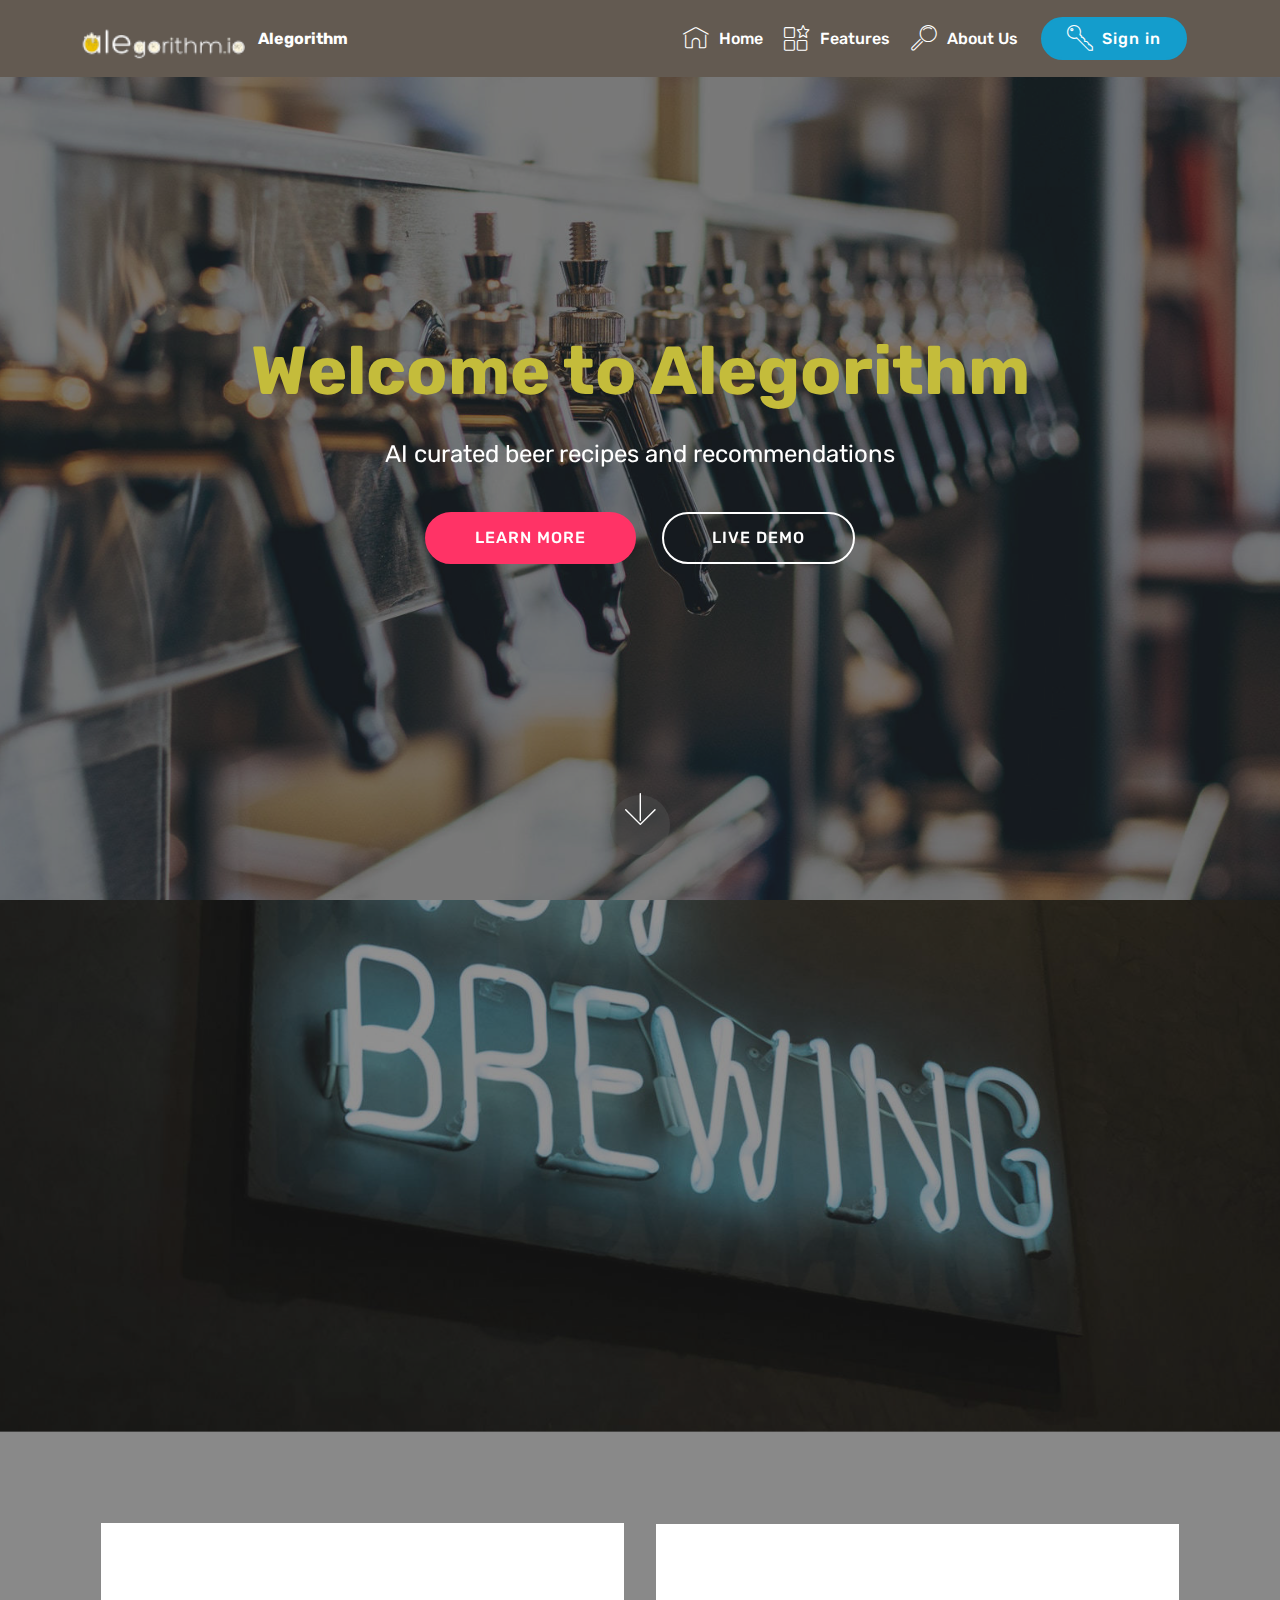
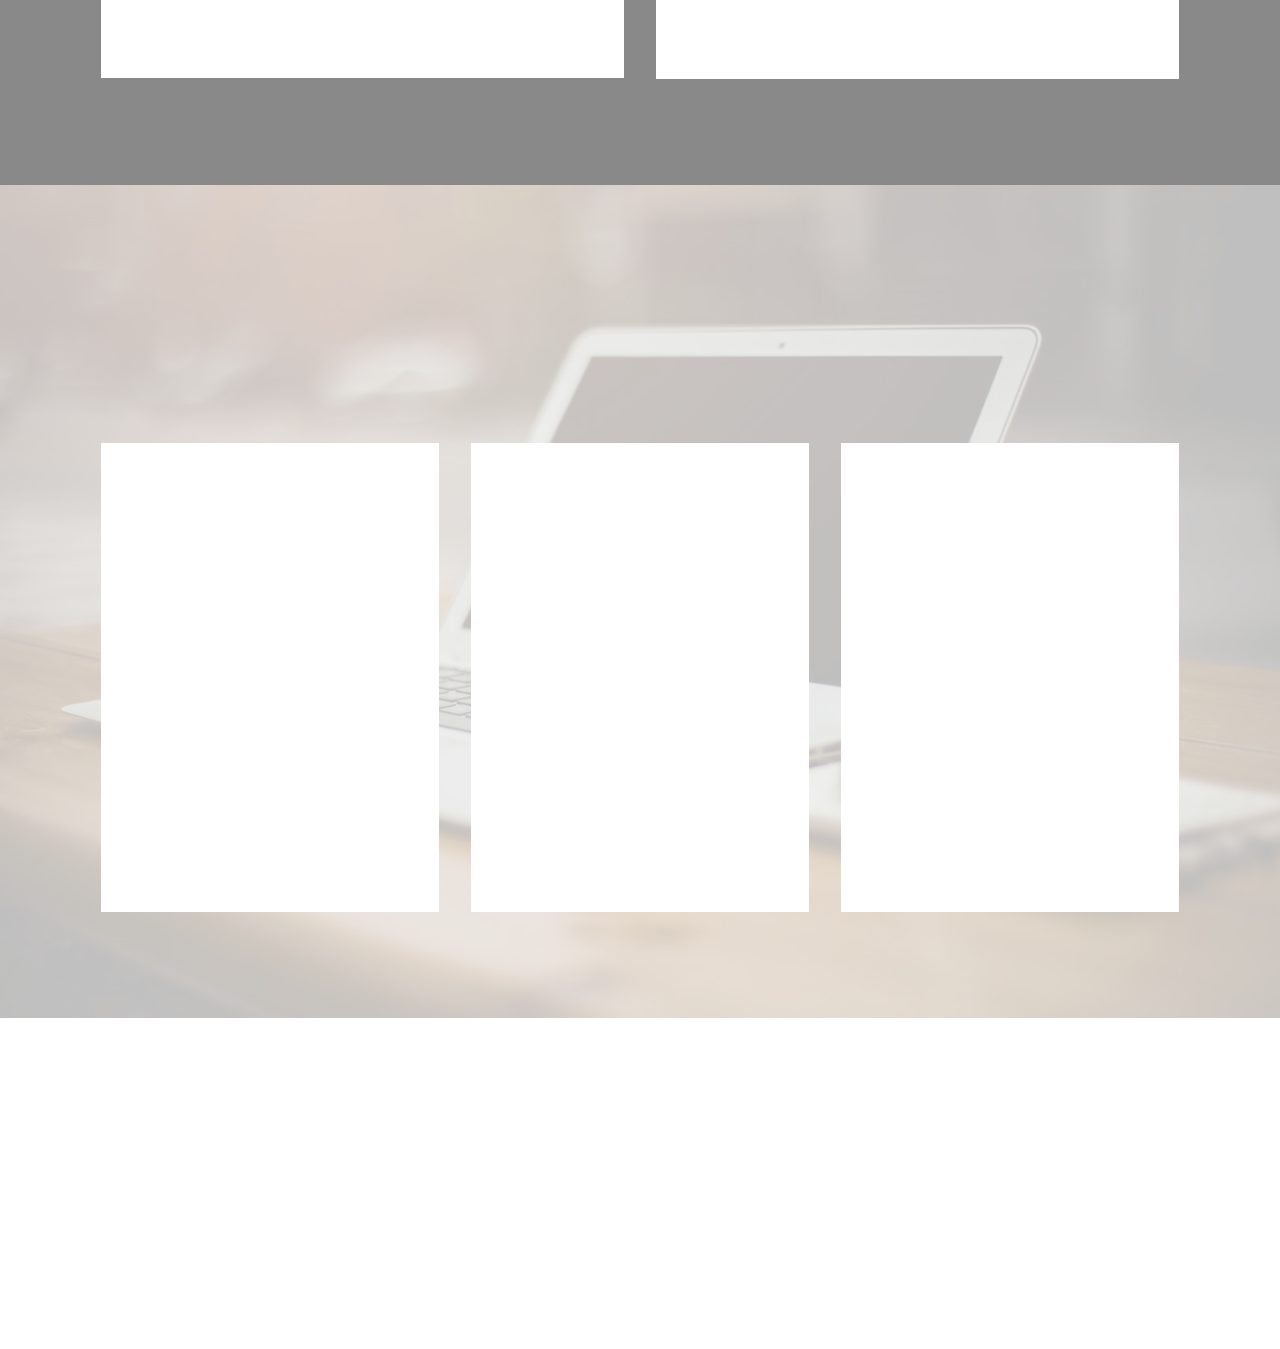
<file: index.html>
<!DOCTYPE html>
<html >
<head>
  <!-- Site made with Mobirise Website Builder v4.6.6, https://mobirise.com -->
  <meta charset="UTF-8">
  <meta http-equiv="X-UA-Compatible" content="IE=edge">
  <meta name="generator" content="Mobirise v4.6.6, mobirise.com">
  <meta name="viewport" content="width=device-width, initial-scale=1, minimum-scale=1">
  <link rel="shortcut icon" href="assets/images/alegorithm-w-336x123.png" type="image/x-icon">
  <meta name="description" content="">
  <title>Home</title>
  <link rel="stylesheet" href="assets/web/assets/mobirise-icons/mobirise-icons.css">
  <link rel="stylesheet" href="assets/tether/tether.min.css">
  <link rel="stylesheet" href="assets/bootstrap/css/bootstrap.min.css">
  <link rel="stylesheet" href="assets/bootstrap/css/bootstrap-grid.min.css">
  <link rel="stylesheet" href="assets/bootstrap/css/bootstrap-reboot.min.css">
  <link rel="stylesheet" href="assets/dropdown/css/style.css">
  <link rel="stylesheet" href="assets/socicon/css/styles.css">
  <link rel="stylesheet" href="assets/animatecss/animate.min.css">
  <link rel="stylesheet" href="assets/theme/css/style.css">
  <link rel="stylesheet" href="assets/mobirise/css/mbr-additional.css" type="text/css">
  
  
  
</head>
<body>
  <section class="menu cid-qLVRfLpyLq" once="menu" id="menu1-e">

    

    <nav class="navbar navbar-expand beta-menu navbar-dropdown align-items-center navbar-fixed-top navbar-toggleable-sm">
        <button class="navbar-toggler navbar-toggler-right" type="button" data-toggle="collapse" data-target="#navbarSupportedContent" aria-controls="navbarSupportedContent" aria-expanded="false" aria-label="Toggle navigation">
            <div class="hamburger">
                <span></span>
                <span></span>
                <span></span>
                <span></span>
            </div>
        </button>
        <div class="menu-logo">
            <div class="navbar-brand">
                <span class="navbar-logo">
                    <a href="#top">
                         <img src="assets/images/alegorithm-w-122x45.png" alt="Mobirise" title="" style="height: 3.8rem;">
                    </a>
                </span>
                <span class="navbar-caption-wrap"><a class="navbar-caption text-white display-4" href="#top">
                        Alegorithm</a></span>
            </div>
        </div>
        <div class="collapse navbar-collapse" id="navbarSupportedContent">
            <ul class="navbar-nav nav-dropdown" data-app-modern-menu="true"><li class="nav-item">
                    <a class="nav-link link text-white display-4" href="index.html#header2-f">
                        <span class="mbri-home mbr-iconfont mbr-iconfont-btn"></span>
                        Home</a>
                </li><li class="nav-item"><a class="nav-link link text-white display-4" href="index.html#features18-m"><span class="mbri-features mbr-iconfont mbr-iconfont-btn"></span>
                        
                        Features</a></li>
                <li class="nav-item">
                    <a class="nav-link link text-white display-4" href="index.html#testimonials1-t">
                        <span class="mbri-search mbr-iconfont mbr-iconfont-btn"></span>
                        About Us
                    </a>
                </li></ul>
            <div class="navbar-buttons mbr-section-btn"><a class="btn btn-sm btn-primary display-4" href="signin.html"><span class="mbri-key mbr-iconfont mbr-iconfont-btn"></span>
                    
                    Sign in</a></div>
        </div>
    </nav>
</section>

<section class="engine"><a href="https://mobirise.ws/o">mobile website builder</a></section><section class="menu cid-qLVVf6bMPX" once="menu" id="menu1-h">

    

    <nav class="navbar navbar-expand beta-menu navbar-dropdown align-items-center navbar-fixed-top navbar-toggleable-sm">
        <button class="navbar-toggler navbar-toggler-right" type="button" data-toggle="collapse" data-target="#navbarSupportedContent" aria-controls="navbarSupportedContent" aria-expanded="false" aria-label="Toggle navigation">
            <div class="hamburger">
                <span></span>
                <span></span>
                <span></span>
                <span></span>
            </div>
        </button>
        <div class="menu-logo">
            <div class="navbar-brand">
                <span class="navbar-logo">
                    <a href="#top">
                         <img src="assets/images/alegorithm-w-122x45.png" alt="Mobirise" title="" style="height: 3.8rem;">
                    </a>
                </span>
                <span class="navbar-caption-wrap"><a class="navbar-caption text-white display-4" href="#top">
                        Alegorithm</a></span>
            </div>
        </div>
        <div class="collapse navbar-collapse" id="navbarSupportedContent">
            <ul class="navbar-nav nav-dropdown" data-app-modern-menu="true"><li class="nav-item">
                    <a class="nav-link link text-white display-4" href="index.html#header2-f">
                        <span class="mbri-home mbr-iconfont mbr-iconfont-btn"></span>
                        Home</a>
                </li><li class="nav-item"><a class="nav-link link text-white display-4" href="index.html#features18-m"><span class="mbri-features mbr-iconfont mbr-iconfont-btn"></span>
                        
                        Features</a></li>
                <li class="nav-item">
                    <a class="nav-link link text-white display-4" href="index.html#testimonials1-t">
                        <span class="mbri-search mbr-iconfont mbr-iconfont-btn"></span>
                        About Us
                    </a>
                </li></ul>
            <div class="navbar-buttons mbr-section-btn"><a class="btn btn-sm btn-primary display-4" href="signin.html"><span class="mbri-key mbr-iconfont mbr-iconfont-btn"></span>
                    
                    Sign in</a></div>
        </div>
    </nav>
</section>

<section class="cid-qLVRfMgAFY mbr-fullscreen mbr-parallax-background" id="header2-f">

    

    <div class="mbr-overlay" style="opacity: 0.6; background-color: rgb(35, 35, 35);"></div>

    <div class="container align-center">
        <div class="row justify-content-md-center">
            <div class="mbr-white col-md-10">
                <h1 class="mbr-section-title mbr-bold pb-3 mbr-fonts-style display-1">
                    Welcome to Alegorithm</h1>
                
                <p class="mbr-text pb-3 mbr-fonts-style display-5">
                    AI curated beer recipes and recommendations</p>
                <div class="mbr-section-btn"><a class="btn btn-md btn-secondary display-4" href="index.html#features18-m">LEARN MORE</a>
                    <a class="btn btn-md btn-white-outline display-4" href="index.html#features18-m">LIVE DEMO</a></div>
            </div>
        </div>
    </div>
    <div class="mbr-arrow hidden-sm-down" aria-hidden="true">
        <a href="#next">
            <i class="mbri-down mbr-iconfont"></i>
        </a>
    </div>
</section>

<section class="features18 popup-btn-cards cid-qLVYMkohcL mbr-parallax-background" id="features18-m">

    

    <div class="mbr-overlay" style="opacity: 0.5; background-color: rgb(35, 35, 35);">
    </div>
    <div class="container">
        <h2 class="mbr-section-title pb-3 align-center mbr-fonts-style display-2">
            alegorithm provides two main systems</h2>
        <h3 class="mbr-section-subtitle display-5 align-center mbr-fonts-style mbr-light">
            In browser you will see buttons when hover on cards
        </h3>
        <div class="media-container-row pt-5 ">
            <div class="card p-3 col-12 col-md-6">
                <div class="card-wrapper ">
                    <div class="card-img">
                        <div class="mbr-overlay"></div>
                        <div class="mbr-section-btn text-center"><a href="index.html#header2-f" class="btn btn-primary display-4">Learn More</a></div>
                        <img src="assets/images/mbr-1-1046x697.jpg" alt="Mobirise" title="">
                    </div>
                    <div class="card-box">
                        <h4 class="card-title mbr-fonts-style display-7">
                            Product Recommender System</h4>
                        <p class="mbr-text mbr-fonts-style align-left display-7">
                            Removes purchasing uncertainty for the consumer<br><br></p>
                    </div>
                </div>
            </div>
            <div class="card p-3 col-12 col-md-6">
                <div class="card-wrapper">
                    <div class="card-img">
                        <div class="mbr-overlay"></div>
                        <div class="mbr-section-btn text-center"><a href="index.html#testimonials1-t" class="btn btn-primary display-4">Learn More</a></div>
                        <img src="assets/images/mbr-1046x699.jpg" alt="Mobirise" title="">
                    </div>
                    <div class="card-box">
                        <h4 class="card-title mbr-fonts-style display-7">
                            Recipe Generation System</h4>
                        <p class="mbr-text mbr-fonts-style display-7">
                           Will generate a full, detailed recipe based on requested beer characteristics</p>
                    </div>
                </div>
            </div>

            

            
        </div>
    </div>
</section>

<section class="testimonials1 cid-qLW1viuK9L" id="testimonials1-t">

    

    <div class="mbr-overlay" style="opacity: 0.8; background-color: rgb(239, 239, 239);">
    </div>
    <div class="container">
        <div class="media-container-row">
            <div class="title col-12 align-center">
                <h2 class="pb-3 mbr-fonts-style display-2">Alegorithm Team</h2>
                <h3 class="mbr-section-subtitle mbr-light pb-3 mbr-fonts-style display-5">
                    Alegorithm Team</h3>
            </div>
        </div>
    </div>

    <div class="container pt-3 mt-2">
        <div class="media-container-row">
            <div class="mbr-testimonial p-3 align-center col-12 col-md-6 col-lg-4">
                <div class="panel-item p-3">
                    <div class="card-block">
                        <div class="testimonial-photo">
                            <img src="assets/images/dylan-1-240x250.jpg" alt="" title="">
                        </div>
                        <p class="mbr-text mbr-fonts-style display-7">
                           Lorem ipsum dolor sit amet, consectetur adipisicing elit. Excepturi, aspernatur, voluptatibus, atque, tempore molestiae.
                        </p>
                    </div>
                    <div class="card-footer">
                        <div class="mbr-author-name mbr-bold mbr-fonts-style display-7">
                             Dylan Kenny</div>
                        <small class="mbr-author-desc mbr-italic mbr-light mbr-fonts-style display-7">
                               Developer
                        </small>
                    </div>
                </div>
            </div>

            <div class="mbr-testimonial p-3 align-center col-12 col-md-6 col-lg-4">
                <div class="panel-item p-3">
                    <div class="card-block">
                        <div class="testimonial-photo">
                            <img src="assets/images/matt-240x245.jpg" alt="" title="">
                        </div>
                        <p class="mbr-text mbr-fonts-style display-7">
                           Lorem ipsum dolor sit amet, consectetur adipisicing elit. Excepturi, aspernatur, voluptatibus, atque, tempore molestiae.
                        </p>
                    </div>
                    <div class="card-footer">
                        <div class="mbr-author-name mbr-bold mbr-fonts-style display-7">
                             Matthew Nelson</div>
                        <small class="mbr-author-desc mbr-italic mbr-light mbr-fonts-style display-7">
                               Developer
                        </small>
                    </div>
                </div>
            </div>

            <div class="mbr-testimonial p-3 align-center col-12 col-md-6 col-lg-4">
                <div class="panel-item p-3">
                    <div class="card-block">
                        <div class="testimonial-photo">
                            <img src="assets/images/mehdisaedi-4-240x320.jpg" alt="" title="">
                        </div>
                        <p class="mbr-text mbr-fonts-style display-7">
                           Lorem ipsum dolor sit amet, consectetur adipisicing elit. Excepturi, aspernatur, voluptatibus, atque, tempore molestiae.
                        </p>
                    </div>
                    <div class="card-footer">
                        <div class="mbr-author-name mbr-bold mbr-fonts-style display-7">
                             Mehdi Saedi</div>
                        <small class="mbr-author-desc mbr-italic mbr-light mbr-fonts-style display-7">
                               Developer
                        </small>
                    </div>
                </div>
            </div>

            

            

            
        </div>
    </div>   
</section>

<section class="cid-qLVRfMWLgk mbr-reveal" id="footer1-g">

    

    

    <div class="container">
        <div class="media-container-row content text-white">
            <div class="col-12 col-md-3">
                <div class="media-wrap">
                    <a href="#top">
                        <img src="assets/images/alegorithm-w-192x70.png" alt="Mobirise" title="">
                    </a>
                </div>
            </div>
            <div class="col-12 col-md-3 mbr-fonts-style display-7">
                <h5 class="pb-3">
                    Address
                </h5>
                <p class="mbr-text">
                    1234 Street Name
                    <br>City, AA 99999
                </p>
            </div>
            <div class="col-12 col-md-3 mbr-fonts-style display-7">
                <h5 class="pb-3">
                    Contacts
                </h5>
                <p class="mbr-text">
                    Email: support@alegorithm.io&nbsp;<br>Phone: +1 (0) 000 0000 001
                    <br>Fax: +1 (0) 000 0000 002
                </p>
            </div>
            <div class="col-12 col-md-3 mbr-fonts-style display-7">
                <h5 class="pb-3">
                    Links
                </h5>
                <p class="mbr-text"><a class="text-primary" href="#top">Link 1</a>&nbsp;<br><a class="text-primary" href="index.html#header2-f">Link 2</a>&nbsp;<br><a class="text-primary" href="index.html#features18-m">Link 3</a></p>
            </div>
        </div>
        <div class="footer-lower">
            <div class="media-container-row">
                <div class="col-sm-12">
                    <hr>
                </div>
            </div>
            <div class="media-container-row mbr-white">
                <div class="col-sm-6 copyright">
                    <p class="mbr-text mbr-fonts-style display-7">
                        © Copyright 2018 Alegorithm - All Rights Reserved
                    </p>
                </div>
                <div class="col-md-6">
                    <div class="social-list align-right">
                        <div class="soc-item">
                            <a href="https://twitter.com" target="_blank">
                                <span class="mbr-iconfont mbr-iconfont-social socicon-twitter socicon"></span>
                            </a>
                        </div>
                        <div class="soc-item">
                            <a href="https://www.facebook.com/" target="_blank">
                                <span class="mbr-iconfont mbr-iconfont-social socicon-facebook socicon"></span>
                            </a>
                        </div>
                        <div class="soc-item">
                            <a href="https://www.youtube.com/" target="_blank">
                                <span class="mbr-iconfont mbr-iconfont-social socicon-youtube socicon"></span>
                            </a>
                        </div>
                        <div class="soc-item">
                            <a href="https://instagram.com/" target="_blank">
                                <span class="mbr-iconfont mbr-iconfont-social socicon-instagram socicon"></span>
                            </a>
                        </div>
                        <div class="soc-item">
                            <a href="https://plus.google.com/" target="_blank">
                                <span class="mbr-iconfont mbr-iconfont-social socicon-googleplus socicon"></span>
                            </a>
                        </div>
                        <div class="soc-item">
                            <a href="https://www.behance.net/" target="_blank">
                                <span class="mbr-iconfont mbr-iconfont-social socicon-behance socicon"></span>
                            </a>
                        </div>
                    </div>
                </div>
            </div>
        </div>
    </div>
</section>


  <script src="assets/web/assets/jquery/jquery.min.js"></script>
  <script src="assets/popper/popper.min.js"></script>
  <script src="assets/tether/tether.min.js"></script>
  <script src="assets/bootstrap/js/bootstrap.min.js"></script>
  <script src="assets/smoothscroll/smooth-scroll.js"></script>
  <script src="assets/dropdown/js/script.min.js"></script>
  <script src="assets/viewportchecker/jquery.viewportchecker.js"></script>
  <script src="assets/parallax/jarallax.min.js"></script>
  <script src="assets/mbr-popup-btns/mbr-popup-btns.js"></script>
  <script src="assets/touchswipe/jquery.touch-swipe.min.js"></script>
  <script src="assets/theme/js/script.js"></script>
  
  
 <div id="scrollToTop" class="scrollToTop mbr-arrow-up"><a style="text-align: center;"><i></i></a></div>
    <input name="animation" type="hidden">
  </body>
</html>
</file>
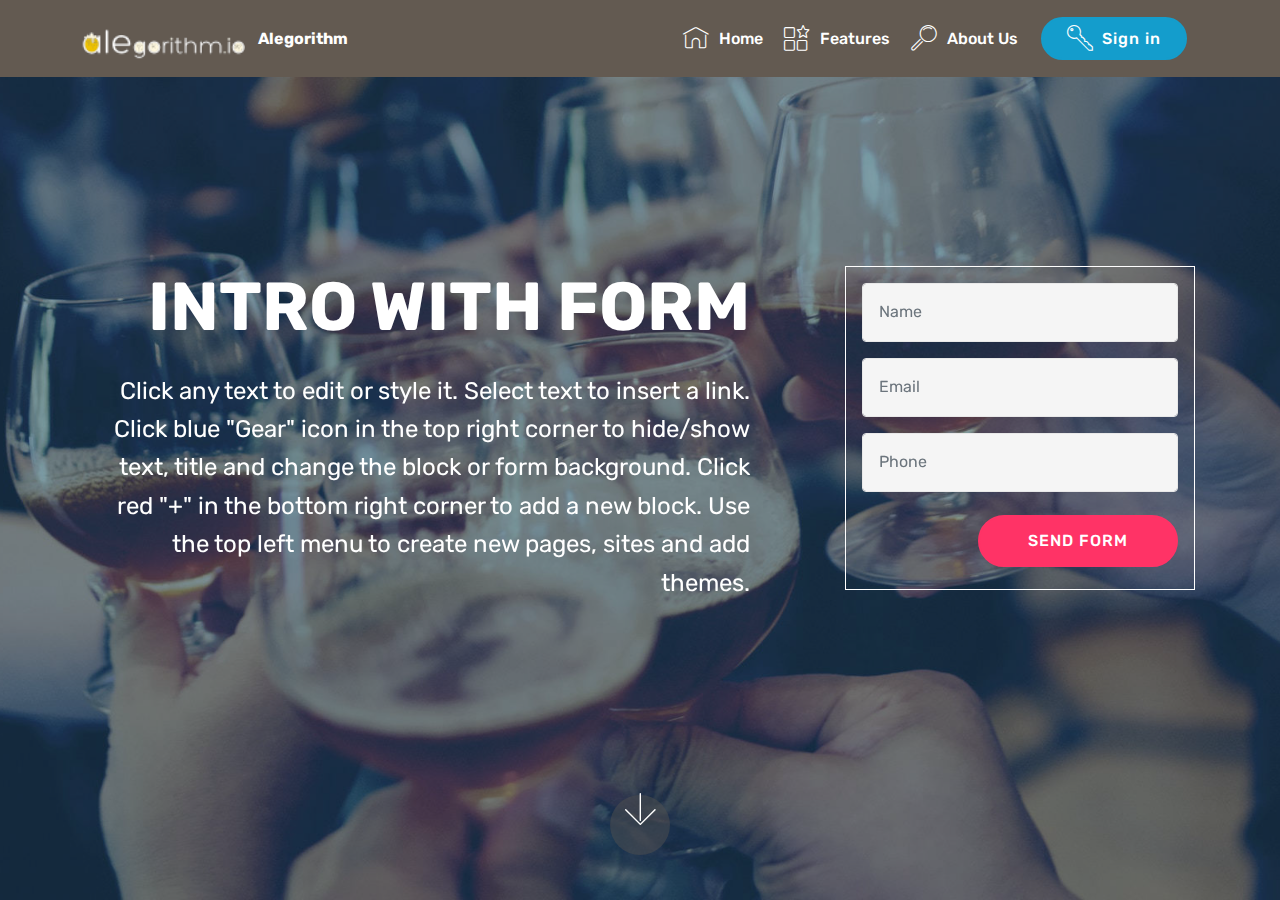
<file: page2.html>
<!DOCTYPE html>
<html >
<head>
  <!-- Site made with Mobirise Website Builder v4.6.6, https://mobirise.com -->
  <meta charset="UTF-8">
  <meta http-equiv="X-UA-Compatible" content="IE=edge">
  <meta name="generator" content="Mobirise v4.6.6, mobirise.com">
  <meta name="viewport" content="width=device-width, initial-scale=1, minimum-scale=1">
  <link rel="shortcut icon" href="assets/images/alegorithm-w-336x123.png" type="image/x-icon">
  <meta name="description" content="Web Site Builder Description">
  <title>Page 2</title>
  <link rel="stylesheet" href="assets/web/assets/mobirise-icons/mobirise-icons.css">
  <link rel="stylesheet" href="assets/tether/tether.min.css">
  <link rel="stylesheet" href="assets/bootstrap/css/bootstrap.min.css">
  <link rel="stylesheet" href="assets/bootstrap/css/bootstrap-grid.min.css">
  <link rel="stylesheet" href="assets/bootstrap/css/bootstrap-reboot.min.css">
  <link rel="stylesheet" href="assets/dropdown/css/style.css">
  <link rel="stylesheet" href="assets/animatecss/animate.min.css">
  <link rel="stylesheet" href="assets/theme/css/style.css">
  <link rel="stylesheet" href="assets/mobirise/css/mbr-additional.css" type="text/css">
  
  
  
</head>
<body>
  <section class="menu cid-qLVRfLpyLq" once="menu" id="menu1-x">

    

    <nav class="navbar navbar-expand beta-menu navbar-dropdown align-items-center navbar-fixed-top navbar-toggleable-sm">
        <button class="navbar-toggler navbar-toggler-right" type="button" data-toggle="collapse" data-target="#navbarSupportedContent" aria-controls="navbarSupportedContent" aria-expanded="false" aria-label="Toggle navigation">
            <div class="hamburger">
                <span></span>
                <span></span>
                <span></span>
                <span></span>
            </div>
        </button>
        <div class="menu-logo">
            <div class="navbar-brand">
                <span class="navbar-logo">
                    <a href="#top">
                         <img src="assets/images/alegorithm-w-122x45.png" alt="Mobirise" title="" style="height: 3.8rem;">
                    </a>
                </span>
                <span class="navbar-caption-wrap"><a class="navbar-caption text-white display-4" href="#top">
                        Alegorithm</a></span>
            </div>
        </div>
        <div class="collapse navbar-collapse" id="navbarSupportedContent">
            <ul class="navbar-nav nav-dropdown" data-app-modern-menu="true"><li class="nav-item">
                    <a class="nav-link link text-white display-4" href="index.html#header2-f">
                        <span class="mbri-home mbr-iconfont mbr-iconfont-btn"></span>
                        Home</a>
                </li><li class="nav-item"><a class="nav-link link text-white display-4" href="index.html#features18-m"><span class="mbri-features mbr-iconfont mbr-iconfont-btn"></span>
                        
                        Features</a></li>
                <li class="nav-item">
                    <a class="nav-link link text-white display-4" href="index.html#testimonials1-t">
                        <span class="mbri-search mbr-iconfont mbr-iconfont-btn"></span>
                        About Us
                    </a>
                </li></ul>
            <div class="navbar-buttons mbr-section-btn"><a class="btn btn-sm btn-primary display-4" href="signin.html"><span class="mbri-key mbr-iconfont mbr-iconfont-btn"></span>
                    
                    Sign in</a></div>
        </div>
    </nav>
</section>

<section class="engine"><a href="https://mobirise.ws/n">mobile website creator app</a></section><section class="menu cid-qLVVf6bMPX" once="menu" id="menu1-y">

    

    <nav class="navbar navbar-expand beta-menu navbar-dropdown align-items-center navbar-fixed-top navbar-toggleable-sm">
        <button class="navbar-toggler navbar-toggler-right" type="button" data-toggle="collapse" data-target="#navbarSupportedContent" aria-controls="navbarSupportedContent" aria-expanded="false" aria-label="Toggle navigation">
            <div class="hamburger">
                <span></span>
                <span></span>
                <span></span>
                <span></span>
            </div>
        </button>
        <div class="menu-logo">
            <div class="navbar-brand">
                <span class="navbar-logo">
                    <a href="#top">
                         <img src="assets/images/alegorithm-w-122x45.png" alt="Mobirise" title="" style="height: 3.8rem;">
                    </a>
                </span>
                <span class="navbar-caption-wrap"><a class="navbar-caption text-white display-4" href="#top">
                        Alegorithm</a></span>
            </div>
        </div>
        <div class="collapse navbar-collapse" id="navbarSupportedContent">
            <ul class="navbar-nav nav-dropdown" data-app-modern-menu="true"><li class="nav-item">
                    <a class="nav-link link text-white display-4" href="index.html#header2-f">
                        <span class="mbri-home mbr-iconfont mbr-iconfont-btn"></span>
                        Home</a>
                </li><li class="nav-item"><a class="nav-link link text-white display-4" href="index.html#features18-m"><span class="mbri-features mbr-iconfont mbr-iconfont-btn"></span>
                        
                        Features</a></li>
                <li class="nav-item">
                    <a class="nav-link link text-white display-4" href="index.html#testimonials1-t">
                        <span class="mbri-search mbr-iconfont mbr-iconfont-btn"></span>
                        About Us
                    </a>
                </li></ul>
            <div class="navbar-buttons mbr-section-btn"><a class="btn btn-sm btn-primary display-4" href="signin.html"><span class="mbri-key mbr-iconfont mbr-iconfont-btn"></span>
                    
                    Sign in</a></div>
        </div>
    </nav>
</section>

<section class="cid-qM1UtnAsxR mbr-fullscreen mbr-parallax-background" id="header15-z">

    

    <div class="mbr-overlay" style="opacity: 0.5; background-color: rgb(7, 59, 76);"></div>

    <div class="container align-right">
<div class="row">
    <div class="mbr-white col-lg-8 col-md-7 content-container">
        <h1 class="mbr-section-title mbr-bold pb-3 mbr-fonts-style display-1">
            INTRO WITH FORM
        </h1>
        <p class="mbr-text pb-3 mbr-fonts-style display-5">
            Click any text to edit or style it. Select text to insert a link. Click blue "Gear" icon in the top right corner to hide/show  text, title and change the block or form background. Click red "+" in the bottom right corner to add a new block. Use the top left menu to create new pages, sites and add themes.
        </p>
    </div>
    <div class="col-lg-4 col-md-5">
    <div class="form-container">
        <div class="media-container-column" data-form-type="formoid">
            <div data-form-alert="" hidden="" class="align-center">
                Thanks for filling out the form!
            </div>
            <form class="mbr-form" action="https://mobirise.com/" method="post" data-form-title="Mobirise Form"><input type="hidden" name="email" data-form-email="true" value="VWEXzhP/2huapEh5bOmlDNio4+eN1xtrjWZMh1DcQPfdRQyS476QCnzvhH7pukF14C7iXCbUQJ3DxbajpVOXmnAZ3LagGfKTNY1anOEygX8p/pBqAYvbFC+IKXN7PP73" data-form-field="Email">
                <div data-for="name">
                    <div class="form-group">
                        <input type="text" class="form-control px-3" name="name" data-form-field="Name" placeholder="Name" required="" id="name-header15-z">
                    </div>
                </div>
                <div data-for="email">
                    <div class="form-group">
                        <input type="email" class="form-control px-3" name="email" data-form-field="Email" placeholder="Email" required="" id="email-header15-z">
                    </div>
                </div>
                <div data-for="phone">
                    <div class="form-group">
                        <input type="tel" class="form-control px-3" name="phone" data-form-field="Phone" placeholder="Phone" id="phone-header15-z">
                    </div>
                </div>
                
                <span class="input-group-btn">
                    <button href="" type="submit" class="btn btn-secondary btn-form display-4">SEND FORM</button>
                </span>
            </form>
        </div>
    </div>
    </div>
</div>
    </div>
    <div class="mbr-arrow hidden-sm-down" aria-hidden="true">
        <a href="#next">
            <i class="mbri-down mbr-iconfont"></i>
        </a>
    </div>
</section>


  <script src="assets/web/assets/jquery/jquery.min.js"></script>
  <script src="assets/popper/popper.min.js"></script>
  <script src="assets/tether/tether.min.js"></script>
  <script src="assets/bootstrap/js/bootstrap.min.js"></script>
  <script src="assets/smoothscroll/smooth-scroll.js"></script>
  <script src="assets/dropdown/js/script.min.js"></script>
  <script src="assets/parallax/jarallax.min.js"></script>
  <script src="assets/viewportchecker/jquery.viewportchecker.js"></script>
  <script src="assets/touchswipe/jquery.touch-swipe.min.js"></script>
  <script src="assets/theme/js/script.js"></script>
  <script src="assets/formoid/formoid.min.js"></script>
  
  
 <div id="scrollToTop" class="scrollToTop mbr-arrow-up"><a style="text-align: center;"><i></i></a></div>
    <input name="animation" type="hidden">
  </body>
</html>
</file>
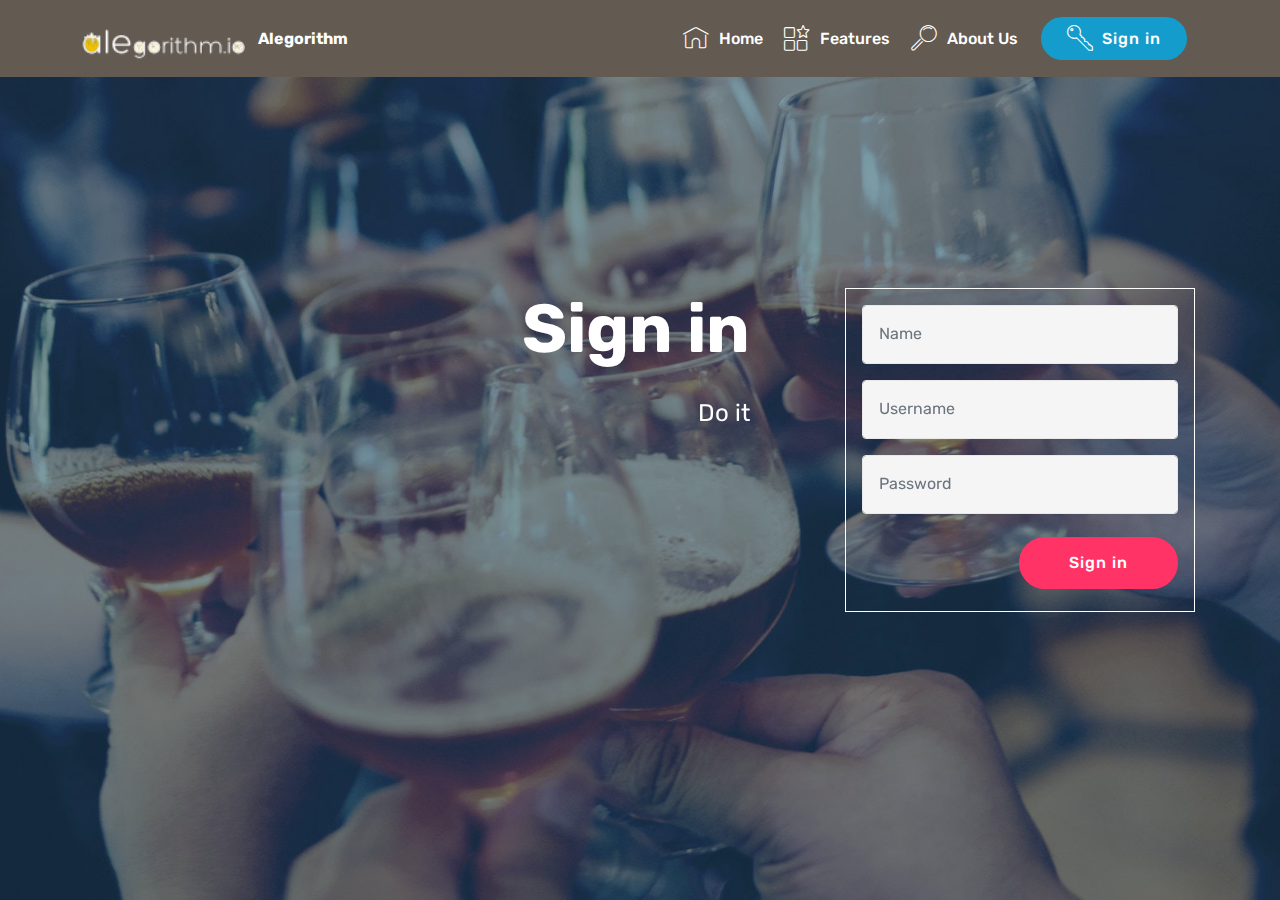
<file: signin.html>
<!DOCTYPE html>
<html >
<head>
  <!-- Site made with Mobirise Website Builder v4.6.6, https://mobirise.com -->
  <meta charset="UTF-8">
  <meta http-equiv="X-UA-Compatible" content="IE=edge">
  <meta name="generator" content="Mobirise v4.6.6, mobirise.com">
  <meta name="viewport" content="width=device-width, initial-scale=1, minimum-scale=1">
  <link rel="shortcut icon" href="assets/images/alegorithm-w-336x123.png" type="image/x-icon">
  <meta name="description" content="Web Site Builder Description">
  <title>Sign in page</title>
  <link rel="stylesheet" href="assets/web/assets/mobirise-icons/mobirise-icons.css">
  <link rel="stylesheet" href="assets/tether/tether.min.css">
  <link rel="stylesheet" href="assets/bootstrap/css/bootstrap.min.css">
  <link rel="stylesheet" href="assets/bootstrap/css/bootstrap-grid.min.css">
  <link rel="stylesheet" href="assets/bootstrap/css/bootstrap-reboot.min.css">
  <link rel="stylesheet" href="assets/dropdown/css/style.css">
  <link rel="stylesheet" href="assets/animatecss/animate.min.css">
  <link rel="stylesheet" href="assets/theme/css/style.css">
  <link rel="stylesheet" href="assets/mobirise/css/mbr-additional.css" type="text/css">
  
  
  
</head>
<body>
  <section class="menu cid-qLVRfLpyLq" once="menu" id="menu1-u">

    

    <nav class="navbar navbar-expand beta-menu navbar-dropdown align-items-center navbar-fixed-top navbar-toggleable-sm">
        <button class="navbar-toggler navbar-toggler-right" type="button" data-toggle="collapse" data-target="#navbarSupportedContent" aria-controls="navbarSupportedContent" aria-expanded="false" aria-label="Toggle navigation">
            <div class="hamburger">
                <span></span>
                <span></span>
                <span></span>
                <span></span>
            </div>
        </button>
        <div class="menu-logo">
            <div class="navbar-brand">
                <span class="navbar-logo">
                    <a href="index.html">
                         <img src="assets/images/alegorithm-w-122x45.png" alt="Mobirise" title="" style="height: 3.8rem;">
                    </a>
                </span>
                <span class="navbar-caption-wrap"><a class="navbar-caption text-white display-4" href="index.html">
                        Alegorithm</a></span>
            </div>
        </div>
        <div class="collapse navbar-collapse" id="navbarSupportedContent">
            <ul class="navbar-nav nav-dropdown" data-app-modern-menu="true"><li class="nav-item">
                    <a class="nav-link link text-white display-4" href="index.html#header2-f">
                        <span class="mbri-home mbr-iconfont mbr-iconfont-btn"></span>
                        Home</a>
                </li><li class="nav-item"><a class="nav-link link text-white display-4" href="index.html#features18-m"><span class="mbri-features mbr-iconfont mbr-iconfont-btn"></span>
                        
                        Features</a></li>
                <li class="nav-item">
                    <a class="nav-link link text-white display-4" href="index.html#testimonials1-t">
                        <span class="mbri-search mbr-iconfont mbr-iconfont-btn"></span>
                        About Us
                    </a>
                </li></ul>
            <div class="navbar-buttons mbr-section-btn"><a class="btn btn-sm btn-primary display-4" href="signin.html"><span class="mbri-key mbr-iconfont mbr-iconfont-btn"></span>
                    
                    Sign in</a></div>
        </div>
    </nav>
</section>

<section class="engine"><a href="https://mobirise.ws/n">mobile website creator app</a></section><section class="menu cid-qLVVf6bMPX" once="menu" id="menu1-v">

    

    <nav class="navbar navbar-expand beta-menu navbar-dropdown align-items-center navbar-fixed-top navbar-toggleable-sm">
        <button class="navbar-toggler navbar-toggler-right" type="button" data-toggle="collapse" data-target="#navbarSupportedContent" aria-controls="navbarSupportedContent" aria-expanded="false" aria-label="Toggle navigation">
            <div class="hamburger">
                <span></span>
                <span></span>
                <span></span>
                <span></span>
            </div>
        </button>
        <div class="menu-logo">
            <div class="navbar-brand">
                <span class="navbar-logo">
                    <a href="index.html">
                         <img src="assets/images/alegorithm-w-122x45.png" alt="Mobirise" title="" style="height: 3.8rem;">
                    </a>
                </span>
                <span class="navbar-caption-wrap"><a class="navbar-caption text-white display-4" href="index.html">
                        Alegorithm</a></span>
            </div>
        </div>
        <div class="collapse navbar-collapse" id="navbarSupportedContent">
            <ul class="navbar-nav nav-dropdown" data-app-modern-menu="true"><li class="nav-item">
                    <a class="nav-link link text-white display-4" href="index.html#header2-f">
                        <span class="mbri-home mbr-iconfont mbr-iconfont-btn"></span>
                        Home</a>
                </li><li class="nav-item"><a class="nav-link link text-white display-4" href="index.html#features18-m"><span class="mbri-features mbr-iconfont mbr-iconfont-btn"></span>
                        
                        Features</a></li>
                <li class="nav-item">
                    <a class="nav-link link text-white display-4" href="index.html#testimonials1-t">
                        <span class="mbri-search mbr-iconfont mbr-iconfont-btn"></span>
                        About Us
                    </a>
                </li></ul>
            <div class="navbar-buttons mbr-section-btn"><a class="btn btn-sm btn-primary display-4" href="signin.html"><span class="mbri-key mbr-iconfont mbr-iconfont-btn"></span>
                    
                    Sign in</a></div>
        </div>
    </nav>
</section>

<section class="cid-qM1LBtLeYo mbr-fullscreen mbr-parallax-background" id="header15-w">

    

    <div class="mbr-overlay" style="opacity: 0.5; background-color: rgb(7, 59, 76);"></div>

    <div class="container align-right">
<div class="row">
    <div class="mbr-white col-lg-8 col-md-7 content-container">
        <h1 class="mbr-section-title mbr-bold pb-3 mbr-fonts-style display-1">
            Sign in</h1>
        <p class="mbr-text pb-3 mbr-fonts-style display-5">
            Do it</p>
    </div>
    <div class="col-lg-4 col-md-5">
    <div class="form-container">
        <div class="media-container-column" data-form-type="formoid">
            <div data-form-alert="" hidden="" class="align-center">Thanks for filling out the form!</div>
            <form class="mbr-form" action="https://mobirise.com/" method="post" data-form-title="Mobirise Form"><input type="hidden" name="email" data-form-email="true" value="kvSs+TNeRVTYK1wlDLGtzd2bl2g5clURi8Wc09BVUAbqo5dzgtMsKv+t1v44e3sdy5vcA+dVwL6l+7aaxoVa+tJ209E4U737v7bloxkDuSjrq59xlLEMCoZIk7wpml/r" data-form-field="Email">
                <div data-for="name">
                    <div class="form-group">
                        <input type="text" class="form-control px-3" name="name" data-form-field="Name" placeholder="Name" required="" id="name-header15-w">
                    </div>
                </div>
                <div data-for="email">
                    <div class="form-group">
                        <input type="email" class="form-control px-3" name="email" data-form-field="Email" placeholder="Username" required="" id="email-header15-w">
                    </div>
                </div>
                <div data-for="phone">
                    <div class="form-group">
                        <input type="tel" class="form-control px-3" name="phone" data-form-field="Phone" placeholder="Password" id="phone-header15-w">
                    </div>
                </div>
                
                <span class="input-group-btn"><button href="" type="submit" class="btn btn-secondary btn-form display-4">Sign in</button></span>
            </form>
        </div>
    </div>
    </div>
</div>
    </div>
    
</section>


  <script src="assets/web/assets/jquery/jquery.min.js"></script>
  <script src="assets/popper/popper.min.js"></script>
  <script src="assets/tether/tether.min.js"></script>
  <script src="assets/bootstrap/js/bootstrap.min.js"></script>
  <script src="assets/smoothscroll/smooth-scroll.js"></script>
  <script src="assets/dropdown/js/script.min.js"></script>
  <script src="assets/parallax/jarallax.min.js"></script>
  <script src="assets/viewportchecker/jquery.viewportchecker.js"></script>
  <script src="assets/touchswipe/jquery.touch-swipe.min.js"></script>
  <script src="assets/theme/js/script.js"></script>
  <script src="assets/formoid/formoid.min.js"></script>
  
  
 <div id="scrollToTop" class="scrollToTop mbr-arrow-up"><a style="text-align: center;"><i></i></a></div>
    <input name="animation" type="hidden">
  </body>
</html>
</file>
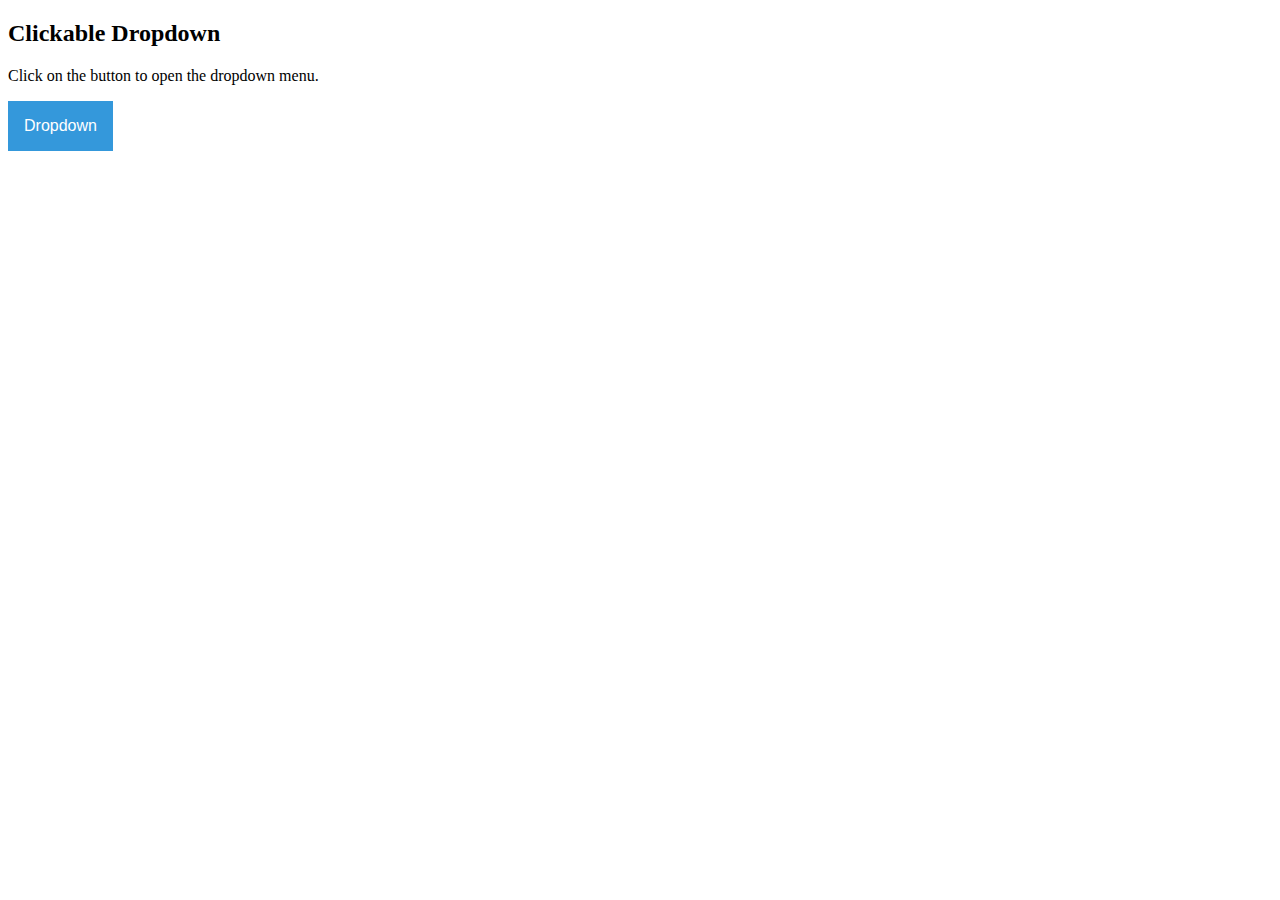
<file: templates/add_beers.html>
<!DOCTYPE html>
<html>
<head>
<meta name="viewport" content="width=device-width, initial-scale=1">
<style>
.dropbtn {
    background-color: #3498DB;
    color: white;
    padding: 16px;
    font-size: 16px;
    border: none;
    cursor: pointer;
}

.dropbtn:hover, .dropbtn:focus {
    background-color: #2980B9;
}

.dropdown {
    position: relative;
    display: inline-block;
}

.dropdown-content {
    display: none;
    position: absolute;
    background-color: #f1f1f1;
    min-width: 160px;
    overflow: auto;
    box-shadow: 0px 8px 16px 0px rgba(0,0,0,0.2);
    z-index: 1;
}

.dropdown-content a {
    color: black;
    padding: 12px 16px;
    text-decoration: none;
    display: block;
}

.dropdown a:hover {background-color: #ddd}

.show {display:block;}
</style>
</head>
<body>

<h2>Clickable Dropdown</h2>
<p>Click on the button to open the dropdown menu.</p>

<div class="dropdown">
<button onclick="myFunction()" class="dropbtn">Dropdown</button>
  <div id="myDropdown" class="dropdown-content">
    <a href="#home">Home</a>
    <a href="#about">About</a>
    <a href="#contact">Contact</a>
  </div>
</div>

<script>
/* When the user clicks on the button, 
toggle between hiding and showing the dropdown content */
function myFunction() {
    document.getElementById("myDropdown").classList.toggle("show");
}

// Close the dropdown if the user clicks outside of it
window.onclick = function(event) {
  if (!event.target.matches('.dropbtn')) {

    var dropdowns = document.getElementsByClassName("dropdown-content");
    var i;
    for (i = 0; i < dropdowns.length; i++) {
      var openDropdown = dropdowns[i];
      if (openDropdown.classList.contains('show')) {
        openDropdown.classList.remove('show');
      }
    }
  }
}
</script>

</body>
</html>
</file>
<file: assets/web/assets/mobirise-icons/mobirise-icons.css>
@font-face {
  font-family: 'MobiriseIcons';
  src:  url('mobirise-icons.eot?spat4u');
  src:  url('mobirise-icons.eot?spat4u#iefix') format('embedded-opentype'),
    url('mobirise-icons.ttf?spat4u') format('truetype'),
    url('mobirise-icons.woff?spat4u') format('woff'),
    url('mobirise-icons.svg?spat4u#MobiriseIcons') format('svg');
  font-weight: normal;
  font-style: normal;
}

[class^="mbri-"], [class*=" mbri-"] {
  /* use !important to prevent issues with browser extensions that change fonts */
  font-family: MobiriseIcons !important;
  speak: none;
  font-style: normal;
  font-weight: normal;
  font-variant: normal;
  text-transform: none;
  line-height: 1;

  /* Better Font Rendering =========== */
  -webkit-font-smoothing: antialiased;
  -moz-osx-font-smoothing: grayscale;
}

.mbri-add-submenu:before {
  content: "\e900";
}
.mbri-alert:before {
  content: "\e901";
}
.mbri-align-center:before {
  content: "\e902";
}
.mbri-align-justify:before {
  content: "\e903";
}
.mbri-align-left:before {
  content: "\e904";
}
.mbri-align-right:before {
  content: "\e905";
}
.mbri-android:before {
  content: "\e906";
}
.mbri-apple:before {
  content: "\e907";
}
.mbri-arrow-down:before {
  content: "\e908";
}
.mbri-arrow-next:before {
  content: "\e909";
}
.mbri-arrow-prev:before {
  content: "\e90a";
}
.mbri-arrow-up:before {
  content: "\e90b";
}
.mbri-bold:before {
  content: "\e90c";
}
.mbri-bookmark:before {
  content: "\e90d";
}
.mbri-bootstrap:before {
  content: "\e90e";
}
.mbri-briefcase:before {
  content: "\e90f";
}
.mbri-browse:before {
  content: "\e910";
}
.mbri-bulleted-list:before {
  content: "\e911";
}
.mbri-calendar:before {
  content: "\e912";
}
.mbri-camera:before {
  content: "\e913";
}
.mbri-cart-add:before {
  content: "\e914";
}
.mbri-cart-full:before {
  content: "\e915";
}
.mbri-cash:before {
  content: "\e916";
}
.mbri-change-style:before {
  content: "\e917";
}
.mbri-chat:before {
  content: "\e918";
}
.mbri-clock:before {
  content: "\e919";
}
.mbri-close:before {
  content: "\e91a";
}
.mbri-cloud:before {
  content: "\e91b";
}
.mbri-code:before {
  content: "\e91c";
}
.mbri-contact-form:before {
  content: "\e91d";
}
.mbri-credit-card:before {
  content: "\e91e";
}
.mbri-cursor-click:before {
  content: "\e91f";
}
.mbri-cust-feedback:before {
  content: "\e920";
}
.mbri-database:before {
  content: "\e921";
}
.mbri-delivery:before {
  content: "\e922";
}
.mbri-desktop:before {
  content: "\e923";
}
.mbri-devices:before {
  content: "\e924";
}
.mbri-down:before {
  content: "\e925";
}
.mbri-download:before {
  content: "\e989";
}
.mbri-drag-n-drop:before {
  content: "\e927";
}
.mbri-drag-n-drop2:before {
  content: "\e928";
}
.mbri-edit:before {
  content: "\e929";
}
.mbri-edit2:before {
  content: "\e92a";
}
.mbri-error:before {
  content: "\e92b";
}
.mbri-extension:before {
  content: "\e92c";
}
.mbri-features:before {
  content: "\e92d";
}
.mbri-file:before {
  content: "\e92e";
}
.mbri-flag:before {
  content: "\e92f";
}
.mbri-folder:before {
  content: "\e930";
}
.mbri-gift:before {
  content: "\e931";
}
.mbri-github:before {
  content: "\e932";
}
.mbri-globe:before {
  content: "\e933";
}
.mbri-globe-2:before {
  content: "\e934";
}
.mbri-growing-chart:before {
  content: "\e935";
}
.mbri-hearth:before {
  content: "\e936";
}
.mbri-help:before {
  content: "\e937";
}
.mbri-home:before {
  content: "\e938";
}
.mbri-hot-cup:before {
  content: "\e939";
}
.mbri-idea:before {
  content: "\e93a";
}
.mbri-image-gallery:before {
  content: "\e93b";
}
.mbri-image-slider:before {
  content: "\e93c";
}
.mbri-info:before {
  content: "\e93d";
}
.mbri-italic:before {
  content: "\e93e";
}
.mbri-key:before {
  content: "\e93f";
}
.mbri-laptop:before {
  content: "\e940";
}
.mbri-layers:before {
  content: "\e941";
}
.mbri-left-right:before {
  content: "\e942";
}
.mbri-left:before {
  content: "\e943";
}
.mbri-letter:before {
  content: "\e944";
}
.mbri-like:before {
  content: "\e945";
}
.mbri-link:before {
  content: "\e946";
}
.mbri-lock:before {
  content: "\e947";
}
.mbri-login:before {
  content: "\e948";
}
.mbri-logout:before {
  content: "\e949";
}
.mbri-magic-stick:before {
  content: "\e94a";
}
.mbri-map-pin:before {
  content: "\e94b";
}
.mbri-menu:before {
  content: "\e94c";
}
.mbri-mobile:before {
  content: "\e94d";
}
.mbri-mobile2:before {
  content: "\e94e";
}
.mbri-mobirise:before {
  content: "\e94f";
}
.mbri-more-horizontal:before {
  content: "\e950";
}
.mbri-more-vertical:before {
  content: "\e951";
}
.mbri-music:before {
  content: "\e952";
}
.mbri-new-file:before {
  content: "\e953";
}
.mbri-numbered-list:before {
  content: "\e954";
}
.mbri-opened-folder:before {
  content: "\e955";
}
.mbri-pages:before {
  content: "\e956";
}
.mbri-paper-plane:before {
  content: "\e957";
}
.mbri-paperclip:before {
  content: "\e958";
}
.mbri-photo:before {
  content: "\e959";
}
.mbri-photos:before {
  content: "\e95a";
}
.mbri-pin:before {
  content: "\e95b";
}
.mbri-play:before {
  content: "\e95c";
}
.mbri-plus:before {
  content: "\e95d";
}
.mbri-preview:before {
  content: "\e95e";
}
.mbri-print:before {
  content: "\e95f";
}
.mbri-protect:before {
  content: "\e960";
}
.mbri-question:before {
  content: "\e961";
}
.mbri-quote-left:before {
  content: "\e962";
}
.mbri-quote-right:before {
  content: "\e963";
}
.mbri-refresh:before {
  content: "\e964";
}
.mbri-responsive:before {
  content: "\e965";
}
.mbri-right:before {
  content: "\e966";
}
.mbri-rocket:before {
  content: "\e967";
}
.mbri-sad-face:before {
  content: "\e968";
}
.mbri-sale:before {
  content: "\e969";
}
.mbri-save:before {
  content: "\e96a";
}
.mbri-search:before {
  content: "\e96b";
}
.mbri-setting:before {
  content: "\e96c";
}
.mbri-setting2:before {
  content: "\e96d";
}
.mbri-setting3:before {
  content: "\e96e";
}
.mbri-share:before {
  content: "\e96f";
}
.mbri-shopping-bag:before {
  content: "\e970";
}
.mbri-shopping-basket:before {
  content: "\e971";
}
.mbri-shopping-cart:before {
  content: "\e972";
}
.mbri-sites:before {
  content: "\e973";
}
.mbri-smile-face:before {
  content: "\e974";
}
.mbri-speed:before {
  content: "\e975";
}
.mbri-star:before {
  content: "\e976";
}
.mbri-success:before {
  content: "\e977";
}
.mbri-sun:before {
  content: "\e978";
}
.mbri-sun2:before {
  content: "\e979";
}
.mbri-tablet:before {
  content: "\e97a";
}
.mbri-tablet-vertical:before {
  content: "\e97b";
}
.mbri-target:before {
  content: "\e97c";
}
.mbri-timer:before {
  content: "\e97d";
}
.mbri-to-ftp:before {
  content: "\e97e";
}
.mbri-to-local-drive:before {
  content: "\e97f";
}
.mbri-touch-swipe:before {
  content: "\e980";
}
.mbri-touch:before {
  content: "\e981";
}
.mbri-trash:before {
  content: "\e982";
}
.mbri-underline:before {
  content: "\e983";
}
.mbri-unlink:before {
  content: "\e984";
}
.mbri-unlock:before {
  content: "\e985";
}
.mbri-up-down:before {
  content: "\e986";
}
.mbri-up:before {
  content: "\e987";
}
.mbri-update:before {
  content: "\e988";
}
.mbri-upload:before {
 content: "\e926"; 
}
.mbri-user:before {
  content: "\e98a";
}
.mbri-user2:before {
  content: "\e98b";
}
.mbri-users:before {
  content: "\e98c";
}
.mbri-video:before {
  content: "\e98d";
}
.mbri-video-play:before {
  content: "\e98e";
}
.mbri-watch:before {
  content: "\e98f";
}
.mbri-website-theme:before {
  content: "\e990";
}
.mbri-wifi:before {
  content: "\e991";
}
.mbri-windows:before {
  content: "\e992";
}
.mbri-zoom-out:before {
  content: "\e993";
}
.mbri-redo:before {
  content: "\e994";
}
.mbri-undo:before {
  content: "\e995";
}
</file>
<file: assets/dropdown/css/style.css>
.navbar-dropdown {
  left: 0;
  padding: 0;
  position: absolute;
  right: 0;
  top: 0;
  transition: all 0.45s ease;
  z-index: 1030;
  background: #282828; }
  .navbar-dropdown .navbar-logo {
    margin-right: 0.8rem;
    transition: margin 0.3s ease-in-out;
    vertical-align: middle; }
    .navbar-dropdown .navbar-logo img {
      height: 3.125rem;
      transition: all 0.3s ease-in-out; }
    .navbar-dropdown .navbar-logo.mbr-iconfont {
      font-size: 3.125rem;
      line-height: 3.125rem; }
  .navbar-dropdown .navbar-caption {
    font-weight: 700;
    white-space: normal;
    vertical-align: -4px;
    line-height: 3.125rem !important; }
    .navbar-dropdown .navbar-caption, .navbar-dropdown .navbar-caption:hover {
      color: inherit;
      text-decoration: none; }
  .navbar-dropdown .mbr-iconfont + .navbar-caption {
    vertical-align: -1px; }
  .navbar-dropdown.navbar-fixed-top {
    position: fixed; }
  .navbar-dropdown .navbar-brand span {
    vertical-align: -4px; }
  .navbar-dropdown.bg-color.transparent {
    background: none; }
  .navbar-dropdown.navbar-short .navbar-brand {
    padding: 0.625rem 0; }
    .navbar-dropdown.navbar-short .navbar-brand span {
      vertical-align: -1px; }
  .navbar-dropdown.navbar-short .navbar-caption {
    line-height: 2.375rem !important;
    vertical-align: -2px; }
  .navbar-dropdown.navbar-short .navbar-logo {
    margin-right: 0.5rem; }
    .navbar-dropdown.navbar-short .navbar-logo img {
      height: 2.375rem; }
    .navbar-dropdown.navbar-short .navbar-logo.mbr-iconfont {
      font-size: 2.375rem;
      line-height: 2.375rem; }
  .navbar-dropdown.navbar-short .mbr-table-cell {
    height: 3.625rem; }
  .navbar-dropdown .navbar-close {
    left: 0.6875rem;
    position: fixed;
    top: 0.75rem;
    z-index: 1000; }
  .navbar-dropdown .hamburger-icon {
    content: "";
    display: inline-block;
    vertical-align: middle;
    width: 16px;
    -webkit-box-shadow: 0 -6px 0 1px #282828,0 0 0 1px #282828,0 6px 0 1px #282828;
    -moz-box-shadow: 0 -6px 0 1px #282828,0 0 0 1px #282828,0 6px 0 1px #282828;
    box-shadow: 0 -6px 0 1px #282828,0 0 0 1px #282828,0 6px 0 1px #282828; }

.dropdown-menu .dropdown-toggle[data-toggle="dropdown-submenu"]::after {
  border-bottom: 0.35em solid transparent;
  border-left: 0.35em solid;
  border-right: 0;
  border-top: 0.35em solid transparent;
  margin-left: 0.3rem; }

.dropdown-menu .dropdown-item:focus {
  outline: 0; }

.nav-dropdown {
  font-size: 0.75rem;
  font-weight: 500;
  height: auto !important; }
  .nav-dropdown .nav-btn {
    padding-left: 1rem; }
  .nav-dropdown .link {
    margin: .667em 1.667em;
    font-weight: 500;
    padding: 0;
    transition: color .2s ease-in-out; }
    .nav-dropdown .link.dropdown-toggle {
      margin-right: 2.583em; }
      .nav-dropdown .link.dropdown-toggle::after {
        margin-left: .25rem;
        border-top: 0.35em solid;
        border-right: 0.35em solid transparent;
        border-left: 0.35em solid transparent;
        border-bottom: 0; }
      .nav-dropdown .link.dropdown-toggle[aria-expanded="true"] {
        margin: 0;
        padding: 0.667em 3.263em  0.667em 1.667em; }
  .nav-dropdown .link::after,
  .nav-dropdown .dropdown-item::after {
    color: inherit; }
  .nav-dropdown .btn {
    font-size: 0.75rem;
    font-weight: 700;
    letter-spacing: 0;
    margin-bottom: 0;
    padding-left: 1.25rem;
    padding-right: 1.25rem; }
  .nav-dropdown .dropdown-menu {
    border-radius: 0;
    border: 0;
    left: 0;
    margin: 0;
    padding-bottom: 1.25rem;
    padding-top: 1.25rem;
    position: relative; }
  .nav-dropdown .dropdown-submenu {
    margin-left: 0.125rem;
    top: 0; }
  .nav-dropdown .dropdown-item {
    font-weight: 500;
    line-height: 2;
    padding: 0.3846em 4.615em 0.3846em 1.5385em;
    position: relative;
    transition: color .2s ease-in-out, background-color .2s ease-in-out; }
    .nav-dropdown .dropdown-item::after {
      margin-top: -0.3077em;
      position: absolute;
      right: 1.1538em;
      top: 50%; }
    .nav-dropdown .dropdown-item:focus, .nav-dropdown .dropdown-item:hover {
      background: none; }

@media (max-width: 767px) {
  .nav-dropdown.navbar-toggleable-sm {
    bottom: 0;
    display: none;
    left: 0;
    overflow-x: hidden;
    position: fixed;
    top: 0;
    transform: translateX(-100%);
    -ms-transform: translateX(-100%);
    -webkit-transform: translateX(-100%);
    width: 18.75rem;
    z-index: 999; } }
.nav-dropdown.navbar-toggleable-xl {
  bottom: 0;
  display: none;
  left: 0;
  overflow-x: hidden;
  position: fixed;
  top: 0;
  transform: translateX(-100%);
  -ms-transform: translateX(-100%);
  -webkit-transform: translateX(-100%);
  width: 18.75rem;
  z-index: 999; }

.nav-dropdown-sm {
  display: block !important;
  overflow-x: hidden;
  overflow: auto;
  padding-top: 3.875rem; }
  .nav-dropdown-sm::after {
    content: "";
    display: block;
    height: 3rem;
    width: 100%; }
  .nav-dropdown-sm.collapse.in ~ .navbar-close {
    display: block !important; }
  .nav-dropdown-sm.collapsing, .nav-dropdown-sm.collapse.in {
    transform: translateX(0);
    -ms-transform: translateX(0);
    -webkit-transform: translateX(0);
    transition: all 0.25s ease-out;
    -webkit-transition: all 0.25s ease-out;
    background: #282828; }
  .nav-dropdown-sm.collapsing[aria-expanded="false"] {
    transform: translateX(-100%);
    -ms-transform: translateX(-100%);
    -webkit-transform: translateX(-100%); }
  .nav-dropdown-sm .nav-item {
    display: block;
    margin-left: 0 !important;
    padding-left: 0; }
  .nav-dropdown-sm .link,
  .nav-dropdown-sm .dropdown-item {
    border-top: 1px dotted rgba(255, 255, 255, 0.1);
    font-size: 0.8125rem;
    line-height: 1.6;
    margin: 0 !important;
    padding: 0.875rem 2.4rem 0.875rem 1.5625rem !important;
    position: relative;
    white-space: normal; }
    .nav-dropdown-sm .link:focus, .nav-dropdown-sm .link:hover,
    .nav-dropdown-sm .dropdown-item:focus,
    .nav-dropdown-sm .dropdown-item:hover {
      background: rgba(0, 0, 0, 0.2) !important;
      color: #c0a375; }
  .nav-dropdown-sm .nav-btn {
    position: relative;
    padding: 1.5625rem 1.5625rem 0 1.5625rem; }
    .nav-dropdown-sm .nav-btn::before {
      border-top: 1px dotted rgba(255, 255, 255, 0.1);
      content: "";
      left: 0;
      position: absolute;
      top: 0;
      width: 100%; }
    .nav-dropdown-sm .nav-btn + .nav-btn {
      padding-top: 0.625rem; }
      .nav-dropdown-sm .nav-btn + .nav-btn::before {
        display: none; }
  .nav-dropdown-sm .btn {
    padding: 0.625rem 0; }
  .nav-dropdown-sm .dropdown-toggle[data-toggle="dropdown-submenu"]::after {
    margin-left: .25rem;
    border-top: 0.35em solid;
    border-right: 0.35em solid transparent;
    border-left: 0.35em solid transparent;
    border-bottom: 0; }
  .nav-dropdown-sm .dropdown-toggle[data-toggle="dropdown-submenu"][aria-expanded="true"]::after {
    border-top: 0;
    border-right: 0.35em solid transparent;
    border-left: 0.35em solid transparent;
    border-bottom: 0.35em solid; }
  .nav-dropdown-sm .dropdown-menu {
    margin: 0;
    padding: 0;
    position: relative;
    top: 0;
    left: 0;
    width: 100%;
    border: 0;
    float: none;
    border-radius: 0;
    background: none; }
  .nav-dropdown-sm .dropdown-submenu {
    left: 100%;
    margin-left: 0.125rem;
    margin-top: -1.25rem;
    top: 0; }

.navbar-toggleable-sm .nav-dropdown .dropdown-menu {
  position: absolute; }

.navbar-toggleable-sm .nav-dropdown .dropdown-submenu {
  left: 100%;
  margin-left: 0.125rem;
  margin-top: -1.25rem;
  top: 0; }

.navbar-toggleable-sm.opened .nav-dropdown .dropdown-menu {
  position: relative; }

.navbar-toggleable-sm.opened .nav-dropdown .dropdown-submenu {
  left: 0;
  margin-left: 00rem;
  margin-top: 0rem;
  top: 0; }

.is-builder .nav-dropdown.collapsing {
  transition: none !important; }

/*# sourceMappingURL=style.css.map */
</file>
<file: assets/socicon/css/styles.css>
@charset "UTF-8";

@font-face {
  font-family: "socicon";
  src:url("../fonts/socicon.eot");
  src:url("../fonts/socicon.eot?#iefix") format("embedded-opentype"),
    url("../fonts/socicon.woff") format("woff"),
    url("../fonts/socicon.ttf") format("truetype"),
    url("../fonts/socicon.svg#socicon") format("svg");
  font-weight: normal;
  font-style: normal;

}

[data-icon]:before {
  font-family: "socicon" !important;
  content: attr(data-icon);
  font-style: normal !important;
  font-weight: normal !important;
  font-variant: normal !important;
  text-transform: none !important;
  speak: none;
  line-height: 1;
  -webkit-font-smoothing: antialiased;
  -moz-osx-font-smoothing: grayscale;
}

[class^="socicon-"]:before,
[class*=" socicon-"]:before {
  font-family: "socicon" !important;
  font-style: normal !important;
  font-weight: normal !important;
  font-variant: normal !important;
  text-transform: none !important;
  speak: none;
  line-height: 1;
  -webkit-font-smoothing: antialiased;
  -moz-osx-font-smoothing: grayscale;
}

.socicon-modelmayhem:before {
  content: "\e000";
}
.socicon-mixcloud:before {
  content: "\e001";
}
.socicon-drupal:before {
  content: "\e002";
}
.socicon-swarm:before {
  content: "\e003";
}
.socicon-istock:before {
  content: "\e004";
}
.socicon-yammer:before {
  content: "\e005";
}
.socicon-ello:before {
  content: "\e006";
}
.socicon-stackoverflow:before {
  content: "\e007";
}
.socicon-persona:before {
  content: "\e008";
}
.socicon-triplej:before {
  content: "\e009";
}
.socicon-houzz:before {
  content: "\e00a";
}
.socicon-rss:before {
  content: "\e00b";
}
.socicon-paypal:before {
  content: "\e00c";
}
.socicon-odnoklassniki:before {
  content: "\e00d";
}
.socicon-airbnb:before {
  content: "\e00e";
}
.socicon-periscope:before {
  content: "\e00f";
}
.socicon-outlook:before {
  content: "\e010";
}
.socicon-coderwall:before {
  content: "\e011";
}
.socicon-tripadvisor:before {
  content: "\e012";
}
.socicon-appnet:before {
  content: "\e013";
}
.socicon-goodreads:before {
  content: "\e014";
}
.socicon-tripit:before {
  content: "\e015";
}
.socicon-lanyrd:before {
  content: "\e016";
}
.socicon-slideshare:before {
  content: "\e017";
}
.socicon-buffer:before {
  content: "\e018";
}
.socicon-disqus:before {
  content: "\e019";
}
.socicon-vkontakte:before {
  content: "\e01a";
}
.socicon-whatsapp:before {
  content: "\e01b";
}
.socicon-patreon:before {
  content: "\e01c";
}
.socicon-storehouse:before {
  content: "\e01d";
}
.socicon-pocket:before {
  content: "\e01e";
}
.socicon-mail:before {
  content: "\e01f";
}
.socicon-blogger:before {
  content: "\e020";
}
.socicon-technorati:before {
  content: "\e021";
}
.socicon-reddit:before {
  content: "\e022";
}
.socicon-dribbble:before {
  content: "\e023";
}
.socicon-stumbleupon:before {
  content: "\e024";
}
.socicon-digg:before {
  content: "\e025";
}
.socicon-envato:before {
  content: "\e026";
}
.socicon-behance:before {
  content: "\e027";
}
.socicon-delicious:before {
  content: "\e028";
}
.socicon-deviantart:before {
  content: "\e029";
}
.socicon-forrst:before {
  content: "\e02a";
}
.socicon-play:before {
  content: "\e02b";
}
.socicon-zerply:before {
  content: "\e02c";
}
.socicon-wikipedia:before {
  content: "\e02d";
}
.socicon-apple:before {
  content: "\e02e";
}
.socicon-flattr:before {
  content: "\e02f";
}
.socicon-github:before {
  content: "\e030";
}
.socicon-renren:before {
  content: "\e031";
}
.socicon-friendfeed:before {
  content: "\e032";
}
.socicon-newsvine:before {
  content: "\e033";
}
.socicon-identica:before {
  content: "\e034";
}
.socicon-bebo:before {
  content: "\e035";
}
.socicon-zynga:before {
  content: "\e036";
}
.socicon-steam:before {
  content: "\e037";
}
.socicon-xbox:before {
  content: "\e038";
}
.socicon-windows:before {
  content: "\e039";
}
.socicon-qq:before {
  content: "\e03a";
}
.socicon-douban:before {
  content: "\e03b";
}
.socicon-meetup:before {
  content: "\e03c";
}
.socicon-playstation:before {
  content: "\e03d";
}
.socicon-android:before {
  content: "\e03e";
}
.socicon-snapchat:before {
  content: "\e03f";
}
.socicon-twitter:before {
  content: "\e040";
}
.socicon-facebook:before {
  content: "\e041";
}
.socicon-googleplus:before {
  content: "\e042";
}
.socicon-pinterest:before {
  content: "\e043";
}
.socicon-foursquare:before {
  content: "\e044";
}
.socicon-yahoo:before {
  content: "\e045";
}
.socicon-skype:before {
  content: "\e046";
}
.socicon-yelp:before {
  content: "\e047";
}
.socicon-feedburner:before {
  content: "\e048";
}
.socicon-linkedin:before {
  content: "\e049";
}
.socicon-viadeo:before {
  content: "\e04a";
}
.socicon-xing:before {
  content: "\e04b";
}
.socicon-myspace:before {
  content: "\e04c";
}
.socicon-soundcloud:before {
  content: "\e04d";
}
.socicon-spotify:before {
  content: "\e04e";
}
.socicon-grooveshark:before {
  content: "\e04f";
}
.socicon-lastfm:before {
  content: "\e050";
}
.socicon-youtube:before {
  content: "\e051";
}
.socicon-vimeo:before {
  content: "\e052";
}
.socicon-dailymotion:before {
  content: "\e053";
}
.socicon-vine:before {
  content: "\e054";
}
.socicon-flickr:before {
  content: "\e055";
}
.socicon-500px:before {
  content: "\e056";
}
.socicon-wordpress:before {
  content: "\e058";
}
.socicon-tumblr:before {
  content: "\e059";
}
.socicon-twitch:before {
  content: "\e05a";
}
.socicon-8tracks:before {
  content: "\e05b";
}
.socicon-amazon:before {
  content: "\e05c";
}
.socicon-icq:before {
  content: "\e05d";
}
.socicon-smugmug:before {
  content: "\e05e";
}
.socicon-ravelry:before {
  content: "\e05f";
}
.socicon-weibo:before {
  content: "\e060";
}
.socicon-baidu:before {
  content: "\e061";
}
.socicon-angellist:before {
  content: "\e062";
}
.socicon-ebay:before {
  content: "\e063";
}
.socicon-imdb:before {
  content: "\e064";
}
.socicon-stayfriends:before {
  content: "\e065";
}
.socicon-residentadvisor:before {
  content: "\e066";
}
.socicon-google:before {
  content: "\e067";
}
.socicon-yandex:before {
  content: "\e068";
}
.socicon-sharethis:before {
  content: "\e069";
}
.socicon-bandcamp:before {
  content: "\e06a";
}
.socicon-itunes:before {
  content: "\e06b";
}
.socicon-deezer:before {
  content: "\e06c";
}
.socicon-telegram:before {
  content: "\e06e";
}
.socicon-openid:before {
  content: "\e06f";
}
.socicon-amplement:before {
  content: "\e070";
}
.socicon-viber:before {
  content: "\e071";
}
.socicon-zomato:before {
  content: "\e072";
}
.socicon-draugiem:before {
  content: "\e074";
}
.socicon-endomodo:before {
  content: "\e075";
}
.socicon-filmweb:before {
  content: "\e076";
}
.socicon-stackexchange:before {
  content: "\e077";
}
.socicon-wykop:before {
  content: "\e078";
}
.socicon-teamspeak:before {
  content: "\e079";
}
.socicon-teamviewer:before {
  content: "\e07a";
}
.socicon-ventrilo:before {
  content: "\e07b";
}
.socicon-younow:before {
  content: "\e07c";
}
.socicon-raidcall:before {
  content: "\e07d";
}
.socicon-mumble:before {
  content: "\e07e";
}
.socicon-medium:before {
  content: "\e06d";
}
.socicon-bebee:before {
  content: "\e07f";
}
.socicon-hitbox:before {
  content: "\e080";
}
.socicon-reverbnation:before {
  content: "\e081";
}
.socicon-formulr:before {
  content: "\e082";
}
.socicon-instagram:before {
  content: "\e057";
}
.socicon-battlenet:before {
  content: "\e083";
}
.socicon-chrome:before {
  content: "\e084";
}
.socicon-discord:before {
  content: "\e086";
}
.socicon-issuu:before {
  content: "\e087";
}
.socicon-macos:before {
  content: "\e088";
}
.socicon-firefox:before {
  content: "\e089";
}
.socicon-opera:before {
  content: "\e08d";
}
.socicon-keybase:before {
  content: "\e090";
}
.socicon-alliance:before {
  content: "\e091";
}
.socicon-livejournal:before {
  content: "\e092";
}
.socicon-googlephotos:before {
  content: "\e093";
}
.socicon-horde:before {
  content: "\e094";
}
.socicon-etsy:before {
  content: "\e095";
}
.socicon-zapier:before {
  content: "\e096";
}
.socicon-google-scholar:before {
  content: "\e097";
}
.socicon-researchgate:before {
  content: "\e098";
}
.socicon-wechat:before {
  content: "\e099";
}
.socicon-strava:before {
  content: "\e09a";
}
.socicon-line:before {
  content: "\e09b";
}
.socicon-lyft:before {
  content: "\e09c";
}
.socicon-uber:before {
  content: "\e09d";
}
.socicon-songkick:before {
  content: "\e09e";
}
.socicon-viewbug:before {
  content: "\e09f";
}
.socicon-googlegroups:before {
  content: "\e0a0";
}
.socicon-quora:before {
  content: "\e073";
}
.socicon-diablo:before {
  content: "\e085";
}
.socicon-blizzard:before {
  content: "\e0a1";
}
.socicon-hearthstone:before {
  content: "\e08b";
}
.socicon-heroes:before {
  content: "\e08a";
}
.socicon-overwatch:before {
  content: "\e08c";
}
.socicon-warcraft:before {
  content: "\e08e";
}
.socicon-starcraft:before {
  content: "\e08f";
}
.socicon-beam:before {
  content: "\e0a2";
}
.socicon-curse:before {
  content: "\e0a3";
}
.socicon-player:before {
  content: "\e0a4";
}
.socicon-streamjar:before {
  content: "\e0a5";
}
.socicon-nintendo:before {
  content: "\e0a6";
}
.socicon-hellocoton:before {
  content: "\e0a7";
}
</file>
<file: assets/theme/css/style.css>
/*!
 * Mobirise v4 theme (https://mobirise.com/)
 * Copyright 2017 Mobirise
 */
section {
  background-color: #eeeeee; }

section,
.container,
.container-fluid {
  position: relative;
  word-wrap: break-word; }

a.mbr-iconfont:hover {
  text-decoration: none; }

.article .lead p, .article .lead ul, .article .lead ol, .article .lead pre, .article .lead blockquote {
  margin-bottom: 0; }

a {
  font-style: normal;
  font-weight: 400;
  cursor: pointer; }
  a, a:hover {
    text-decoration: none; }

figure {
  margin-bottom: 0; }

body {
  color: #232323; }

h1, h2, h3, h4, h5, h6,
.h1, .h2, .h3, .h4, .h5, .h6,
.display-1, .display-2, .display-3, .display-4 {
  line-height: 1;
  word-break: break-word;
  word-wrap: break-word; }

b, strong {
  font-weight: bold; }

blockquote {
  padding: 10px 0 10px 20px;
  position: relative;
  border-left: 2px solid;
  border-color: #ff3366; }

input:-webkit-autofill, input:-webkit-autofill:hover, input:-webkit-autofill:focus, input:-webkit-autofill:active {
  transition-delay: 9999s;
  transition-property: background-color, color; }

textarea[type="hidden"] {
  display: none; }

body {
  position: relative; }

section {
  background-position: 50% 50%;
  background-repeat: no-repeat;
  background-size: cover; }
  section .mbr-background-video,
  section .mbr-background-video-preview {
    position: absolute;
    bottom: 0;
    left: 0;
    right: 0;
    top: 0; }

.hidden {
  visibility: hidden; }

.mbr-z-index20 {
  z-index: 20; }

/*! Base colors */
.mbr-white {
  color: #ffffff; }

.mbr-black {
  color: #000000; }

.mbr-bg-white {
  background-color: #ffffff; }

.mbr-bg-black {
  background-color: #000000; }

/*! Text-aligns */
.align-left {
  text-align: left; }

.align-center {
  text-align: center; }

.align-right {
  text-align: right; }

@media (max-width: 767px) {
  .align-left, .align-center, .align-right, .mbr-section-btn, .mbr-section-title {
    text-align: center; } }
/*! Font-weight  */
.mbr-light {
  font-weight: 300; }

.mbr-regular {
  font-weight: 400; }

.mbr-semibold {
  font-weight: 500; }

.mbr-bold {
  font-weight: 700; }

/*! Media  */
.media-size-item {
  -webkit-flex: 1 1 auto;
  -moz-flex: 1 1 auto;
  -ms-flex: 1 1 auto;
  -o-flex: 1 1 auto;
  flex: 1 1 auto; }

.media-content {
  -webkit-flex-basis: 100%;
  flex-basis: 100%; }

.media-container-row {
  display: -ms-flexbox;
  display: -webkit-flex;
  display: flex;
  -webkit-flex-direction: row;
  -ms-flex-direction: row;
  flex-direction: row;
  -webkit-flex-wrap: wrap;
  -ms-flex-wrap: wrap;
  flex-wrap: wrap;
  -webkit-justify-content: center;
  -ms-flex-pack: center;
  justify-content: center;
  -webkit-align-content: center;
  -ms-flex-line-pack: center;
  align-content: center;
  -webkit-align-items: start;
  -ms-flex-align: start;
  align-items: start; }
  .media-container-row .media-size-item {
    width: 400px; }

.media-container-column {
  display: -ms-flexbox;
  display: -webkit-flex;
  display: flex;
  -webkit-flex-direction: column;
  -ms-flex-direction: column;
  flex-direction: column;
  -webkit-flex-wrap: wrap;
  -ms-flex-wrap: wrap;
  flex-wrap: wrap;
  -webkit-justify-content: center;
  -ms-flex-pack: center;
  justify-content: center;
  -webkit-align-content: center;
  -ms-flex-line-pack: center;
  align-content: center;
  -webkit-align-items: stretch;
  -ms-flex-align: stretch;
  align-items: stretch; }
  .media-container-column > * {
    width: 100%; }

@media (min-width: 992px) {
  .media-container-row {
    -webkit-flex-wrap: nowrap;
    -ms-flex-wrap: nowrap;
    flex-wrap: nowrap; } }
figure {
  overflow: hidden; }

figure[mbr-media-size] {
  transition: width 0.1s; }

.mbr-figure img, .mbr-figure iframe {
  display: block;
  width: 100%; }

.card {
  background-color: transparent;
  border: none; }

.card-img {
  text-align: center;
  flex-shrink: 0; }

.media {
  max-width: 100%;
  margin: 0 auto; }

.mbr-figure {
  -ms-flex-item-align: center;
  -ms-grid-row-align: center;
  -webkit-align-self: center;
  align-self: center; }

.media-container > div {
  max-width: 100%; }

.mbr-figure img, .card-img img {
  width: 100%; }

@media (max-width: 991px) {
  .media-size-item {
    width: auto !important; }

  .media {
    width: auto; }

  .mbr-figure {
    width: 100% !important; } }
/*! Buttons */
.mbr-section-btn {
  margin-left: -.25rem;
  margin-right: -.25rem;
  font-size: 0; }

nav .mbr-section-btn {
  margin-left: 0rem;
  margin-right: 0rem; }

/*! Btn icon margin */
.btn .mbr-iconfont, .btn.btn-sm .mbr-iconfont {
  cursor: pointer;
  margin-right: 0.5rem; }

.btn.btn-md .mbr-iconfont, .btn.btn-md .mbr-iconfont {
  margin-right: 0.8rem; }

.mbr-regular {
  font-weight: 400; }

.mbr-semibold {
  font-weight: 500; }

.mbr-bold {
  font-weight: 700; }

[type="submit"] {
  -webkit-appearance: none; }

/*! Full-screen */
.mbr-fullscreen .mbr-overlay {
  min-height: 100vh; }

.mbr-fullscreen {
  display: flex;
  display: -webkit-flex;
  display: -moz-flex;
  display: -ms-flex;
  display: -o-flex;
  align-items: center;
  -webkit-align-items: center;
  min-height: 100vh;
  padding-top: 3rem;
  padding-bottom: 3rem; }

/*! Map */
.map {
  height: 25rem;
  position: relative; }
  .map iframe {
    width: 100%;
    height: 100%; }

/* Form */
.form-asterisk {
  font-family: initial;
  position: absolute;
  top: -2px;
  font-weight: normal; }

/*! Scroll to top arrow */
.mbr-arrow-up {
  bottom: 25px;
  right: 90px;
  position: fixed;
  text-align: right;
  z-index: 5000;
  color: #ffffff;
  font-size: 32px;
  transform: rotate(180deg);
  -webkit-transform: rotate(180deg); }

.mbr-arrow-up a {
  background: rgba(0, 0, 0, 0.2);
  border-radius: 3px;
  color: #fff;
  display: inline-block;
  height: 60px;
  width: 60px;
  outline-style: none !important;
  position: relative;
  text-decoration: none;
  transition: all .3s ease-in-out;
  cursor: pointer;
  text-align: center; }
  .mbr-arrow-up a:hover {
    background-color: rgba(0, 0, 0, 0.4); }
  .mbr-arrow-up a i {
    line-height: 60px; }

.mbr-arrow-up-icon {
  display: block;
  color: #fff; }

.mbr-arrow-up-icon::before {
  content: "\203a";
  display: inline-block;
  font-family: serif;
  font-size: 32px;
  line-height: 1;
  font-style: normal;
  position: relative;
  top: 6px;
  left: -4px;
  -webkit-transform: rotate(-90deg);
  transform: rotate(-90deg); }

/*! Arrow Down */
.mbr-arrow {
  position: absolute;
  bottom: 45px;
  left: 50%;
  width: 60px;
  height: 60px;
  cursor: pointer;
  background-color: rgba(80, 80, 80, 0.5);
  border-radius: 50%;
  -webkit-transform: translateX(-50%);
  transform: translateX(-50%); }
  .mbr-arrow > a {
    display: inline-block;
    text-decoration: none;
    outline-style: none;
    -webkit-animation: arrowdown 1.7s ease-in-out infinite;
    animation: arrowdown 1.7s ease-in-out infinite; }
    .mbr-arrow > a > i {
      position: absolute;
      top: -2px;
      left: 15px;
      font-size: 2rem; }

@keyframes arrowdown {
  0% {
    transform: translateY(0px);
    -webkit-transform: translateY(0px); }
  50% {
    transform: translateY(-5px);
    -webkit-transform: translateY(-5px); }
  100% {
    transform: translateY(0px);
    -webkit-transform: translateY(0px); } }
@-webkit-keyframes arrowdown {
  0% {
    transform: translateY(0px);
    -webkit-transform: translateY(0px); }
  50% {
    transform: translateY(-5px);
    -webkit-transform: translateY(-5px); }
  100% {
    transform: translateY(0px);
    -webkit-transform: translateY(0px); } }
@media (max-width: 500px) {
  .mbr-arrow-up {
    left: 50%;
    right: auto;
    transform: translateX(-50%) rotate(180deg);
    -webkit-transform: translateX(-50%) rotate(180deg); } }
/*Gradients animation*/
@keyframes gradient-animation {
  from {
    background-position: 0% 100%;
    animation-timing-function: ease-in-out; }
  to {
    background-position: 100% 0%;
    animation-timing-function: ease-in-out; } }
@-webkit-keyframes gradient-animation {
  from {
    background-position: 0% 100%;
    animation-timing-function: ease-in-out; }
  to {
    background-position: 100% 0%;
    animation-timing-function: ease-in-out; } }
.bg-gradient {
  background-size: 200% 200%;
  animation: gradient-animation 5s infinite alternate;
  -webkit-animation: gradient-animation 5s infinite alternate; }

.menu .navbar-brand {
  display: -webkit-flex; }
  .menu .navbar-brand span {
    display: flex;
    display: -webkit-flex; }
  .menu .navbar-brand .navbar-caption-wrap {
    display: -webkit-flex; }
  .menu .navbar-brand .navbar-logo img {
    display: -webkit-flex; }
@media (min-width: 768px) and (max-width: 991px) {
  .menu .navbar-toggleable-sm .navbar-nav {
    display: -webkit-box;
    display: -webkit-flex;
    display: -ms-flexbox; } }
@media (min-width: 992px) {
  .menu .navbar-nav.nav-dropdown {
    display: -webkit-flex; }
  .menu .navbar-toggleable-sm .navbar-collapse {
    display: -webkit-flex !important; } }

/*# sourceMappingURL=style.css.map */
.engine {
	position: absolute;
	text-indent: -2400px;
	text-align: center;
	padding: 0;
	top: 0;
	left: -2400px;
}
</file>
<file: assets/mobirise/css/mbr-additional.css>
@import url(https://fonts.googleapis.com/css?family=Rubik:300,300i,400,400i,500,500i,700,700i,900,900i);





body {
  font-style: normal;
  line-height: 1.5;
}
.mbr-section-title {
  font-style: normal;
  line-height: 1.2;
}
.mbr-section-subtitle {
  line-height: 1.3;
}
.mbr-text {
  font-style: normal;
  line-height: 1.6;
}
.display-1 {
  font-family: 'Rubik', sans-serif;
  font-size: 4.25rem;
}
.display-1 > .mbr-iconfont {
  font-size: 6.8rem;
}
.display-2 {
  font-family: 'Rubik', sans-serif;
  font-size: 3rem;
}
.display-2 > .mbr-iconfont {
  font-size: 4.8rem;
}
.display-4 {
  font-family: 'Rubik', sans-serif;
  font-size: 1rem;
}
.display-4 > .mbr-iconfont {
  font-size: 1.6rem;
}
.display-5 {
  font-family: 'Rubik', sans-serif;
  font-size: 1.5rem;
}
.display-5 > .mbr-iconfont {
  font-size: 2.4rem;
}
.display-7 {
  font-family: 'Rubik', sans-serif;
  font-size: 1rem;
}
.display-7 > .mbr-iconfont {
  font-size: 1.6rem;
}
/* ---- Fluid typography for mobile devices ---- */
/* 1.4 - font scale ratio ( bootstrap == 1.42857 ) */
/* 100vw - current viewport width */
/* (48 - 20)  48 == 48rem == 768px, 20 == 20rem == 320px(minimal supported viewport) */
/* 0.65 - min scale variable, may vary */
@media (max-width: 768px) {
  .display-1 {
    font-size: 3.4rem;
    font-size: calc( 2.1374999999999997rem + (4.25 - 2.1374999999999997) * ((100vw - 20rem) / (48 - 20)));
    line-height: calc( 1.4 * (2.1374999999999997rem + (4.25 - 2.1374999999999997) * ((100vw - 20rem) / (48 - 20))));
  }
  .display-2 {
    font-size: 2.4rem;
    font-size: calc( 1.7rem + (3 - 1.7) * ((100vw - 20rem) / (48 - 20)));
    line-height: calc( 1.4 * (1.7rem + (3 - 1.7) * ((100vw - 20rem) / (48 - 20))));
  }
  .display-4 {
    font-size: 0.8rem;
    font-size: calc( 1rem + (1 - 1) * ((100vw - 20rem) / (48 - 20)));
    line-height: calc( 1.4 * (1rem + (1 - 1) * ((100vw - 20rem) / (48 - 20))));
  }
  .display-5 {
    font-size: 1.2rem;
    font-size: calc( 1.175rem + (1.5 - 1.175) * ((100vw - 20rem) / (48 - 20)));
    line-height: calc( 1.4 * (1.175rem + (1.5 - 1.175) * ((100vw - 20rem) / (48 - 20))));
  }
}
/* Buttons */
.btn {
  font-weight: 500;
  border-width: 2px;
  font-style: normal;
  letter-spacing: 1px;
  margin: .4rem .8rem;
  white-space: normal;
  -webkit-transition: all 0.3s ease-in-out;
  -moz-transition: all 0.3s ease-in-out;
  transition: all 0.3s ease-in-out;
  padding: 1rem 3rem;
  border-radius: 3px;
  display: inline-flex;
  align-items: center;
  justify-content: center;
  word-break: break-word;
}
.btn-sm {
  font-weight: 500;
  letter-spacing: 1px;
  -webkit-transition: all 0.3s ease-in-out;
  -moz-transition: all 0.3s ease-in-out;
  transition: all 0.3s ease-in-out;
  padding: 0.6rem 1.5rem;
  border-radius: 3px;
}
.btn-md {
  font-weight: 500;
  letter-spacing: 1px;
  margin: .4rem .8rem !important;
  -webkit-transition: all 0.3s ease-in-out;
  -moz-transition: all 0.3s ease-in-out;
  transition: all 0.3s ease-in-out;
  padding: 1rem 3rem;
  border-radius: 3px;
}
.btn-lg {
  font-weight: 500;
  letter-spacing: 1px;
  margin: .4rem .8rem !important;
  -webkit-transition: all 0.3s ease-in-out;
  -moz-transition: all 0.3s ease-in-out;
  transition: all 0.3s ease-in-out;
  padding: 1.2rem 3.2rem;
  border-radius: 3px;
}
.bg-primary {
  background-color: #149dcc !important;
}
.bg-success {
  background-color: #f7ed4a !important;
}
.bg-info {
  background-color: #82786e !important;
}
.bg-warning {
  background-color: #879a9f !important;
}
.bg-danger {
  background-color: #b1a374 !important;
}
.btn-primary,
.btn-primary:active {
  background-color: #149dcc !important;
  border-color: #149dcc !important;
  color: #ffffff !important;
}
.btn-primary:hover,
.btn-primary:focus,
.btn-primary.focus,
.btn-primary.active {
  color: #ffffff !important;
  background-color: #0d6786 !important;
  border-color: #0d6786 !important;
}
.btn-primary.disabled,
.btn-primary:disabled {
  color: #ffffff !important;
  background-color: #0d6786 !important;
  border-color: #0d6786 !important;
}
.btn-secondary,
.btn-secondary:active {
  background-color: #ff3366 !important;
  border-color: #ff3366 !important;
  color: #ffffff !important;
}
.btn-secondary:hover,
.btn-secondary:focus,
.btn-secondary.focus,
.btn-secondary.active {
  color: #ffffff !important;
  background-color: #e50039 !important;
  border-color: #e50039 !important;
}
.btn-secondary.disabled,
.btn-secondary:disabled {
  color: #ffffff !important;
  background-color: #e50039 !important;
  border-color: #e50039 !important;
}
.btn-info,
.btn-info:active {
  background-color: #82786e !important;
  border-color: #82786e !important;
  color: #ffffff !important;
}
.btn-info:hover,
.btn-info:focus,
.btn-info.focus,
.btn-info.active {
  color: #ffffff !important;
  background-color: #59524b !important;
  border-color: #59524b !important;
}
.btn-info.disabled,
.btn-info:disabled {
  color: #ffffff !important;
  background-color: #59524b !important;
  border-color: #59524b !important;
}
.btn-success,
.btn-success:active {
  background-color: #f7ed4a !important;
  border-color: #f7ed4a !important;
  color: #3f3c03 !important;
}
.btn-success:hover,
.btn-success:focus,
.btn-success.focus,
.btn-success.active {
  color: #3f3c03 !important;
  background-color: #eadd0a !important;
  border-color: #eadd0a !important;
}
.btn-success.disabled,
.btn-success:disabled {
  color: #3f3c03 !important;
  background-color: #eadd0a !important;
  border-color: #eadd0a !important;
}
.btn-warning,
.btn-warning:active {
  background-color: #879a9f !important;
  border-color: #879a9f !important;
  color: #ffffff !important;
}
.btn-warning:hover,
.btn-warning:focus,
.btn-warning.focus,
.btn-warning.active {
  color: #ffffff !important;
  background-color: #617479 !important;
  border-color: #617479 !important;
}
.btn-warning.disabled,
.btn-warning:disabled {
  color: #ffffff !important;
  background-color: #617479 !important;
  border-color: #617479 !important;
}
.btn-danger,
.btn-danger:active {
  background-color: #b1a374 !important;
  border-color: #b1a374 !important;
  color: #ffffff !important;
}
.btn-danger:hover,
.btn-danger:focus,
.btn-danger.focus,
.btn-danger.active {
  color: #ffffff !important;
  background-color: #8b7d4e !important;
  border-color: #8b7d4e !important;
}
.btn-danger.disabled,
.btn-danger:disabled {
  color: #ffffff !important;
  background-color: #8b7d4e !important;
  border-color: #8b7d4e !important;
}
.btn-white {
  color: #333333 !important;
}
.btn-white,
.btn-white:active {
  background-color: #ffffff !important;
  border-color: #ffffff !important;
  color: #808080 !important;
}
.btn-white:hover,
.btn-white:focus,
.btn-white.focus,
.btn-white.active {
  color: #808080 !important;
  background-color: #d9d9d9 !important;
  border-color: #d9d9d9 !important;
}
.btn-white.disabled,
.btn-white:disabled {
  color: #808080 !important;
  background-color: #d9d9d9 !important;
  border-color: #d9d9d9 !important;
}
.btn-black,
.btn-black:active {
  background-color: #333333 !important;
  border-color: #333333 !important;
  color: #ffffff !important;
}
.btn-black:hover,
.btn-black:focus,
.btn-black.focus,
.btn-black.active {
  color: #ffffff !important;
  background-color: #0d0d0d !important;
  border-color: #0d0d0d !important;
}
.btn-black.disabled,
.btn-black:disabled {
  color: #ffffff !important;
  background-color: #0d0d0d !important;
  border-color: #0d0d0d !important;
}
.btn-primary-outline,
.btn-primary-outline:active {
  background: none;
  border-color: #0b566f;
  color: #0b566f;
}
.btn-primary-outline:hover,
.btn-primary-outline:focus,
.btn-primary-outline.focus,
.btn-primary-outline.active {
  color: #ffffff;
  background-color: #149dcc;
  border-color: #149dcc;
}
.btn-primary-outline.disabled,
.btn-primary-outline:disabled {
  color: #ffffff !important;
  background-color: #149dcc !important;
  border-color: #149dcc !important;
}
.btn-secondary-outline,
.btn-secondary-outline:active {
  background: none;
  border-color: #cc0033;
  color: #cc0033;
}
.btn-secondary-outline:hover,
.btn-secondary-outline:focus,
.btn-secondary-outline.focus,
.btn-secondary-outline.active {
  color: #ffffff;
  background-color: #ff3366;
  border-color: #ff3366;
}
.btn-secondary-outline.disabled,
.btn-secondary-outline:disabled {
  color: #ffffff !important;
  background-color: #ff3366 !important;
  border-color: #ff3366 !important;
}
.btn-info-outline,
.btn-info-outline:active {
  background: none;
  border-color: #4b453f;
  color: #4b453f;
}
.btn-info-outline:hover,
.btn-info-outline:focus,
.btn-info-outline.focus,
.btn-info-outline.active {
  color: #ffffff;
  background-color: #82786e;
  border-color: #82786e;
}
.btn-info-outline.disabled,
.btn-info-outline:disabled {
  color: #ffffff !important;
  background-color: #82786e !important;
  border-color: #82786e !important;
}
.btn-success-outline,
.btn-success-outline:active {
  background: none;
  border-color: #d2c609;
  color: #d2c609;
}
.btn-success-outline:hover,
.btn-success-outline:focus,
.btn-success-outline.focus,
.btn-success-outline.active {
  color: #3f3c03;
  background-color: #f7ed4a;
  border-color: #f7ed4a;
}
.btn-success-outline.disabled,
.btn-success-outline:disabled {
  color: #3f3c03 !important;
  background-color: #f7ed4a !important;
  border-color: #f7ed4a !important;
}
.btn-warning-outline,
.btn-warning-outline:active {
  background: none;
  border-color: #55666b;
  color: #55666b;
}
.btn-warning-outline:hover,
.btn-warning-outline:focus,
.btn-warning-outline.focus,
.btn-warning-outline.active {
  color: #ffffff;
  background-color: #879a9f;
  border-color: #879a9f;
}
.btn-warning-outline.disabled,
.btn-warning-outline:disabled {
  color: #ffffff !important;
  background-color: #879a9f !important;
  border-color: #879a9f !important;
}
.btn-danger-outline,
.btn-danger-outline:active {
  background: none;
  border-color: #7a6e45;
  color: #7a6e45;
}
.btn-danger-outline:hover,
.btn-danger-outline:focus,
.btn-danger-outline.focus,
.btn-danger-outline.active {
  color: #ffffff;
  background-color: #b1a374;
  border-color: #b1a374;
}
.btn-danger-outline.disabled,
.btn-danger-outline:disabled {
  color: #ffffff !important;
  background-color: #b1a374 !important;
  border-color: #b1a374 !important;
}
.btn-black-outline,
.btn-black-outline:active {
  background: none;
  border-color: #000000;
  color: #000000;
}
.btn-black-outline:hover,
.btn-black-outline:focus,
.btn-black-outline.focus,
.btn-black-outline.active {
  color: #ffffff;
  background-color: #333333;
  border-color: #333333;
}
.btn-black-outline.disabled,
.btn-black-outline:disabled {
  color: #ffffff !important;
  background-color: #333333 !important;
  border-color: #333333 !important;
}
.btn-white-outline,
.btn-white-outline:active,
.btn-white-outline.active {
  background: none;
  border-color: #ffffff;
  color: #ffffff;
}
.btn-white-outline:hover,
.btn-white-outline:focus,
.btn-white-outline.focus {
  color: #333333;
  background-color: #ffffff;
  border-color: #ffffff;
}
.text-primary {
  color: #149dcc !important;
}
.text-secondary {
  color: #ff3366 !important;
}
.text-success {
  color: #f7ed4a !important;
}
.text-info {
  color: #82786e !important;
}
.text-warning {
  color: #879a9f !important;
}
.text-danger {
  color: #b1a374 !important;
}
.text-white {
  color: #ffffff !important;
}
.text-black {
  color: #000000 !important;
}
a.text-primary:hover,
a.text-primary:focus {
  color: #0b566f !important;
}
a.text-secondary:hover,
a.text-secondary:focus {
  color: #cc0033 !important;
}
a.text-success:hover,
a.text-success:focus {
  color: #d2c609 !important;
}
a.text-info:hover,
a.text-info:focus {
  color: #4b453f !important;
}
a.text-warning:hover,
a.text-warning:focus {
  color: #55666b !important;
}
a.text-danger:hover,
a.text-danger:focus {
  color: #7a6e45 !important;
}
a.text-white:hover,
a.text-white:focus {
  color: #b3b3b3 !important;
}
a.text-black:hover,
a.text-black:focus {
  color: #4d4d4d !important;
}
.alert-success {
  background-color: #70c770;
}
.alert-info {
  background-color: #82786e;
}
.alert-warning {
  background-color: #879a9f;
}
.alert-danger {
  background-color: #b1a374;
}
.mbr-section-btn a.btn:not(.btn-form) {
  border-radius: 100px;
}
.mbr-section-btn a.btn:not(.btn-form):hover,
.mbr-section-btn a.btn:not(.btn-form):focus {
  box-shadow: none !important;
}
.mbr-section-btn a.btn:not(.btn-form):hover,
.mbr-section-btn a.btn:not(.btn-form):focus {
  box-shadow: 0 10px 40px 0 rgba(0, 0, 0, 0.2) !important;
  -webkit-box-shadow: 0 10px 40px 0 rgba(0, 0, 0, 0.2) !important;
}
.mbr-gallery-filter li a {
  border-radius: 100px !important;
}
.mbr-gallery-filter li.active .btn {
  background-color: #149dcc;
  border-color: #149dcc;
  color: #ffffff;
}
.mbr-gallery-filter li.active .btn:focus {
  box-shadow: none;
}
.nav-tabs .nav-link {
  border-radius: 100px !important;
}
.btn-form {
  border-radius: 0;
}
.btn-form:hover {
  cursor: pointer;
}
a,
a:hover {
  color: #149dcc;
}
.mbr-plan-header.bg-primary .mbr-plan-subtitle,
.mbr-plan-header.bg-primary .mbr-plan-price-desc {
  color: #b4e6f8;
}
.mbr-plan-header.bg-success .mbr-plan-subtitle,
.mbr-plan-header.bg-success .mbr-plan-price-desc {
  color: #ffffff;
}
.mbr-plan-header.bg-info .mbr-plan-subtitle,
.mbr-plan-header.bg-info .mbr-plan-price-desc {
  color: #beb8b2;
}
.mbr-plan-header.bg-warning .mbr-plan-subtitle,
.mbr-plan-header.bg-warning .mbr-plan-price-desc {
  color: #ced6d8;
}
.mbr-plan-header.bg-danger .mbr-plan-subtitle,
.mbr-plan-header.bg-danger .mbr-plan-price-desc {
  color: #dfd9c6;
}
/* Scroll to top button*/
#scrollToTop a {
  border-radius: 100px;
}
#scrollToTop a i:before {
  content: '';
  position: absolute;
  height: 40%;
  top: 25%;
  background: #fff;
  width: 2px;
  left: calc(50% - 1px);
}
#scrollToTop a i:after {
  content: '';
  position: absolute;
  display: block;
  border-top: 2px solid #fff;
  border-right: 2px solid #fff;
  width: 40%;
  height: 40%;
  left: 30%;
  bottom: 30%;
  transform: rotate(135deg);
}
/* Others*/
.note-check a[data-value=Rubik] {
  font-style: normal;
}
.mbr-arrow a {
  color: #ffffff;
}
@media (max-width: 767px) {
  .mbr-arrow {
    display: none;
  }
}
.form-control-label {
  position: relative;
  cursor: pointer;
  margin-bottom: .357em;
  padding: 0;
}
.alert {
  color: #ffffff;
  border-radius: 0;
  border: 0;
  font-size: .875rem;
  line-height: 1.5;
  margin-bottom: 1.875rem;
  padding: 1.25rem;
  position: relative;
}
.alert.alert-form::after {
  background-color: inherit;
  bottom: -7px;
  content: "";
  display: block;
  height: 14px;
  left: 50%;
  margin-left: -7px;
  position: absolute;
  transform: rotate(45deg);
  width: 14px;
}
.form-control {
  background-color: #f5f5f5;
  box-shadow: none;
  color: #565656;
  font-family: 'Rubik', sans-serif;
  font-size: 1rem;
  line-height: 1.43;
  min-height: 3.5em;
  padding: 1.07em .5em;
}
.form-control > .mbr-iconfont {
  font-size: 1.6rem;
}
.form-control,
.form-control:focus {
  border: 1px solid #e8e8e8;
}
.form-active .form-control:invalid {
  border-color: red;
}
.mbr-overlay {
  background-color: #000;
  bottom: 0;
  left: 0;
  opacity: .5;
  position: absolute;
  right: 0;
  top: 0;
  z-index: 0;
}
blockquote {
  font-style: italic;
  padding: 10px 0 10px 20px;
  font-size: 1.09rem;
  position: relative;
  border-color: #149dcc;
  border-width: 3px;
}
ul,
ol,
pre,
blockquote {
  margin-bottom: 2.3125rem;
}
pre {
  background: #f4f4f4;
  padding: 10px 24px;
  white-space: pre-wrap;
}
.inactive {
  -webkit-user-select: none;
  -moz-user-select: none;
  -ms-user-select: none;
  user-select: none;
  pointer-events: none;
  -webkit-user-drag: none;
  user-drag: none;
}
.mbr-section__comments .row {
  justify-content: center;
}
/* Forms */
.mbr-form .btn {
  margin: .4rem 0;
}
.mbr-form .input-group-btn a.btn {
  border-radius: 100px !important;
}
.mbr-form .input-group-btn a.btn:hover {
  box-shadow: 0 10px 40px 0 rgba(0, 0, 0, 0.2);
}
.mbr-form .input-group-btn button[type="submit"] {
  border-radius: 100px !important;
  padding: 1rem 3rem;
}
.mbr-form .input-group-btn button[type="submit"]:hover {
  box-shadow: 0 10px 40px 0 rgba(0, 0, 0, 0.2);
}
.form2 .form-control {
  border-top-left-radius: 100px;
  border-bottom-left-radius: 100px;
}
.form2 .input-group-btn a.btn {
  border-top-left-radius: 0 !important;
  border-bottom-left-radius: 0 !important;
}
.form2 .input-group-btn button[type="submit"] {
  border-top-left-radius: 0 !important;
  border-bottom-left-radius: 0 !important;
}
.form3 input[type="email"] {
  border-radius: 100px !important;
}
@media (max-width: 349px) {
  .form2 input[type="email"] {
    border-radius: 100px !important;
  }
  .form2 .input-group-btn a.btn {
    border-radius: 100px !important;
  }
  .form2 .input-group-btn button[type="submit"] {
    border-radius: 100px !important;
  }
}
@media (max-width: 767px) {
  .btn {
    font-size: .75rem !important;
  }
  .btn .mbr-iconfont {
    font-size: 1rem !important;
  }
}
/* Social block */
.btn-social {
  font-size: 20px;
  border-radius: 50%;
  padding: 0;
  width: 44px;
  height: 44px;
  line-height: 44px;
  text-align: center;
  position: relative;
  border: 2px solid #c0a375;
  border-color: #149dcc;
  color: #232323;
  cursor: pointer;
}
.btn-social i {
  top: 0;
  line-height: 44px;
  width: 44px;
}
.btn-social:hover {
  color: #fff;
  background: #149dcc;
}
.btn-social + .btn {
  margin-left: .1rem;
}
/* Footer */
.mbr-footer-content li::before,
.mbr-footer .mbr-contacts li::before {
  background: #149dcc;
}
.mbr-footer-content li a:hover,
.mbr-footer .mbr-contacts li a:hover {
  color: #149dcc;
}
.footer3 input[type="email"],
.footer4 input[type="email"] {
  border-radius: 100px !important;
}
.footer3 .input-group-btn a.btn,
.footer4 .input-group-btn a.btn {
  border-radius: 100px !important;
}
.footer3 .input-group-btn button[type="submit"],
.footer4 .input-group-btn button[type="submit"] {
  border-radius: 100px !important;
}
/* Headers*/
.header13 .form-inline input[type="email"],
.header14 .form-inline input[type="email"] {
  border-radius: 100px;
}
.header13 .form-inline input[type="text"],
.header14 .form-inline input[type="text"] {
  border-radius: 100px;
}
.header13 .form-inline input[type="tel"],
.header14 .form-inline input[type="tel"] {
  border-radius: 100px;
}
.header13 .form-inline a.btn,
.header14 .form-inline a.btn {
  border-radius: 100px;
}
.header13 .form-inline button,
.header14 .form-inline button {
  border-radius: 100px !important;
}
.offset-1 {
  margin-left: 8.33333%;
}
.offset-2 {
  margin-left: 16.66667%;
}
.offset-3 {
  margin-left: 25%;
}
.offset-4 {
  margin-left: 33.33333%;
}
.offset-5 {
  margin-left: 41.66667%;
}
.offset-6 {
  margin-left: 50%;
}
.offset-7 {
  margin-left: 58.33333%;
}
.offset-8 {
  margin-left: 66.66667%;
}
.offset-9 {
  margin-left: 75%;
}
.offset-10 {
  margin-left: 83.33333%;
}
.offset-11 {
  margin-left: 91.66667%;
}
@media (min-width: 576px) {
  .offset-sm-0 {
    margin-left: 0%;
  }
  .offset-sm-1 {
    margin-left: 8.33333%;
  }
  .offset-sm-2 {
    margin-left: 16.66667%;
  }
  .offset-sm-3 {
    margin-left: 25%;
  }
  .offset-sm-4 {
    margin-left: 33.33333%;
  }
  .offset-sm-5 {
    margin-left: 41.66667%;
  }
  .offset-sm-6 {
    margin-left: 50%;
  }
  .offset-sm-7 {
    margin-left: 58.33333%;
  }
  .offset-sm-8 {
    margin-left: 66.66667%;
  }
  .offset-sm-9 {
    margin-left: 75%;
  }
  .offset-sm-10 {
    margin-left: 83.33333%;
  }
  .offset-sm-11 {
    margin-left: 91.66667%;
  }
}
@media (min-width: 768px) {
  .offset-md-0 {
    margin-left: 0%;
  }
  .offset-md-1 {
    margin-left: 8.33333%;
  }
  .offset-md-2 {
    margin-left: 16.66667%;
  }
  .offset-md-3 {
    margin-left: 25%;
  }
  .offset-md-4 {
    margin-left: 33.33333%;
  }
  .offset-md-5 {
    margin-left: 41.66667%;
  }
  .offset-md-6 {
    margin-left: 50%;
  }
  .offset-md-7 {
    margin-left: 58.33333%;
  }
  .offset-md-8 {
    margin-left: 66.66667%;
  }
  .offset-md-9 {
    margin-left: 75%;
  }
  .offset-md-10 {
    margin-left: 83.33333%;
  }
  .offset-md-11 {
    margin-left: 91.66667%;
  }
}
@media (min-width: 992px) {
  .offset-lg-0 {
    margin-left: 0%;
  }
  .offset-lg-1 {
    margin-left: 8.33333%;
  }
  .offset-lg-2 {
    margin-left: 16.66667%;
  }
  .offset-lg-3 {
    margin-left: 25%;
  }
  .offset-lg-4 {
    margin-left: 33.33333%;
  }
  .offset-lg-5 {
    margin-left: 41.66667%;
  }
  .offset-lg-6 {
    margin-left: 50%;
  }
  .offset-lg-7 {
    margin-left: 58.33333%;
  }
  .offset-lg-8 {
    margin-left: 66.66667%;
  }
  .offset-lg-9 {
    margin-left: 75%;
  }
  .offset-lg-10 {
    margin-left: 83.33333%;
  }
  .offset-lg-11 {
    margin-left: 91.66667%;
  }
}
@media (min-width: 1200px) {
  .offset-xl-0 {
    margin-left: 0%;
  }
  .offset-xl-1 {
    margin-left: 8.33333%;
  }
  .offset-xl-2 {
    margin-left: 16.66667%;
  }
  .offset-xl-3 {
    margin-left: 25%;
  }
  .offset-xl-4 {
    margin-left: 33.33333%;
  }
  .offset-xl-5 {
    margin-left: 41.66667%;
  }
  .offset-xl-6 {
    margin-left: 50%;
  }
  .offset-xl-7 {
    margin-left: 58.33333%;
  }
  .offset-xl-8 {
    margin-left: 66.66667%;
  }
  .offset-xl-9 {
    margin-left: 75%;
  }
  .offset-xl-10 {
    margin-left: 83.33333%;
  }
  .offset-xl-11 {
    margin-left: 91.66667%;
  }
}
.navbar-toggler {
  -webkit-align-self: flex-start;
  -ms-flex-item-align: start;
  align-self: flex-start;
  padding: 0.25rem 0.75rem;
  font-size: 1.25rem;
  line-height: 1;
  background: transparent;
  border: 1px solid transparent;
  -webkit-border-radius: 0.25rem;
  border-radius: 0.25rem;
}
.navbar-toggler:focus,
.navbar-toggler:hover {
  text-decoration: none;
}
.navbar-toggler-icon {
  display: inline-block;
  width: 1.5em;
  height: 1.5em;
  vertical-align: middle;
  content: "";
  background: no-repeat center center;
  -webkit-background-size: 100% 100%;
  -o-background-size: 100% 100%;
  background-size: 100% 100%;
}
.navbar-toggler-left {
  position: absolute;
  left: 1rem;
}
.navbar-toggler-right {
  position: absolute;
  right: 1rem;
}
@media (max-width: 575px) {
  .navbar-toggleable .navbar-nav .dropdown-menu {
    position: static;
    float: none;
  }
  .navbar-toggleable > .container {
    padding-right: 0;
    padding-left: 0;
  }
}
@media (min-width: 576px) {
  .navbar-toggleable {
    -webkit-box-orient: horizontal;
    -webkit-box-direction: normal;
    -webkit-flex-direction: row;
    -ms-flex-direction: row;
    flex-direction: row;
    -webkit-flex-wrap: nowrap;
    -ms-flex-wrap: nowrap;
    flex-wrap: nowrap;
    -webkit-box-align: center;
    -webkit-align-items: center;
    -ms-flex-align: center;
    align-items: center;
  }
  .navbar-toggleable .navbar-nav {
    -webkit-box-orient: horizontal;
    -webkit-box-direction: normal;
    -webkit-flex-direction: row;
    -ms-flex-direction: row;
    flex-direction: row;
  }
  .navbar-toggleable .navbar-nav .nav-link {
    padding-right: .5rem;
    padding-left: .5rem;
  }
  .navbar-toggleable > .container {
    display: -webkit-box;
    display: -webkit-flex;
    display: -ms-flexbox;
    display: flex;
    -webkit-flex-wrap: nowrap;
    -ms-flex-wrap: nowrap;
    flex-wrap: nowrap;
    -webkit-box-align: center;
    -webkit-align-items: center;
    -ms-flex-align: center;
    align-items: center;
  }
  .navbar-toggleable .navbar-collapse {
    display: -webkit-box !important;
    display: -webkit-flex !important;
    display: -ms-flexbox !important;
    display: flex !important;
    width: 100%;
  }
  .navbar-toggleable .navbar-toggler {
    display: none;
  }
}
@media (max-width: 767px) {
  .navbar-toggleable-sm .navbar-nav .dropdown-menu {
    position: static;
    float: none;
  }
  .navbar-toggleable-sm > .container {
    padding-right: 0;
    padding-left: 0;
  }
}
@media (min-width: 768px) {
  .navbar-toggleable-sm {
    -webkit-box-orient: horizontal;
    -webkit-box-direction: normal;
    -webkit-flex-direction: row;
    -ms-flex-direction: row;
    flex-direction: row;
    -webkit-flex-wrap: nowrap;
    -ms-flex-wrap: nowrap;
    flex-wrap: nowrap;
    -webkit-box-align: center;
    -webkit-align-items: center;
    -ms-flex-align: center;
    align-items: center;
  }
  .navbar-toggleable-sm .navbar-nav {
    -webkit-box-orient: horizontal;
    -webkit-box-direction: normal;
    -webkit-flex-direction: row;
    -ms-flex-direction: row;
    flex-direction: row;
  }
  .navbar-toggleable-sm .navbar-nav .nav-link {
    padding-right: .5rem;
    padding-left: .5rem;
  }
  .navbar-toggleable-sm > .container {
    display: -webkit-box;
    display: -webkit-flex;
    display: -ms-flexbox;
    display: flex;
    -webkit-flex-wrap: nowrap;
    -ms-flex-wrap: nowrap;
    flex-wrap: nowrap;
    -webkit-box-align: center;
    -webkit-align-items: center;
    -ms-flex-align: center;
    align-items: center;
  }
  .navbar-toggleable-sm .navbar-collapse {
    display: -webkit-box !important;
    display: -webkit-flex !important;
    display: -ms-flexbox !important;
    display: flex !important;
    width: 100%;
  }
  .navbar-toggleable-sm .navbar-toggler {
    display: none;
  }
}
@media (max-width: 991px) {
  .navbar-toggleable-md .navbar-nav .dropdown-menu {
    position: static;
    float: none;
  }
  .navbar-toggleable-md > .container {
    padding-right: 0;
    padding-left: 0;
  }
}
@media (min-width: 992px) {
  .navbar-toggleable-md {
    -webkit-box-orient: horizontal;
    -webkit-box-direction: normal;
    -webkit-flex-direction: row;
    -ms-flex-direction: row;
    flex-direction: row;
    -webkit-flex-wrap: nowrap;
    -ms-flex-wrap: nowrap;
    flex-wrap: nowrap;
    -webkit-box-align: center;
    -webkit-align-items: center;
    -ms-flex-align: center;
    align-items: center;
  }
  .navbar-toggleable-md .navbar-nav {
    -webkit-box-orient: horizontal;
    -webkit-box-direction: normal;
    -webkit-flex-direction: row;
    -ms-flex-direction: row;
    flex-direction: row;
  }
  .navbar-toggleable-md .navbar-nav .nav-link {
    padding-right: .5rem;
    padding-left: .5rem;
  }
  .navbar-toggleable-md > .container {
    display: -webkit-box;
    display: -webkit-flex;
    display: -ms-flexbox;
    display: flex;
    -webkit-flex-wrap: nowrap;
    -ms-flex-wrap: nowrap;
    flex-wrap: nowrap;
    -webkit-box-align: center;
    -webkit-align-items: center;
    -ms-flex-align: center;
    align-items: center;
  }
  .navbar-toggleable-md .navbar-collapse {
    display: -webkit-box !important;
    display: -webkit-flex !important;
    display: -ms-flexbox !important;
    display: flex !important;
    width: 100%;
  }
  .navbar-toggleable-md .navbar-toggler {
    display: none;
  }
}
@media (max-width: 1199px) {
  .navbar-toggleable-lg .navbar-nav .dropdown-menu {
    position: static;
    float: none;
  }
  .navbar-toggleable-lg > .container {
    padding-right: 0;
    padding-left: 0;
  }
}
@media (min-width: 1200px) {
  .navbar-toggleable-lg {
    -webkit-box-orient: horizontal;
    -webkit-box-direction: normal;
    -webkit-flex-direction: row;
    -ms-flex-direction: row;
    flex-direction: row;
    -webkit-flex-wrap: nowrap;
    -ms-flex-wrap: nowrap;
    flex-wrap: nowrap;
    -webkit-box-align: center;
    -webkit-align-items: center;
    -ms-flex-align: center;
    align-items: center;
  }
  .navbar-toggleable-lg .navbar-nav {
    -webkit-box-orient: horizontal;
    -webkit-box-direction: normal;
    -webkit-flex-direction: row;
    -ms-flex-direction: row;
    flex-direction: row;
  }
  .navbar-toggleable-lg .navbar-nav .nav-link {
    padding-right: .5rem;
    padding-left: .5rem;
  }
  .navbar-toggleable-lg > .container {
    display: -webkit-box;
    display: -webkit-flex;
    display: -ms-flexbox;
    display: flex;
    -webkit-flex-wrap: nowrap;
    -ms-flex-wrap: nowrap;
    flex-wrap: nowrap;
    -webkit-box-align: center;
    -webkit-align-items: center;
    -ms-flex-align: center;
    align-items: center;
  }
  .navbar-toggleable-lg .navbar-collapse {
    display: -webkit-box !important;
    display: -webkit-flex !important;
    display: -ms-flexbox !important;
    display: flex !important;
    width: 100%;
  }
  .navbar-toggleable-lg .navbar-toggler {
    display: none;
  }
}
.navbar-toggleable-xl {
  -webkit-box-orient: horizontal;
  -webkit-box-direction: normal;
  -webkit-flex-direction: row;
  -ms-flex-direction: row;
  flex-direction: row;
  -webkit-flex-wrap: nowrap;
  -ms-flex-wrap: nowrap;
  flex-wrap: nowrap;
  -webkit-box-align: center;
  -webkit-align-items: center;
  -ms-flex-align: center;
  align-items: center;
}
.navbar-toggleable-xl .navbar-nav .dropdown-menu {
  position: static;
  float: none;
}
.navbar-toggleable-xl > .container {
  padding-right: 0;
  padding-left: 0;
}
.navbar-toggleable-xl .navbar-nav {
  -webkit-box-orient: horizontal;
  -webkit-box-direction: normal;
  -webkit-flex-direction: row;
  -ms-flex-direction: row;
  flex-direction: row;
}
.navbar-toggleable-xl .navbar-nav .nav-link {
  padding-right: .5rem;
  padding-left: .5rem;
}
.navbar-toggleable-xl > .container {
  display: -webkit-box;
  display: -webkit-flex;
  display: -ms-flexbox;
  display: flex;
  -webkit-flex-wrap: nowrap;
  -ms-flex-wrap: nowrap;
  flex-wrap: nowrap;
  -webkit-box-align: center;
  -webkit-align-items: center;
  -ms-flex-align: center;
  align-items: center;
}
.navbar-toggleable-xl .navbar-collapse {
  display: -webkit-box !important;
  display: -webkit-flex !important;
  display: -ms-flexbox !important;
  display: flex !important;
  width: 100%;
}
.navbar-toggleable-xl .navbar-toggler {
  display: none;
}
.card-img {
  width: auto;
}
.menu .navbar.collapsed:not(.beta-menu) {
  flex-direction: column;
}
.carousel-item.active,
.carousel-item-next,
.carousel-item-prev {
  display: -webkit-box;
  display: -webkit-flex;
  display: -ms-flexbox;
  display: flex;
}
.note-air-layout .dropup .dropdown-menu,
.note-air-layout .navbar-fixed-bottom .dropdown .dropdown-menu {
  bottom: initial !important;
}
html,
body {
  height: auto;
  min-height: 100vh;
}
.dropup .dropdown-toggle::after {
  display: none;
}
.cid-qLVRfLpyLq .navbar {
  padding: .5rem 0;
  background: #333333;
  transition: none;
  min-height: 77px;
}
.cid-qLVRfLpyLq .navbar-dropdown.bg-color.transparent.opened {
  background: #333333;
}
.cid-qLVRfLpyLq a {
  font-style: normal;
}
.cid-qLVRfLpyLq .nav-item span {
  padding-right: 0.4em;
  line-height: 0.5em;
  vertical-align: text-bottom;
  position: relative;
  text-decoration: none;
}
.cid-qLVRfLpyLq .nav-item a {
  display: flex;
  align-items: center;
  justify-content: center;
  padding: 0.7rem 0 !important;
  margin: 0rem .65rem !important;
}
.cid-qLVRfLpyLq .nav-item:focus,
.cid-qLVRfLpyLq .nav-link:focus {
  outline: none;
}
.cid-qLVRfLpyLq .btn {
  padding: 0.4rem 1.5rem;
  display: inline-flex;
  align-items: center;
}
.cid-qLVRfLpyLq .btn .mbr-iconfont {
  font-size: 1.6rem;
}
.cid-qLVRfLpyLq .menu-logo {
  margin-right: auto;
}
.cid-qLVRfLpyLq .menu-logo .navbar-brand {
  display: flex;
  margin-left: 5rem;
  padding: 0;
  transition: padding .2s;
  min-height: 3.8rem;
  align-items: center;
}
.cid-qLVRfLpyLq .menu-logo .navbar-brand .navbar-caption-wrap {
  display: -webkit-flex;
  -webkit-align-items: center;
  align-items: center;
  word-break: break-word;
  min-width: 7rem;
  margin: .3rem 0;
}
.cid-qLVRfLpyLq .menu-logo .navbar-brand .navbar-caption-wrap .navbar-caption {
  line-height: 1.2rem !important;
  padding-right: 2rem;
}
.cid-qLVRfLpyLq .menu-logo .navbar-brand .navbar-logo {
  font-size: 4rem;
  transition: font-size 0.25s;
}
.cid-qLVRfLpyLq .menu-logo .navbar-brand .navbar-logo img {
  display: flex;
}
.cid-qLVRfLpyLq .menu-logo .navbar-brand .navbar-logo .mbr-iconfont {
  transition: font-size 0.25s;
}
.cid-qLVRfLpyLq .navbar-toggleable-sm .navbar-collapse {
  justify-content: flex-end;
  -webkit-justify-content: flex-end;
  padding-right: 5rem;
  width: auto;
}
.cid-qLVRfLpyLq .navbar-toggleable-sm .navbar-collapse .navbar-nav {
  flex-wrap: wrap;
  -webkit-flex-wrap: wrap;
  padding-left: 0;
}
.cid-qLVRfLpyLq .navbar-toggleable-sm .navbar-collapse .navbar-nav .nav-item {
  -webkit-align-self: center;
  align-self: center;
}
.cid-qLVRfLpyLq .navbar-toggleable-sm .navbar-collapse .navbar-buttons {
  padding-left: 0;
  padding-bottom: 0;
}
.cid-qLVRfLpyLq .dropdown .dropdown-menu {
  background: #333333;
  display: none;
  position: absolute;
  min-width: 5rem;
  padding-top: 1.4rem;
  padding-bottom: 1.4rem;
  text-align: left;
}
.cid-qLVRfLpyLq .dropdown .dropdown-menu .dropdown-item {
  width: auto;
  padding: 0.235em 1.5385em 0.235em 1.5385em !important;
}
.cid-qLVRfLpyLq .dropdown .dropdown-menu .dropdown-item::after {
  right: 0.5rem;
}
.cid-qLVRfLpyLq .dropdown .dropdown-menu .dropdown-submenu {
  margin: 0;
}
.cid-qLVRfLpyLq .dropdown.open > .dropdown-menu {
  display: block;
}
.cid-qLVRfLpyLq .navbar-toggleable-sm.opened:after {
  position: absolute;
  width: 100vw;
  height: 100vh;
  content: '';
  background-color: rgba(0, 0, 0, 0.1);
  left: 0;
  bottom: 0;
  transform: translateY(100%);
  -webkit-transform: translateY(100%);
  z-index: 1000;
}
.cid-qLVRfLpyLq .navbar.navbar-short {
  min-height: 60px;
  transition: all .2s;
}
.cid-qLVRfLpyLq .navbar.navbar-short .navbar-toggler-right {
  top: 20px;
}
.cid-qLVRfLpyLq .navbar.navbar-short .navbar-logo a {
  font-size: 2.5rem !important;
  line-height: 2.5rem;
  transition: font-size 0.25s;
}
.cid-qLVRfLpyLq .navbar.navbar-short .navbar-logo a .mbr-iconfont {
  font-size: 2.5rem !important;
}
.cid-qLVRfLpyLq .navbar.navbar-short .navbar-logo a img {
  height: 3rem !important;
}
.cid-qLVRfLpyLq .navbar.navbar-short .navbar-brand {
  min-height: 3rem;
}
.cid-qLVRfLpyLq button.navbar-toggler {
  width: 31px;
  height: 18px;
  cursor: pointer;
  transition: all .2s;
  top: 1.5rem;
  right: 1rem;
}
.cid-qLVRfLpyLq button.navbar-toggler:focus {
  outline: none;
}
.cid-qLVRfLpyLq button.navbar-toggler .hamburger span {
  position: absolute;
  right: 0;
  width: 30px;
  height: 2px;
  border-right: 5px;
  background-color: #ffffff;
}
.cid-qLVRfLpyLq button.navbar-toggler .hamburger span:nth-child(1) {
  top: 0;
  transition: all .2s;
}
.cid-qLVRfLpyLq button.navbar-toggler .hamburger span:nth-child(2) {
  top: 8px;
  transition: all .15s;
}
.cid-qLVRfLpyLq button.navbar-toggler .hamburger span:nth-child(3) {
  top: 8px;
  transition: all .15s;
}
.cid-qLVRfLpyLq button.navbar-toggler .hamburger span:nth-child(4) {
  top: 16px;
  transition: all .2s;
}
.cid-qLVRfLpyLq nav.opened .hamburger span:nth-child(1) {
  top: 8px;
  width: 0;
  opacity: 0;
  right: 50%;
  transition: all .2s;
}
.cid-qLVRfLpyLq nav.opened .hamburger span:nth-child(2) {
  -webkit-transform: rotate(45deg);
  transform: rotate(45deg);
  transition: all .25s;
}
.cid-qLVRfLpyLq nav.opened .hamburger span:nth-child(3) {
  -webkit-transform: rotate(-45deg);
  transform: rotate(-45deg);
  transition: all .25s;
}
.cid-qLVRfLpyLq nav.opened .hamburger span:nth-child(4) {
  top: 8px;
  width: 0;
  opacity: 0;
  right: 50%;
  transition: all .2s;
}
.cid-qLVRfLpyLq .collapsed.navbar-expand {
  flex-direction: column;
}
.cid-qLVRfLpyLq .collapsed .btn {
  display: flex;
}
.cid-qLVRfLpyLq .collapsed .navbar-collapse {
  display: none !important;
  padding-right: 0 !important;
}
.cid-qLVRfLpyLq .collapsed .navbar-collapse.collapsing,
.cid-qLVRfLpyLq .collapsed .navbar-collapse.show {
  display: block !important;
}
.cid-qLVRfLpyLq .collapsed .navbar-collapse.collapsing .navbar-nav,
.cid-qLVRfLpyLq .collapsed .navbar-collapse.show .navbar-nav {
  display: block;
  text-align: center;
}
.cid-qLVRfLpyLq .collapsed .navbar-collapse.collapsing .navbar-nav .nav-item,
.cid-qLVRfLpyLq .collapsed .navbar-collapse.show .navbar-nav .nav-item {
  clear: both;
}
.cid-qLVRfLpyLq .collapsed .navbar-collapse.collapsing .navbar-buttons,
.cid-qLVRfLpyLq .collapsed .navbar-collapse.show .navbar-buttons {
  text-align: center;
}
.cid-qLVRfLpyLq .collapsed .navbar-collapse.collapsing .navbar-buttons:last-child,
.cid-qLVRfLpyLq .collapsed .navbar-collapse.show .navbar-buttons:last-child {
  margin-bottom: 1rem;
}
.cid-qLVRfLpyLq .collapsed button.navbar-toggler {
  display: block;
}
.cid-qLVRfLpyLq .collapsed .navbar-brand {
  margin-left: 1rem !important;
}
.cid-qLVRfLpyLq .collapsed .navbar-toggleable-sm {
  flex-direction: column;
  -webkit-flex-direction: column;
}
.cid-qLVRfLpyLq .collapsed .dropdown .dropdown-menu {
  width: 100%;
  text-align: center;
  position: relative;
  opacity: 0;
  display: block;
  height: 0;
  visibility: hidden;
  padding: 0;
  transition-duration: .5s;
  transition-property: opacity,padding,height;
}
.cid-qLVRfLpyLq .collapsed .dropdown.open > .dropdown-menu {
  position: relative;
  opacity: 1;
  height: auto;
  padding: 1.4rem 0;
  visibility: visible;
}
.cid-qLVRfLpyLq .collapsed .dropdown .dropdown-submenu {
  left: 0;
  text-align: center;
  width: 100%;
}
.cid-qLVRfLpyLq .collapsed .dropdown .dropdown-toggle[data-toggle="dropdown-submenu"]::after {
  margin-top: 0;
  position: inherit;
  right: 0;
  top: 50%;
  display: inline-block;
  width: 0;
  height: 0;
  margin-left: .3em;
  vertical-align: middle;
  content: "";
  border-top: .30em solid;
  border-right: .30em solid transparent;
  border-left: .30em solid transparent;
}
@media (max-width: 991px) {
  .cid-qLVRfLpyLq .navbar-expand {
    flex-direction: column;
  }
  .cid-qLVRfLpyLq img {
    height: 3.8rem !important;
  }
  .cid-qLVRfLpyLq .btn {
    display: flex;
  }
  .cid-qLVRfLpyLq button.navbar-toggler {
    display: block;
  }
  .cid-qLVRfLpyLq .navbar-brand {
    margin-left: 1rem !important;
  }
  .cid-qLVRfLpyLq .navbar-toggleable-sm {
    flex-direction: column;
    -webkit-flex-direction: column;
  }
  .cid-qLVRfLpyLq .navbar-collapse {
    display: none !important;
    padding-right: 0 !important;
  }
  .cid-qLVRfLpyLq .navbar-collapse.collapsing,
  .cid-qLVRfLpyLq .navbar-collapse.show {
    display: block !important;
  }
  .cid-qLVRfLpyLq .navbar-collapse.collapsing .navbar-nav,
  .cid-qLVRfLpyLq .navbar-collapse.show .navbar-nav {
    display: block;
    text-align: center;
  }
  .cid-qLVRfLpyLq .navbar-collapse.collapsing .navbar-nav .nav-item,
  .cid-qLVRfLpyLq .navbar-collapse.show .navbar-nav .nav-item {
    clear: both;
  }
  .cid-qLVRfLpyLq .navbar-collapse.collapsing .navbar-buttons,
  .cid-qLVRfLpyLq .navbar-collapse.show .navbar-buttons {
    text-align: center;
  }
  .cid-qLVRfLpyLq .navbar-collapse.collapsing .navbar-buttons:last-child,
  .cid-qLVRfLpyLq .navbar-collapse.show .navbar-buttons:last-child {
    margin-bottom: 1rem;
  }
  .cid-qLVRfLpyLq .dropdown .dropdown-menu {
    width: 100%;
    text-align: center;
    position: relative;
    opacity: 0;
    display: block;
    height: 0;
    visibility: hidden;
    padding: 0;
    transition-duration: .5s;
    transition-property: opacity,padding,height;
  }
  .cid-qLVRfLpyLq .dropdown.open > .dropdown-menu {
    position: relative;
    opacity: 1;
    height: auto;
    padding: 1.4rem 0;
    visibility: visible;
  }
  .cid-qLVRfLpyLq .dropdown .dropdown-submenu {
    left: 0;
    text-align: center;
    width: 100%;
  }
  .cid-qLVRfLpyLq .dropdown .dropdown-toggle[data-toggle="dropdown-submenu"]::after {
    margin-top: 0;
    position: inherit;
    right: 0;
    top: 50%;
    display: inline-block;
    width: 0;
    height: 0;
    margin-left: .3em;
    vertical-align: middle;
    content: "";
    border-top: .30em solid;
    border-right: .30em solid transparent;
    border-left: .30em solid transparent;
  }
}
@media (min-width: 767px) {
  .cid-qLVRfLpyLq .menu-logo {
    flex-shrink: 0;
  }
}
.cid-qLVRfLpyLq .navbar-collapse {
  flex-basis: auto;
}
.cid-qLVRfLpyLq .nav-link:hover,
.cid-qLVRfLpyLq .dropdown-item:hover {
  color: #c1c1c1 !important;
}
.cid-qLVRfMgAFY {
  background-image: url("../../../assets/images/mbr-1620x1080.jpg");
}
.cid-qLVRfMgAFY H1 {
  color: #c4bc3b;
}
.cid-qLVYMkohcL {
  padding-top: 90px;
  padding-bottom: 90px;
  background-image: url("../../../assets/images/mbr-3-1620x1080.jpg");
}
.cid-qLVYMkohcL .mbr-section-subtitle {
  color: #efefef;
}
.cid-qLVYMkohcL .mbr-text {
  color: #767676;
}
.cid-qLVYMkohcL .card {
  display: flex;
  position: relative;
  justify-content: center;
}
.cid-qLVYMkohcL .card-wrapper {
  height: 100%;
  box-shadow: 0px 0px 0px 0px rgba(0, 0, 0, 0);
  transition: box-shadow 0.3s;
}
.cid-qLVYMkohcL .card-wrapper .card-img {
  display: flex;
  flex-direction: column;
  align-items: center;
  justify-content: center;
  position: relative;
  overflow: hidden;
  border-bottom-right-radius: 0;
  border-bottom-left-radius: 0;
}
.cid-qLVYMkohcL .card-wrapper .card-img .mbr-overlay {
  background-color: #efefef;
  display: none;
  transition: opacity .3s;
}
.cid-qLVYMkohcL .card-wrapper .card-img .mbr-section-btn {
  display: flex;
  position: absolute;
  transition: opacity .3s;
  width: 100%;
  margin: auto;
  left: 0;
  justify-content: center;
  align-items: center;
}
.cid-qLVYMkohcL .card-wrapper .card-img img {
  width: 100%;
  height: 100%;
}
.cid-qLVYMkohcL .card-wrapper .card-box {
  background-color: #ffffff;
  padding: 0 2rem 2rem 2rem;
  border-bottom-left-radius: 0;
  border-bottom-right-radius: 0;
}
.cid-qLVYMkohcL .card-wrapper .card-box h4 {
  font-weight: 500;
  margin-bottom: 0;
  padding-top: 2rem;
}
.cid-qLVYMkohcL .card-wrapper .card-box p {
  margin-bottom: 0;
  padding-top: 1.5rem;
}
.cid-qLVYMkohcL .card-wrapper:hover {
  box-shadow: 0px 0px 30px 0px rgba(0, 0, 0, 0.05);
  transition: box-shadow 0.3s;
}
.cid-qLVYMkohcL .popup-btn .mbr-overlay {
  display: block !important;
  opacity: 0;
}
.cid-qLVYMkohcL .popup-btn .mbr-section-btn {
  height: 100%;
  display: flex !important;
  opacity: 0;
}
.cid-qLVYMkohcL .popup-btn:hover .mbr-overlay {
  opacity: .5;
}
.cid-qLVYMkohcL .popup-btn:hover .mbr-section-btn {
  opacity: 1;
}
.cid-qLVYMkohcL .mbr-section-title {
  color: #ffffff;
}
.cid-qLW1viuK9L {
  padding-top: 90px;
  padding-bottom: 90px;
  background-image: url("../../../assets/images/mbr-2-1620x1080.jpg");
}
.cid-qLW1viuK9L .mbr-section-subtitle {
  color: #767676;
}
.cid-qLW1viuK9L .media-container-row {
  -webkit-flex-wrap: wrap;
  -ms-flex-wrap: wrap;
  flex-wrap: wrap;
}
.cid-qLW1viuK9L .mbr-text {
  color: #767676;
}
.cid-qLW1viuK9L .mbr-author-desc {
  display: block;
  color: #767676;
}
.cid-qLW1viuK9L .mbr-author-name {
  color: #767676;
}
.cid-qLW1viuK9L .mbr-testimonial .panel-item {
  background-color: #ffffff;
}
.cid-qLW1viuK9L .mbr-testimonial .card-block {
  -webkit-flex-grow: 0;
  flex-grow: 0;
  padding: 2.4rem 2.4rem 0 2.4rem;
}
.cid-qLW1viuK9L .mbr-testimonial .card-block .testimonial-photo {
  display: inline-block;
  width: 120px;
  height: 120px;
  margin-bottom: 1.6rem;
  overflow: hidden;
  border-radius: 50%;
}
.cid-qLW1viuK9L .mbr-testimonial .card-block .testimonial-photo img {
  width: 100%;
  min-width: 100%;
  min-height: 100%;
}
.cid-qLW1viuK9L .mbr-testimonial .card-footer {
  padding-bottom: 2.4rem;
  border-top: 0;
  padding-top: 1rem;
  word-wrap: break-word;
  word-break: break-word;
  background: none;
}
@media (max-width: 300px) {
  .cid-qLW1viuK9L .testimonial-photo {
    width: 100% !important;
    height: auto !important;
  }
}
.cid-qLVVf6bMPX .navbar {
  padding: .5rem 0;
  background: #333333;
  transition: none;
  min-height: 77px;
}
.cid-qLVVf6bMPX .navbar-dropdown.bg-color.transparent.opened {
  background: #333333;
}
.cid-qLVVf6bMPX a {
  font-style: normal;
}
.cid-qLVVf6bMPX .nav-item span {
  padding-right: 0.4em;
  line-height: 0.5em;
  vertical-align: text-bottom;
  position: relative;
  text-decoration: none;
}
.cid-qLVVf6bMPX .nav-item a {
  display: flex;
  align-items: center;
  justify-content: center;
  padding: 0.7rem 0 !important;
  margin: 0rem .65rem !important;
}
.cid-qLVVf6bMPX .nav-item:focus,
.cid-qLVVf6bMPX .nav-link:focus {
  outline: none;
}
.cid-qLVVf6bMPX .btn {
  padding: 0.4rem 1.5rem;
  display: inline-flex;
  align-items: center;
}
.cid-qLVVf6bMPX .btn .mbr-iconfont {
  font-size: 1.6rem;
}
.cid-qLVVf6bMPX .menu-logo {
  margin-right: auto;
}
.cid-qLVVf6bMPX .menu-logo .navbar-brand {
  display: flex;
  margin-left: 5rem;
  padding: 0;
  transition: padding .2s;
  min-height: 3.8rem;
  align-items: center;
}
.cid-qLVVf6bMPX .menu-logo .navbar-brand .navbar-caption-wrap {
  display: -webkit-flex;
  -webkit-align-items: center;
  align-items: center;
  word-break: break-word;
  min-width: 7rem;
  margin: .3rem 0;
}
.cid-qLVVf6bMPX .menu-logo .navbar-brand .navbar-caption-wrap .navbar-caption {
  line-height: 1.2rem !important;
  padding-right: 2rem;
}
.cid-qLVVf6bMPX .menu-logo .navbar-brand .navbar-logo {
  font-size: 4rem;
  transition: font-size 0.25s;
}
.cid-qLVVf6bMPX .menu-logo .navbar-brand .navbar-logo img {
  display: flex;
}
.cid-qLVVf6bMPX .menu-logo .navbar-brand .navbar-logo .mbr-iconfont {
  transition: font-size 0.25s;
}
.cid-qLVVf6bMPX .navbar-toggleable-sm .navbar-collapse {
  justify-content: flex-end;
  -webkit-justify-content: flex-end;
  padding-right: 5rem;
  width: auto;
}
.cid-qLVVf6bMPX .navbar-toggleable-sm .navbar-collapse .navbar-nav {
  flex-wrap: wrap;
  -webkit-flex-wrap: wrap;
  padding-left: 0;
}
.cid-qLVVf6bMPX .navbar-toggleable-sm .navbar-collapse .navbar-nav .nav-item {
  -webkit-align-self: center;
  align-self: center;
}
.cid-qLVVf6bMPX .navbar-toggleable-sm .navbar-collapse .navbar-buttons {
  padding-left: 0;
  padding-bottom: 0;
}
.cid-qLVVf6bMPX .dropdown .dropdown-menu {
  background: #333333;
  display: none;
  position: absolute;
  min-width: 5rem;
  padding-top: 1.4rem;
  padding-bottom: 1.4rem;
  text-align: left;
}
.cid-qLVVf6bMPX .dropdown .dropdown-menu .dropdown-item {
  width: auto;
  padding: 0.235em 1.5385em 0.235em 1.5385em !important;
}
.cid-qLVVf6bMPX .dropdown .dropdown-menu .dropdown-item::after {
  right: 0.5rem;
}
.cid-qLVVf6bMPX .dropdown .dropdown-menu .dropdown-submenu {
  margin: 0;
}
.cid-qLVVf6bMPX .dropdown.open > .dropdown-menu {
  display: block;
}
.cid-qLVVf6bMPX .navbar-toggleable-sm.opened:after {
  position: absolute;
  width: 100vw;
  height: 100vh;
  content: '';
  background-color: rgba(0, 0, 0, 0.1);
  left: 0;
  bottom: 0;
  transform: translateY(100%);
  -webkit-transform: translateY(100%);
  z-index: 1000;
}
.cid-qLVVf6bMPX .navbar.navbar-short {
  min-height: 60px;
  transition: all .2s;
}
.cid-qLVVf6bMPX .navbar.navbar-short .navbar-toggler-right {
  top: 20px;
}
.cid-qLVVf6bMPX .navbar.navbar-short .navbar-logo a {
  font-size: 2.5rem !important;
  line-height: 2.5rem;
  transition: font-size 0.25s;
}
.cid-qLVVf6bMPX .navbar.navbar-short .navbar-logo a .mbr-iconfont {
  font-size: 2.5rem !important;
}
.cid-qLVVf6bMPX .navbar.navbar-short .navbar-logo a img {
  height: 3rem !important;
}
.cid-qLVVf6bMPX .navbar.navbar-short .navbar-brand {
  min-height: 3rem;
}
.cid-qLVVf6bMPX button.navbar-toggler {
  width: 31px;
  height: 18px;
  cursor: pointer;
  transition: all .2s;
  top: 1.5rem;
  right: 1rem;
}
.cid-qLVVf6bMPX button.navbar-toggler:focus {
  outline: none;
}
.cid-qLVVf6bMPX button.navbar-toggler .hamburger span {
  position: absolute;
  right: 0;
  width: 30px;
  height: 2px;
  border-right: 5px;
  background-color: #ffffff;
}
.cid-qLVVf6bMPX button.navbar-toggler .hamburger span:nth-child(1) {
  top: 0;
  transition: all .2s;
}
.cid-qLVVf6bMPX button.navbar-toggler .hamburger span:nth-child(2) {
  top: 8px;
  transition: all .15s;
}
.cid-qLVVf6bMPX button.navbar-toggler .hamburger span:nth-child(3) {
  top: 8px;
  transition: all .15s;
}
.cid-qLVVf6bMPX button.navbar-toggler .hamburger span:nth-child(4) {
  top: 16px;
  transition: all .2s;
}
.cid-qLVVf6bMPX nav.opened .hamburger span:nth-child(1) {
  top: 8px;
  width: 0;
  opacity: 0;
  right: 50%;
  transition: all .2s;
}
.cid-qLVVf6bMPX nav.opened .hamburger span:nth-child(2) {
  -webkit-transform: rotate(45deg);
  transform: rotate(45deg);
  transition: all .25s;
}
.cid-qLVVf6bMPX nav.opened .hamburger span:nth-child(3) {
  -webkit-transform: rotate(-45deg);
  transform: rotate(-45deg);
  transition: all .25s;
}
.cid-qLVVf6bMPX nav.opened .hamburger span:nth-child(4) {
  top: 8px;
  width: 0;
  opacity: 0;
  right: 50%;
  transition: all .2s;
}
.cid-qLVVf6bMPX .collapsed.navbar-expand {
  flex-direction: column;
}
.cid-qLVVf6bMPX .collapsed .btn {
  display: flex;
}
.cid-qLVVf6bMPX .collapsed .navbar-collapse {
  display: none !important;
  padding-right: 0 !important;
}
.cid-qLVVf6bMPX .collapsed .navbar-collapse.collapsing,
.cid-qLVVf6bMPX .collapsed .navbar-collapse.show {
  display: block !important;
}
.cid-qLVVf6bMPX .collapsed .navbar-collapse.collapsing .navbar-nav,
.cid-qLVVf6bMPX .collapsed .navbar-collapse.show .navbar-nav {
  display: block;
  text-align: center;
}
.cid-qLVVf6bMPX .collapsed .navbar-collapse.collapsing .navbar-nav .nav-item,
.cid-qLVVf6bMPX .collapsed .navbar-collapse.show .navbar-nav .nav-item {
  clear: both;
}
.cid-qLVVf6bMPX .collapsed .navbar-collapse.collapsing .navbar-buttons,
.cid-qLVVf6bMPX .collapsed .navbar-collapse.show .navbar-buttons {
  text-align: center;
}
.cid-qLVVf6bMPX .collapsed .navbar-collapse.collapsing .navbar-buttons:last-child,
.cid-qLVVf6bMPX .collapsed .navbar-collapse.show .navbar-buttons:last-child {
  margin-bottom: 1rem;
}
.cid-qLVVf6bMPX .collapsed button.navbar-toggler {
  display: block;
}
.cid-qLVVf6bMPX .collapsed .navbar-brand {
  margin-left: 1rem !important;
}
.cid-qLVVf6bMPX .collapsed .navbar-toggleable-sm {
  flex-direction: column;
  -webkit-flex-direction: column;
}
.cid-qLVVf6bMPX .collapsed .dropdown .dropdown-menu {
  width: 100%;
  text-align: center;
  position: relative;
  opacity: 0;
  display: block;
  height: 0;
  visibility: hidden;
  padding: 0;
  transition-duration: .5s;
  transition-property: opacity,padding,height;
}
.cid-qLVVf6bMPX .collapsed .dropdown.open > .dropdown-menu {
  position: relative;
  opacity: 1;
  height: auto;
  padding: 1.4rem 0;
  visibility: visible;
}
.cid-qLVVf6bMPX .collapsed .dropdown .dropdown-submenu {
  left: 0;
  text-align: center;
  width: 100%;
}
.cid-qLVVf6bMPX .collapsed .dropdown .dropdown-toggle[data-toggle="dropdown-submenu"]::after {
  margin-top: 0;
  position: inherit;
  right: 0;
  top: 50%;
  display: inline-block;
  width: 0;
  height: 0;
  margin-left: .3em;
  vertical-align: middle;
  content: "";
  border-top: .30em solid;
  border-right: .30em solid transparent;
  border-left: .30em solid transparent;
}
@media (max-width: 991px) {
  .cid-qLVVf6bMPX .navbar-expand {
    flex-direction: column;
  }
  .cid-qLVVf6bMPX img {
    height: 3.8rem !important;
  }
  .cid-qLVVf6bMPX .btn {
    display: flex;
  }
  .cid-qLVVf6bMPX button.navbar-toggler {
    display: block;
  }
  .cid-qLVVf6bMPX .navbar-brand {
    margin-left: 1rem !important;
  }
  .cid-qLVVf6bMPX .navbar-toggleable-sm {
    flex-direction: column;
    -webkit-flex-direction: column;
  }
  .cid-qLVVf6bMPX .navbar-collapse {
    display: none !important;
    padding-right: 0 !important;
  }
  .cid-qLVVf6bMPX .navbar-collapse.collapsing,
  .cid-qLVVf6bMPX .navbar-collapse.show {
    display: block !important;
  }
  .cid-qLVVf6bMPX .navbar-collapse.collapsing .navbar-nav,
  .cid-qLVVf6bMPX .navbar-collapse.show .navbar-nav {
    display: block;
    text-align: center;
  }
  .cid-qLVVf6bMPX .navbar-collapse.collapsing .navbar-nav .nav-item,
  .cid-qLVVf6bMPX .navbar-collapse.show .navbar-nav .nav-item {
    clear: both;
  }
  .cid-qLVVf6bMPX .navbar-collapse.collapsing .navbar-buttons,
  .cid-qLVVf6bMPX .navbar-collapse.show .navbar-buttons {
    text-align: center;
  }
  .cid-qLVVf6bMPX .navbar-collapse.collapsing .navbar-buttons:last-child,
  .cid-qLVVf6bMPX .navbar-collapse.show .navbar-buttons:last-child {
    margin-bottom: 1rem;
  }
  .cid-qLVVf6bMPX .dropdown .dropdown-menu {
    width: 100%;
    text-align: center;
    position: relative;
    opacity: 0;
    display: block;
    height: 0;
    visibility: hidden;
    padding: 0;
    transition-duration: .5s;
    transition-property: opacity,padding,height;
  }
  .cid-qLVVf6bMPX .dropdown.open > .dropdown-menu {
    position: relative;
    opacity: 1;
    height: auto;
    padding: 1.4rem 0;
    visibility: visible;
  }
  .cid-qLVVf6bMPX .dropdown .dropdown-submenu {
    left: 0;
    text-align: center;
    width: 100%;
  }
  .cid-qLVVf6bMPX .dropdown .dropdown-toggle[data-toggle="dropdown-submenu"]::after {
    margin-top: 0;
    position: inherit;
    right: 0;
    top: 50%;
    display: inline-block;
    width: 0;
    height: 0;
    margin-left: .3em;
    vertical-align: middle;
    content: "";
    border-top: .30em solid;
    border-right: .30em solid transparent;
    border-left: .30em solid transparent;
  }
}
@media (min-width: 767px) {
  .cid-qLVVf6bMPX .menu-logo {
    flex-shrink: 0;
  }
}
.cid-qLVVf6bMPX .navbar-collapse {
  flex-basis: auto;
}
.cid-qLVVf6bMPX .nav-link:hover,
.cid-qLVVf6bMPX .dropdown-item:hover {
  color: #c1c1c1 !important;
}
.cid-qLVRfMWLgk {
  padding-top: 60px;
  padding-bottom: 60px;
  background-color: #2e2e2e;
}
@media (max-width: 767px) {
  .cid-qLVRfMWLgk .content {
    text-align: center;
  }
  .cid-qLVRfMWLgk .content > div:not(:last-child) {
    margin-bottom: 2rem;
  }
}
@media (max-width: 767px) {
  .cid-qLVRfMWLgk .media-wrap {
    margin-bottom: 1rem;
  }
}
.cid-qLVRfMWLgk .media-wrap .mbr-iconfont-logo {
  font-size: 7.5rem;
  color: #f36;
}
.cid-qLVRfMWLgk .media-wrap img {
  height: 6rem;
}
@media (max-width: 767px) {
  .cid-qLVRfMWLgk .footer-lower .copyright {
    margin-bottom: 1rem;
    text-align: center;
  }
}
.cid-qLVRfMWLgk .footer-lower hr {
  margin: 1rem 0;
  border-color: #fff;
  opacity: .05;
}
.cid-qLVRfMWLgk .footer-lower .social-list {
  padding-left: 0;
  margin-bottom: 0;
  list-style: none;
  display: flex;
  flex-wrap: wrap;
  justify-content: flex-end;
  -webkit-justify-content: flex-end;
}
.cid-qLVRfMWLgk .footer-lower .social-list .mbr-iconfont-social {
  font-size: 1.3rem;
  color: #fff;
}
.cid-qLVRfMWLgk .footer-lower .social-list .soc-item {
  margin: 0 .5rem;
}
.cid-qLVRfMWLgk .footer-lower .social-list a {
  margin: 0;
  opacity: .5;
  -webkit-transition: .2s linear;
  transition: .2s linear;
}
.cid-qLVRfMWLgk .footer-lower .social-list a:hover {
  opacity: 1;
}
@media (max-width: 767px) {
  .cid-qLVRfMWLgk .footer-lower .social-list {
    justify-content: center;
    -webkit-justify-content: center;
  }
}
.cid-qLVRfLpyLq .navbar {
  padding: .5rem 0;
  background: #635a51;
  transition: none;
  min-height: 77px;
}
.cid-qLVRfLpyLq .navbar-dropdown.bg-color.transparent.opened {
  background: #635a51;
}
.cid-qLVRfLpyLq a {
  font-style: normal;
}
.cid-qLVRfLpyLq .nav-item span {
  padding-right: 0.4em;
  line-height: 0.5em;
  vertical-align: text-bottom;
  position: relative;
  text-decoration: none;
}
.cid-qLVRfLpyLq .nav-item a {
  display: flex;
  align-items: center;
  justify-content: center;
  padding: 0.7rem 0 !important;
  margin: 0rem .65rem !important;
}
.cid-qLVRfLpyLq .nav-item:focus,
.cid-qLVRfLpyLq .nav-link:focus {
  outline: none;
}
.cid-qLVRfLpyLq .btn {
  padding: 0.4rem 1.5rem;
  display: inline-flex;
  align-items: center;
}
.cid-qLVRfLpyLq .btn .mbr-iconfont {
  font-size: 1.6rem;
}
.cid-qLVRfLpyLq .menu-logo {
  margin-right: auto;
}
.cid-qLVRfLpyLq .menu-logo .navbar-brand {
  display: flex;
  margin-left: 5rem;
  padding: 0;
  transition: padding .2s;
  min-height: 3.8rem;
  align-items: center;
}
.cid-qLVRfLpyLq .menu-logo .navbar-brand .navbar-caption-wrap {
  display: -webkit-flex;
  -webkit-align-items: center;
  align-items: center;
  word-break: break-word;
  min-width: 7rem;
  margin: .3rem 0;
}
.cid-qLVRfLpyLq .menu-logo .navbar-brand .navbar-caption-wrap .navbar-caption {
  line-height: 1.2rem !important;
  padding-right: 2rem;
}
.cid-qLVRfLpyLq .menu-logo .navbar-brand .navbar-logo {
  font-size: 4rem;
  transition: font-size 0.25s;
}
.cid-qLVRfLpyLq .menu-logo .navbar-brand .navbar-logo img {
  display: flex;
}
.cid-qLVRfLpyLq .menu-logo .navbar-brand .navbar-logo .mbr-iconfont {
  transition: font-size 0.25s;
}
.cid-qLVRfLpyLq .navbar-toggleable-sm .navbar-collapse {
  justify-content: flex-end;
  -webkit-justify-content: flex-end;
  padding-right: 5rem;
  width: auto;
}
.cid-qLVRfLpyLq .navbar-toggleable-sm .navbar-collapse .navbar-nav {
  flex-wrap: wrap;
  -webkit-flex-wrap: wrap;
  padding-left: 0;
}
.cid-qLVRfLpyLq .navbar-toggleable-sm .navbar-collapse .navbar-nav .nav-item {
  -webkit-align-self: center;
  align-self: center;
}
.cid-qLVRfLpyLq .navbar-toggleable-sm .navbar-collapse .navbar-buttons {
  padding-left: 0;
  padding-bottom: 0;
}
.cid-qLVRfLpyLq .dropdown .dropdown-menu {
  background: #635a51;
  display: none;
  position: absolute;
  min-width: 5rem;
  padding-top: 1.4rem;
  padding-bottom: 1.4rem;
  text-align: left;
}
.cid-qLVRfLpyLq .dropdown .dropdown-menu .dropdown-item {
  width: auto;
  padding: 0.235em 1.5385em 0.235em 1.5385em !important;
}
.cid-qLVRfLpyLq .dropdown .dropdown-menu .dropdown-item::after {
  right: 0.5rem;
}
.cid-qLVRfLpyLq .dropdown .dropdown-menu .dropdown-submenu {
  margin: 0;
}
.cid-qLVRfLpyLq .dropdown.open > .dropdown-menu {
  display: block;
}
.cid-qLVRfLpyLq .navbar-toggleable-sm.opened:after {
  position: absolute;
  width: 100vw;
  height: 100vh;
  content: '';
  background-color: rgba(0, 0, 0, 0.1);
  left: 0;
  bottom: 0;
  transform: translateY(100%);
  -webkit-transform: translateY(100%);
  z-index: 1000;
}
.cid-qLVRfLpyLq .navbar.navbar-short {
  min-height: 60px;
  transition: all .2s;
}
.cid-qLVRfLpyLq .navbar.navbar-short .navbar-toggler-right {
  top: 20px;
}
.cid-qLVRfLpyLq .navbar.navbar-short .navbar-logo a {
  font-size: 2.5rem !important;
  line-height: 2.5rem;
  transition: font-size 0.25s;
}
.cid-qLVRfLpyLq .navbar.navbar-short .navbar-logo a .mbr-iconfont {
  font-size: 2.5rem !important;
}
.cid-qLVRfLpyLq .navbar.navbar-short .navbar-logo a img {
  height: 3rem !important;
}
.cid-qLVRfLpyLq .navbar.navbar-short .navbar-brand {
  min-height: 3rem;
}
.cid-qLVRfLpyLq button.navbar-toggler {
  width: 31px;
  height: 18px;
  cursor: pointer;
  transition: all .2s;
  top: 1.5rem;
  right: 1rem;
}
.cid-qLVRfLpyLq button.navbar-toggler:focus {
  outline: none;
}
.cid-qLVRfLpyLq button.navbar-toggler .hamburger span {
  position: absolute;
  right: 0;
  width: 30px;
  height: 2px;
  border-right: 5px;
  background-color: #ffffff;
}
.cid-qLVRfLpyLq button.navbar-toggler .hamburger span:nth-child(1) {
  top: 0;
  transition: all .2s;
}
.cid-qLVRfLpyLq button.navbar-toggler .hamburger span:nth-child(2) {
  top: 8px;
  transition: all .15s;
}
.cid-qLVRfLpyLq button.navbar-toggler .hamburger span:nth-child(3) {
  top: 8px;
  transition: all .15s;
}
.cid-qLVRfLpyLq button.navbar-toggler .hamburger span:nth-child(4) {
  top: 16px;
  transition: all .2s;
}
.cid-qLVRfLpyLq nav.opened .hamburger span:nth-child(1) {
  top: 8px;
  width: 0;
  opacity: 0;
  right: 50%;
  transition: all .2s;
}
.cid-qLVRfLpyLq nav.opened .hamburger span:nth-child(2) {
  -webkit-transform: rotate(45deg);
  transform: rotate(45deg);
  transition: all .25s;
}
.cid-qLVRfLpyLq nav.opened .hamburger span:nth-child(3) {
  -webkit-transform: rotate(-45deg);
  transform: rotate(-45deg);
  transition: all .25s;
}
.cid-qLVRfLpyLq nav.opened .hamburger span:nth-child(4) {
  top: 8px;
  width: 0;
  opacity: 0;
  right: 50%;
  transition: all .2s;
}
.cid-qLVRfLpyLq .collapsed.navbar-expand {
  flex-direction: column;
}
.cid-qLVRfLpyLq .collapsed .btn {
  display: flex;
}
.cid-qLVRfLpyLq .collapsed .navbar-collapse {
  display: none !important;
  padding-right: 0 !important;
}
.cid-qLVRfLpyLq .collapsed .navbar-collapse.collapsing,
.cid-qLVRfLpyLq .collapsed .navbar-collapse.show {
  display: block !important;
}
.cid-qLVRfLpyLq .collapsed .navbar-collapse.collapsing .navbar-nav,
.cid-qLVRfLpyLq .collapsed .navbar-collapse.show .navbar-nav {
  display: block;
  text-align: center;
}
.cid-qLVRfLpyLq .collapsed .navbar-collapse.collapsing .navbar-nav .nav-item,
.cid-qLVRfLpyLq .collapsed .navbar-collapse.show .navbar-nav .nav-item {
  clear: both;
}
.cid-qLVRfLpyLq .collapsed .navbar-collapse.collapsing .navbar-buttons,
.cid-qLVRfLpyLq .collapsed .navbar-collapse.show .navbar-buttons {
  text-align: center;
}
.cid-qLVRfLpyLq .collapsed .navbar-collapse.collapsing .navbar-buttons:last-child,
.cid-qLVRfLpyLq .collapsed .navbar-collapse.show .navbar-buttons:last-child {
  margin-bottom: 1rem;
}
.cid-qLVRfLpyLq .collapsed button.navbar-toggler {
  display: block;
}
.cid-qLVRfLpyLq .collapsed .navbar-brand {
  margin-left: 1rem !important;
}
.cid-qLVRfLpyLq .collapsed .navbar-toggleable-sm {
  flex-direction: column;
  -webkit-flex-direction: column;
}
.cid-qLVRfLpyLq .collapsed .dropdown .dropdown-menu {
  width: 100%;
  text-align: center;
  position: relative;
  opacity: 0;
  display: block;
  height: 0;
  visibility: hidden;
  padding: 0;
  transition-duration: .5s;
  transition-property: opacity,padding,height;
}
.cid-qLVRfLpyLq .collapsed .dropdown.open > .dropdown-menu {
  position: relative;
  opacity: 1;
  height: auto;
  padding: 1.4rem 0;
  visibility: visible;
}
.cid-qLVRfLpyLq .collapsed .dropdown .dropdown-submenu {
  left: 0;
  text-align: center;
  width: 100%;
}
.cid-qLVRfLpyLq .collapsed .dropdown .dropdown-toggle[data-toggle="dropdown-submenu"]::after {
  margin-top: 0;
  position: inherit;
  right: 0;
  top: 50%;
  display: inline-block;
  width: 0;
  height: 0;
  margin-left: .3em;
  vertical-align: middle;
  content: "";
  border-top: .30em solid;
  border-right: .30em solid transparent;
  border-left: .30em solid transparent;
}
@media (max-width: 991px) {
  .cid-qLVRfLpyLq .navbar-expand {
    flex-direction: column;
  }
  .cid-qLVRfLpyLq img {
    height: 3.8rem !important;
  }
  .cid-qLVRfLpyLq .btn {
    display: flex;
  }
  .cid-qLVRfLpyLq button.navbar-toggler {
    display: block;
  }
  .cid-qLVRfLpyLq .navbar-brand {
    margin-left: 1rem !important;
  }
  .cid-qLVRfLpyLq .navbar-toggleable-sm {
    flex-direction: column;
    -webkit-flex-direction: column;
  }
  .cid-qLVRfLpyLq .navbar-collapse {
    display: none !important;
    padding-right: 0 !important;
  }
  .cid-qLVRfLpyLq .navbar-collapse.collapsing,
  .cid-qLVRfLpyLq .navbar-collapse.show {
    display: block !important;
  }
  .cid-qLVRfLpyLq .navbar-collapse.collapsing .navbar-nav,
  .cid-qLVRfLpyLq .navbar-collapse.show .navbar-nav {
    display: block;
    text-align: center;
  }
  .cid-qLVRfLpyLq .navbar-collapse.collapsing .navbar-nav .nav-item,
  .cid-qLVRfLpyLq .navbar-collapse.show .navbar-nav .nav-item {
    clear: both;
  }
  .cid-qLVRfLpyLq .navbar-collapse.collapsing .navbar-buttons,
  .cid-qLVRfLpyLq .navbar-collapse.show .navbar-buttons {
    text-align: center;
  }
  .cid-qLVRfLpyLq .navbar-collapse.collapsing .navbar-buttons:last-child,
  .cid-qLVRfLpyLq .navbar-collapse.show .navbar-buttons:last-child {
    margin-bottom: 1rem;
  }
  .cid-qLVRfLpyLq .dropdown .dropdown-menu {
    width: 100%;
    text-align: center;
    position: relative;
    opacity: 0;
    display: block;
    height: 0;
    visibility: hidden;
    padding: 0;
    transition-duration: .5s;
    transition-property: opacity,padding,height;
  }
  .cid-qLVRfLpyLq .dropdown.open > .dropdown-menu {
    position: relative;
    opacity: 1;
    height: auto;
    padding: 1.4rem 0;
    visibility: visible;
  }
  .cid-qLVRfLpyLq .dropdown .dropdown-submenu {
    left: 0;
    text-align: center;
    width: 100%;
  }
  .cid-qLVRfLpyLq .dropdown .dropdown-toggle[data-toggle="dropdown-submenu"]::after {
    margin-top: 0;
    position: inherit;
    right: 0;
    top: 50%;
    display: inline-block;
    width: 0;
    height: 0;
    margin-left: .3em;
    vertical-align: middle;
    content: "";
    border-top: .30em solid;
    border-right: .30em solid transparent;
    border-left: .30em solid transparent;
  }
}
@media (min-width: 767px) {
  .cid-qLVRfLpyLq .menu-logo {
    flex-shrink: 0;
  }
}
.cid-qLVRfLpyLq .navbar-collapse {
  flex-basis: auto;
}
.cid-qLVRfLpyLq .nav-link:hover,
.cid-qLVRfLpyLq .dropdown-item:hover {
  color: #c1c1c1 !important;
}
.cid-qLVVf6bMPX .navbar {
  padding: .5rem 0;
  background: #635a51;
  transition: none;
  min-height: 77px;
}
.cid-qLVVf6bMPX .navbar-dropdown.bg-color.transparent.opened {
  background: #635a51;
}
.cid-qLVVf6bMPX a {
  font-style: normal;
}
.cid-qLVVf6bMPX .nav-item span {
  padding-right: 0.4em;
  line-height: 0.5em;
  vertical-align: text-bottom;
  position: relative;
  text-decoration: none;
}
.cid-qLVVf6bMPX .nav-item a {
  display: flex;
  align-items: center;
  justify-content: center;
  padding: 0.7rem 0 !important;
  margin: 0rem .65rem !important;
}
.cid-qLVVf6bMPX .nav-item:focus,
.cid-qLVVf6bMPX .nav-link:focus {
  outline: none;
}
.cid-qLVVf6bMPX .btn {
  padding: 0.4rem 1.5rem;
  display: inline-flex;
  align-items: center;
}
.cid-qLVVf6bMPX .btn .mbr-iconfont {
  font-size: 1.6rem;
}
.cid-qLVVf6bMPX .menu-logo {
  margin-right: auto;
}
.cid-qLVVf6bMPX .menu-logo .navbar-brand {
  display: flex;
  margin-left: 5rem;
  padding: 0;
  transition: padding .2s;
  min-height: 3.8rem;
  align-items: center;
}
.cid-qLVVf6bMPX .menu-logo .navbar-brand .navbar-caption-wrap {
  display: -webkit-flex;
  -webkit-align-items: center;
  align-items: center;
  word-break: break-word;
  min-width: 7rem;
  margin: .3rem 0;
}
.cid-qLVVf6bMPX .menu-logo .navbar-brand .navbar-caption-wrap .navbar-caption {
  line-height: 1.2rem !important;
  padding-right: 2rem;
}
.cid-qLVVf6bMPX .menu-logo .navbar-brand .navbar-logo {
  font-size: 4rem;
  transition: font-size 0.25s;
}
.cid-qLVVf6bMPX .menu-logo .navbar-brand .navbar-logo img {
  display: flex;
}
.cid-qLVVf6bMPX .menu-logo .navbar-brand .navbar-logo .mbr-iconfont {
  transition: font-size 0.25s;
}
.cid-qLVVf6bMPX .navbar-toggleable-sm .navbar-collapse {
  justify-content: flex-end;
  -webkit-justify-content: flex-end;
  padding-right: 5rem;
  width: auto;
}
.cid-qLVVf6bMPX .navbar-toggleable-sm .navbar-collapse .navbar-nav {
  flex-wrap: wrap;
  -webkit-flex-wrap: wrap;
  padding-left: 0;
}
.cid-qLVVf6bMPX .navbar-toggleable-sm .navbar-collapse .navbar-nav .nav-item {
  -webkit-align-self: center;
  align-self: center;
}
.cid-qLVVf6bMPX .navbar-toggleable-sm .navbar-collapse .navbar-buttons {
  padding-left: 0;
  padding-bottom: 0;
}
.cid-qLVVf6bMPX .dropdown .dropdown-menu {
  background: #635a51;
  display: none;
  position: absolute;
  min-width: 5rem;
  padding-top: 1.4rem;
  padding-bottom: 1.4rem;
  text-align: left;
}
.cid-qLVVf6bMPX .dropdown .dropdown-menu .dropdown-item {
  width: auto;
  padding: 0.235em 1.5385em 0.235em 1.5385em !important;
}
.cid-qLVVf6bMPX .dropdown .dropdown-menu .dropdown-item::after {
  right: 0.5rem;
}
.cid-qLVVf6bMPX .dropdown .dropdown-menu .dropdown-submenu {
  margin: 0;
}
.cid-qLVVf6bMPX .dropdown.open > .dropdown-menu {
  display: block;
}
.cid-qLVVf6bMPX .navbar-toggleable-sm.opened:after {
  position: absolute;
  width: 100vw;
  height: 100vh;
  content: '';
  background-color: rgba(0, 0, 0, 0.1);
  left: 0;
  bottom: 0;
  transform: translateY(100%);
  -webkit-transform: translateY(100%);
  z-index: 1000;
}
.cid-qLVVf6bMPX .navbar.navbar-short {
  min-height: 60px;
  transition: all .2s;
}
.cid-qLVVf6bMPX .navbar.navbar-short .navbar-toggler-right {
  top: 20px;
}
.cid-qLVVf6bMPX .navbar.navbar-short .navbar-logo a {
  font-size: 2.5rem !important;
  line-height: 2.5rem;
  transition: font-size 0.25s;
}
.cid-qLVVf6bMPX .navbar.navbar-short .navbar-logo a .mbr-iconfont {
  font-size: 2.5rem !important;
}
.cid-qLVVf6bMPX .navbar.navbar-short .navbar-logo a img {
  height: 3rem !important;
}
.cid-qLVVf6bMPX .navbar.navbar-short .navbar-brand {
  min-height: 3rem;
}
.cid-qLVVf6bMPX button.navbar-toggler {
  width: 31px;
  height: 18px;
  cursor: pointer;
  transition: all .2s;
  top: 1.5rem;
  right: 1rem;
}
.cid-qLVVf6bMPX button.navbar-toggler:focus {
  outline: none;
}
.cid-qLVVf6bMPX button.navbar-toggler .hamburger span {
  position: absolute;
  right: 0;
  width: 30px;
  height: 2px;
  border-right: 5px;
  background-color: #ffffff;
}
.cid-qLVVf6bMPX button.navbar-toggler .hamburger span:nth-child(1) {
  top: 0;
  transition: all .2s;
}
.cid-qLVVf6bMPX button.navbar-toggler .hamburger span:nth-child(2) {
  top: 8px;
  transition: all .15s;
}
.cid-qLVVf6bMPX button.navbar-toggler .hamburger span:nth-child(3) {
  top: 8px;
  transition: all .15s;
}
.cid-qLVVf6bMPX button.navbar-toggler .hamburger span:nth-child(4) {
  top: 16px;
  transition: all .2s;
}
.cid-qLVVf6bMPX nav.opened .hamburger span:nth-child(1) {
  top: 8px;
  width: 0;
  opacity: 0;
  right: 50%;
  transition: all .2s;
}
.cid-qLVVf6bMPX nav.opened .hamburger span:nth-child(2) {
  -webkit-transform: rotate(45deg);
  transform: rotate(45deg);
  transition: all .25s;
}
.cid-qLVVf6bMPX nav.opened .hamburger span:nth-child(3) {
  -webkit-transform: rotate(-45deg);
  transform: rotate(-45deg);
  transition: all .25s;
}
.cid-qLVVf6bMPX nav.opened .hamburger span:nth-child(4) {
  top: 8px;
  width: 0;
  opacity: 0;
  right: 50%;
  transition: all .2s;
}
.cid-qLVVf6bMPX .collapsed.navbar-expand {
  flex-direction: column;
}
.cid-qLVVf6bMPX .collapsed .btn {
  display: flex;
}
.cid-qLVVf6bMPX .collapsed .navbar-collapse {
  display: none !important;
  padding-right: 0 !important;
}
.cid-qLVVf6bMPX .collapsed .navbar-collapse.collapsing,
.cid-qLVVf6bMPX .collapsed .navbar-collapse.show {
  display: block !important;
}
.cid-qLVVf6bMPX .collapsed .navbar-collapse.collapsing .navbar-nav,
.cid-qLVVf6bMPX .collapsed .navbar-collapse.show .navbar-nav {
  display: block;
  text-align: center;
}
.cid-qLVVf6bMPX .collapsed .navbar-collapse.collapsing .navbar-nav .nav-item,
.cid-qLVVf6bMPX .collapsed .navbar-collapse.show .navbar-nav .nav-item {
  clear: both;
}
.cid-qLVVf6bMPX .collapsed .navbar-collapse.collapsing .navbar-buttons,
.cid-qLVVf6bMPX .collapsed .navbar-collapse.show .navbar-buttons {
  text-align: center;
}
.cid-qLVVf6bMPX .collapsed .navbar-collapse.collapsing .navbar-buttons:last-child,
.cid-qLVVf6bMPX .collapsed .navbar-collapse.show .navbar-buttons:last-child {
  margin-bottom: 1rem;
}
.cid-qLVVf6bMPX .collapsed button.navbar-toggler {
  display: block;
}
.cid-qLVVf6bMPX .collapsed .navbar-brand {
  margin-left: 1rem !important;
}
.cid-qLVVf6bMPX .collapsed .navbar-toggleable-sm {
  flex-direction: column;
  -webkit-flex-direction: column;
}
.cid-qLVVf6bMPX .collapsed .dropdown .dropdown-menu {
  width: 100%;
  text-align: center;
  position: relative;
  opacity: 0;
  display: block;
  height: 0;
  visibility: hidden;
  padding: 0;
  transition-duration: .5s;
  transition-property: opacity,padding,height;
}
.cid-qLVVf6bMPX .collapsed .dropdown.open > .dropdown-menu {
  position: relative;
  opacity: 1;
  height: auto;
  padding: 1.4rem 0;
  visibility: visible;
}
.cid-qLVVf6bMPX .collapsed .dropdown .dropdown-submenu {
  left: 0;
  text-align: center;
  width: 100%;
}
.cid-qLVVf6bMPX .collapsed .dropdown .dropdown-toggle[data-toggle="dropdown-submenu"]::after {
  margin-top: 0;
  position: inherit;
  right: 0;
  top: 50%;
  display: inline-block;
  width: 0;
  height: 0;
  margin-left: .3em;
  vertical-align: middle;
  content: "";
  border-top: .30em solid;
  border-right: .30em solid transparent;
  border-left: .30em solid transparent;
}
@media (max-width: 991px) {
  .cid-qLVVf6bMPX .navbar-expand {
    flex-direction: column;
  }
  .cid-qLVVf6bMPX img {
    height: 3.8rem !important;
  }
  .cid-qLVVf6bMPX .btn {
    display: flex;
  }
  .cid-qLVVf6bMPX button.navbar-toggler {
    display: block;
  }
  .cid-qLVVf6bMPX .navbar-brand {
    margin-left: 1rem !important;
  }
  .cid-qLVVf6bMPX .navbar-toggleable-sm {
    flex-direction: column;
    -webkit-flex-direction: column;
  }
  .cid-qLVVf6bMPX .navbar-collapse {
    display: none !important;
    padding-right: 0 !important;
  }
  .cid-qLVVf6bMPX .navbar-collapse.collapsing,
  .cid-qLVVf6bMPX .navbar-collapse.show {
    display: block !important;
  }
  .cid-qLVVf6bMPX .navbar-collapse.collapsing .navbar-nav,
  .cid-qLVVf6bMPX .navbar-collapse.show .navbar-nav {
    display: block;
    text-align: center;
  }
  .cid-qLVVf6bMPX .navbar-collapse.collapsing .navbar-nav .nav-item,
  .cid-qLVVf6bMPX .navbar-collapse.show .navbar-nav .nav-item {
    clear: both;
  }
  .cid-qLVVf6bMPX .navbar-collapse.collapsing .navbar-buttons,
  .cid-qLVVf6bMPX .navbar-collapse.show .navbar-buttons {
    text-align: center;
  }
  .cid-qLVVf6bMPX .navbar-collapse.collapsing .navbar-buttons:last-child,
  .cid-qLVVf6bMPX .navbar-collapse.show .navbar-buttons:last-child {
    margin-bottom: 1rem;
  }
  .cid-qLVVf6bMPX .dropdown .dropdown-menu {
    width: 100%;
    text-align: center;
    position: relative;
    opacity: 0;
    display: block;
    height: 0;
    visibility: hidden;
    padding: 0;
    transition-duration: .5s;
    transition-property: opacity,padding,height;
  }
  .cid-qLVVf6bMPX .dropdown.open > .dropdown-menu {
    position: relative;
    opacity: 1;
    height: auto;
    padding: 1.4rem 0;
    visibility: visible;
  }
  .cid-qLVVf6bMPX .dropdown .dropdown-submenu {
    left: 0;
    text-align: center;
    width: 100%;
  }
  .cid-qLVVf6bMPX .dropdown .dropdown-toggle[data-toggle="dropdown-submenu"]::after {
    margin-top: 0;
    position: inherit;
    right: 0;
    top: 50%;
    display: inline-block;
    width: 0;
    height: 0;
    margin-left: .3em;
    vertical-align: middle;
    content: "";
    border-top: .30em solid;
    border-right: .30em solid transparent;
    border-left: .30em solid transparent;
  }
}
@media (min-width: 767px) {
  .cid-qLVVf6bMPX .menu-logo {
    flex-shrink: 0;
  }
}
.cid-qLVVf6bMPX .navbar-collapse {
  flex-basis: auto;
}
.cid-qLVVf6bMPX .nav-link:hover,
.cid-qLVVf6bMPX .dropdown-item:hover {
  color: #c1c1c1 !important;
}
.cid-qM1LBtLeYo {
  background-image: url("../../../assets/images/mbr-1626x1080.jpg");
}
.cid-qM1LBtLeYo .form-container {
  transition: all .2s;
  border: 1px solid #ffffff;
  padding: 1rem;
}
.cid-qM1LBtLeYo .input-group-btn {
  justify-content: center;
}
@media (min-width: 768px) {
  .cid-qM1LBtLeYo .content-container {
    padding-right: 5rem;
  }
}
.cid-qM1LBtLeYoY {
  background-image: url("../../../assets/images/mbr-5-1620x1080.jpg");
}
.cid-qM1LBtLeYoY .form-container {
  transition: all .2s;
  border: 1px solid #ffffff;
  padding: 1rem;
}
.cid-qM1LBtLeYoY .input-group-btn {
  justify-content: center;
}
@media (min-width: 768px) {
  .cid-qM1LBtLeYoY .content-container {
    padding-right: 5rem;
  }
}
.cid-qM1LBtLeYoYY {
  background-image: url("../../../assets/images/mbr-1-1620x1080.jpg");
}
.cid-qM1LBtLeYoYY .form-container {
  transition: all .2s;
  border: 1px solid #ffffff;
  padding: 1rem;
}
.cid-qM1LBtLeYoYY .input-group-btn {
  justify-content: center;
}
@media (min-width: 768px) {
  .cid-qM1LBtLeYoYY .content-container {
    padding-right: 5rem;
  }
}
.cid-qLVRfLpyLq .navbar {
  padding: .5rem 0;
  background: #635a51;
  transition: none;
  min-height: 77px;
}
.cid-qLVRfLpyLq .navbar-dropdown.bg-color.transparent.opened {
  background: #635a51;
}
.cid-qLVRfLpyLq a {
  font-style: normal;
}
.cid-qLVRfLpyLq .nav-item span {
  padding-right: 0.4em;
  line-height: 0.5em;
  vertical-align: text-bottom;
  position: relative;
  text-decoration: none;
}
.cid-qLVRfLpyLq .nav-item a {
  display: flex;
  align-items: center;
  justify-content: center;
  padding: 0.7rem 0 !important;
  margin: 0rem .65rem !important;
}
.cid-qLVRfLpyLq .nav-item:focus,
.cid-qLVRfLpyLq .nav-link:focus {
  outline: none;
}
.cid-qLVRfLpyLq .btn {
  padding: 0.4rem 1.5rem;
  display: inline-flex;
  align-items: center;
}
.cid-qLVRfLpyLq .btn .mbr-iconfont {
  font-size: 1.6rem;
}
.cid-qLVRfLpyLq .menu-logo {
  margin-right: auto;
}
.cid-qLVRfLpyLq .menu-logo .navbar-brand {
  display: flex;
  margin-left: 5rem;
  padding: 0;
  transition: padding .2s;
  min-height: 3.8rem;
  align-items: center;
}
.cid-qLVRfLpyLq .menu-logo .navbar-brand .navbar-caption-wrap {
  display: -webkit-flex;
  -webkit-align-items: center;
  align-items: center;
  word-break: break-word;
  min-width: 7rem;
  margin: .3rem 0;
}
.cid-qLVRfLpyLq .menu-logo .navbar-brand .navbar-caption-wrap .navbar-caption {
  line-height: 1.2rem !important;
  padding-right: 2rem;
}
.cid-qLVRfLpyLq .menu-logo .navbar-brand .navbar-logo {
  font-size: 4rem;
  transition: font-size 0.25s;
}
.cid-qLVRfLpyLq .menu-logo .navbar-brand .navbar-logo img {
  display: flex;
}
.cid-qLVRfLpyLq .menu-logo .navbar-brand .navbar-logo .mbr-iconfont {
  transition: font-size 0.25s;
}
.cid-qLVRfLpyLq .navbar-toggleable-sm .navbar-collapse {
  justify-content: flex-end;
  -webkit-justify-content: flex-end;
  padding-right: 5rem;
  width: auto;
}
.cid-qLVRfLpyLq .navbar-toggleable-sm .navbar-collapse .navbar-nav {
  flex-wrap: wrap;
  -webkit-flex-wrap: wrap;
  padding-left: 0;
}
.cid-qLVRfLpyLq .navbar-toggleable-sm .navbar-collapse .navbar-nav .nav-item {
  -webkit-align-self: center;
  align-self: center;
}
.cid-qLVRfLpyLq .navbar-toggleable-sm .navbar-collapse .navbar-buttons {
  padding-left: 0;
  padding-bottom: 0;
}
.cid-qLVRfLpyLq .dropdown .dropdown-menu {
  background: #635a51;
  display: none;
  position: absolute;
  min-width: 5rem;
  padding-top: 1.4rem;
  padding-bottom: 1.4rem;
  text-align: left;
}
.cid-qLVRfLpyLq .dropdown .dropdown-menu .dropdown-item {
  width: auto;
  padding: 0.235em 1.5385em 0.235em 1.5385em !important;
}
.cid-qLVRfLpyLq .dropdown .dropdown-menu .dropdown-item::after {
  right: 0.5rem;
}
.cid-qLVRfLpyLq .dropdown .dropdown-menu .dropdown-submenu {
  margin: 0;
}
.cid-qLVRfLpyLq .dropdown.open > .dropdown-menu {
  display: block;
}
.cid-qLVRfLpyLq .navbar-toggleable-sm.opened:after {
  position: absolute;
  width: 100vw;
  height: 100vh;
  content: '';
  background-color: rgba(0, 0, 0, 0.1);
  left: 0;
  bottom: 0;
  transform: translateY(100%);
  -webkit-transform: translateY(100%);
  z-index: 1000;
}
.cid-qLVRfLpyLq .navbar.navbar-short {
  min-height: 60px;
  transition: all .2s;
}
.cid-qLVRfLpyLq .navbar.navbar-short .navbar-toggler-right {
  top: 20px;
}
.cid-qLVRfLpyLq .navbar.navbar-short .navbar-logo a {
  font-size: 2.5rem !important;
  line-height: 2.5rem;
  transition: font-size 0.25s;
}
.cid-qLVRfLpyLq .navbar.navbar-short .navbar-logo a .mbr-iconfont {
  font-size: 2.5rem !important;
}
.cid-qLVRfLpyLq .navbar.navbar-short .navbar-logo a img {
  height: 3rem !important;
}
.cid-qLVRfLpyLq .navbar.navbar-short .navbar-brand {
  min-height: 3rem;
}
.cid-qLVRfLpyLq button.navbar-toggler {
  width: 31px;
  height: 18px;
  cursor: pointer;
  transition: all .2s;
  top: 1.5rem;
  right: 1rem;
}
.cid-qLVRfLpyLq button.navbar-toggler:focus {
  outline: none;
}
.cid-qLVRfLpyLq button.navbar-toggler .hamburger span {
  position: absolute;
  right: 0;
  width: 30px;
  height: 2px;
  border-right: 5px;
  background-color: #ffffff;
}
.cid-qLVRfLpyLq button.navbar-toggler .hamburger span:nth-child(1) {
  top: 0;
  transition: all .2s;
}
.cid-qLVRfLpyLq button.navbar-toggler .hamburger span:nth-child(2) {
  top: 8px;
  transition: all .15s;
}
.cid-qLVRfLpyLq button.navbar-toggler .hamburger span:nth-child(3) {
  top: 8px;
  transition: all .15s;
}
.cid-qLVRfLpyLq button.navbar-toggler .hamburger span:nth-child(4) {
  top: 16px;
  transition: all .2s;
}
.cid-qLVRfLpyLq nav.opened .hamburger span:nth-child(1) {
  top: 8px;
  width: 0;
  opacity: 0;
  right: 50%;
  transition: all .2s;
}
.cid-qLVRfLpyLq nav.opened .hamburger span:nth-child(2) {
  -webkit-transform: rotate(45deg);
  transform: rotate(45deg);
  transition: all .25s;
}
.cid-qLVRfLpyLq nav.opened .hamburger span:nth-child(3) {
  -webkit-transform: rotate(-45deg);
  transform: rotate(-45deg);
  transition: all .25s;
}
.cid-qLVRfLpyLq nav.opened .hamburger span:nth-child(4) {
  top: 8px;
  width: 0;
  opacity: 0;
  right: 50%;
  transition: all .2s;
}
.cid-qLVRfLpyLq .collapsed.navbar-expand {
  flex-direction: column;
}
.cid-qLVRfLpyLq .collapsed .btn {
  display: flex;
}
.cid-qLVRfLpyLq .collapsed .navbar-collapse {
  display: none !important;
  padding-right: 0 !important;
}
.cid-qLVRfLpyLq .collapsed .navbar-collapse.collapsing,
.cid-qLVRfLpyLq .collapsed .navbar-collapse.show {
  display: block !important;
}
.cid-qLVRfLpyLq .collapsed .navbar-collapse.collapsing .navbar-nav,
.cid-qLVRfLpyLq .collapsed .navbar-collapse.show .navbar-nav {
  display: block;
  text-align: center;
}
.cid-qLVRfLpyLq .collapsed .navbar-collapse.collapsing .navbar-nav .nav-item,
.cid-qLVRfLpyLq .collapsed .navbar-collapse.show .navbar-nav .nav-item {
  clear: both;
}
.cid-qLVRfLpyLq .collapsed .navbar-collapse.collapsing .navbar-buttons,
.cid-qLVRfLpyLq .collapsed .navbar-collapse.show .navbar-buttons {
  text-align: center;
}
.cid-qLVRfLpyLq .collapsed .navbar-collapse.collapsing .navbar-buttons:last-child,
.cid-qLVRfLpyLq .collapsed .navbar-collapse.show .navbar-buttons:last-child {
  margin-bottom: 1rem;
}
.cid-qLVRfLpyLq .collapsed button.navbar-toggler {
  display: block;
}
.cid-qLVRfLpyLq .collapsed .navbar-brand {
  margin-left: 1rem !important;
}
.cid-qLVRfLpyLq .collapsed .navbar-toggleable-sm {
  flex-direction: column;
  -webkit-flex-direction: column;
}
.cid-qLVRfLpyLq .collapsed .dropdown .dropdown-menu {
  width: 100%;
  text-align: center;
  position: relative;
  opacity: 0;
  display: block;
  height: 0;
  visibility: hidden;
  padding: 0;
  transition-duration: .5s;
  transition-property: opacity,padding,height;
}
.cid-qLVRfLpyLq .collapsed .dropdown.open > .dropdown-menu {
  position: relative;
  opacity: 1;
  height: auto;
  padding: 1.4rem 0;
  visibility: visible;
}
.cid-qLVRfLpyLq .collapsed .dropdown .dropdown-submenu {
  left: 0;
  text-align: center;
  width: 100%;
}
.cid-qLVRfLpyLq .collapsed .dropdown .dropdown-toggle[data-toggle="dropdown-submenu"]::after {
  margin-top: 0;
  position: inherit;
  right: 0;
  top: 50%;
  display: inline-block;
  width: 0;
  height: 0;
  margin-left: .3em;
  vertical-align: middle;
  content: "";
  border-top: .30em solid;
  border-right: .30em solid transparent;
  border-left: .30em solid transparent;
}
@media (max-width: 991px) {
  .cid-qLVRfLpyLq .navbar-expand {
    flex-direction: column;
  }
  .cid-qLVRfLpyLq img {
    height: 3.8rem !important;
  }
  .cid-qLVRfLpyLq .btn {
    display: flex;
  }
  .cid-qLVRfLpyLq button.navbar-toggler {
    display: block;
  }
  .cid-qLVRfLpyLq .navbar-brand {
    margin-left: 1rem !important;
  }
  .cid-qLVRfLpyLq .navbar-toggleable-sm {
    flex-direction: column;
    -webkit-flex-direction: column;
  }
  .cid-qLVRfLpyLq .navbar-collapse {
    display: none !important;
    padding-right: 0 !important;
  }
  .cid-qLVRfLpyLq .navbar-collapse.collapsing,
  .cid-qLVRfLpyLq .navbar-collapse.show {
    display: block !important;
  }
  .cid-qLVRfLpyLq .navbar-collapse.collapsing .navbar-nav,
  .cid-qLVRfLpyLq .navbar-collapse.show .navbar-nav {
    display: block;
    text-align: center;
  }
  .cid-qLVRfLpyLq .navbar-collapse.collapsing .navbar-nav .nav-item,
  .cid-qLVRfLpyLq .navbar-collapse.show .navbar-nav .nav-item {
    clear: both;
  }
  .cid-qLVRfLpyLq .navbar-collapse.collapsing .navbar-buttons,
  .cid-qLVRfLpyLq .navbar-collapse.show .navbar-buttons {
    text-align: center;
  }
  .cid-qLVRfLpyLq .navbar-collapse.collapsing .navbar-buttons:last-child,
  .cid-qLVRfLpyLq .navbar-collapse.show .navbar-buttons:last-child {
    margin-bottom: 1rem;
  }
  .cid-qLVRfLpyLq .dropdown .dropdown-menu {
    width: 100%;
    text-align: center;
    position: relative;
    opacity: 0;
    display: block;
    height: 0;
    visibility: hidden;
    padding: 0;
    transition-duration: .5s;
    transition-property: opacity,padding,height;
  }
  .cid-qLVRfLpyLq .dropdown.open > .dropdown-menu {
    position: relative;
    opacity: 1;
    height: auto;
    padding: 1.4rem 0;
    visibility: visible;
  }
  .cid-qLVRfLpyLq .dropdown .dropdown-submenu {
    left: 0;
    text-align: center;
    width: 100%;
  }
  .cid-qLVRfLpyLq .dropdown .dropdown-toggle[data-toggle="dropdown-submenu"]::after {
    margin-top: 0;
    position: inherit;
    right: 0;
    top: 50%;
    display: inline-block;
    width: 0;
    height: 0;
    margin-left: .3em;
    vertical-align: middle;
    content: "";
    border-top: .30em solid;
    border-right: .30em solid transparent;
    border-left: .30em solid transparent;
  }
}
@media (min-width: 767px) {
  .cid-qLVRfLpyLq .menu-logo {
    flex-shrink: 0;
  }
}
.cid-qLVRfLpyLq .navbar-collapse {
  flex-basis: auto;
}
.cid-qLVRfLpyLq .nav-link:hover,
.cid-qLVRfLpyLq .dropdown-item:hover {
  color: #c1c1c1 !important;
}
.cid-qLVVf6bMPX .navbar {
  padding: .5rem 0;
  background: #635a51;
  transition: none;
  min-height: 77px;
}
.cid-qLVVf6bMPX .navbar-dropdown.bg-color.transparent.opened {
  background: #635a51;
}
.cid-qLVVf6bMPX a {
  font-style: normal;
}
.cid-qLVVf6bMPX .nav-item span {
  padding-right: 0.4em;
  line-height: 0.5em;
  vertical-align: text-bottom;
  position: relative;
  text-decoration: none;
}
.cid-qLVVf6bMPX .nav-item a {
  display: flex;
  align-items: center;
  justify-content: center;
  padding: 0.7rem 0 !important;
  margin: 0rem .65rem !important;
}
.cid-qLVVf6bMPX .nav-item:focus,
.cid-qLVVf6bMPX .nav-link:focus {
  outline: none;
}
.cid-qLVVf6bMPX .btn {
  padding: 0.4rem 1.5rem;
  display: inline-flex;
  align-items: center;
}
.cid-qLVVf6bMPX .btn .mbr-iconfont {
  font-size: 1.6rem;
}
.cid-qLVVf6bMPX .menu-logo {
  margin-right: auto;
}
.cid-qLVVf6bMPX .menu-logo .navbar-brand {
  display: flex;
  margin-left: 5rem;
  padding: 0;
  transition: padding .2s;
  min-height: 3.8rem;
  align-items: center;
}
.cid-qLVVf6bMPX .menu-logo .navbar-brand .navbar-caption-wrap {
  display: -webkit-flex;
  -webkit-align-items: center;
  align-items: center;
  word-break: break-word;
  min-width: 7rem;
  margin: .3rem 0;
}
.cid-qLVVf6bMPX .menu-logo .navbar-brand .navbar-caption-wrap .navbar-caption {
  line-height: 1.2rem !important;
  padding-right: 2rem;
}
.cid-qLVVf6bMPX .menu-logo .navbar-brand .navbar-logo {
  font-size: 4rem;
  transition: font-size 0.25s;
}
.cid-qLVVf6bMPX .menu-logo .navbar-brand .navbar-logo img {
  display: flex;
}
.cid-qLVVf6bMPX .menu-logo .navbar-brand .navbar-logo .mbr-iconfont {
  transition: font-size 0.25s;
}
.cid-qLVVf6bMPX .navbar-toggleable-sm .navbar-collapse {
  justify-content: flex-end;
  -webkit-justify-content: flex-end;
  padding-right: 5rem;
  width: auto;
}
.cid-qLVVf6bMPX .navbar-toggleable-sm .navbar-collapse .navbar-nav {
  flex-wrap: wrap;
  -webkit-flex-wrap: wrap;
  padding-left: 0;
}
.cid-qLVVf6bMPX .navbar-toggleable-sm .navbar-collapse .navbar-nav .nav-item {
  -webkit-align-self: center;
  align-self: center;
}
.cid-qLVVf6bMPX .navbar-toggleable-sm .navbar-collapse .navbar-buttons {
  padding-left: 0;
  padding-bottom: 0;
}
.cid-qLVVf6bMPX .dropdown .dropdown-menu {
  background: #635a51;
  display: none;
  position: absolute;
  min-width: 5rem;
  padding-top: 1.4rem;
  padding-bottom: 1.4rem;
  text-align: left;
}
.cid-qLVVf6bMPX .dropdown .dropdown-menu .dropdown-item {
  width: auto;
  padding: 0.235em 1.5385em 0.235em 1.5385em !important;
}
.cid-qLVVf6bMPX .dropdown .dropdown-menu .dropdown-item::after {
  right: 0.5rem;
}
.cid-qLVVf6bMPX .dropdown .dropdown-menu .dropdown-submenu {
  margin: 0;
}
.cid-qLVVf6bMPX .dropdown.open > .dropdown-menu {
  display: block;
}
.cid-qLVVf6bMPX .navbar-toggleable-sm.opened:after {
  position: absolute;
  width: 100vw;
  height: 100vh;
  content: '';
  background-color: rgba(0, 0, 0, 0.1);
  left: 0;
  bottom: 0;
  transform: translateY(100%);
  -webkit-transform: translateY(100%);
  z-index: 1000;
}
.cid-qLVVf6bMPX .navbar.navbar-short {
  min-height: 60px;
  transition: all .2s;
}
.cid-qLVVf6bMPX .navbar.navbar-short .navbar-toggler-right {
  top: 20px;
}
.cid-qLVVf6bMPX .navbar.navbar-short .navbar-logo a {
  font-size: 2.5rem !important;
  line-height: 2.5rem;
  transition: font-size 0.25s;
}
.cid-qLVVf6bMPX .navbar.navbar-short .navbar-logo a .mbr-iconfont {
  font-size: 2.5rem !important;
}
.cid-qLVVf6bMPX .navbar.navbar-short .navbar-logo a img {
  height: 3rem !important;
}
.cid-qLVVf6bMPX .navbar.navbar-short .navbar-brand {
  min-height: 3rem;
}
.cid-qLVVf6bMPX button.navbar-toggler {
  width: 31px;
  height: 18px;
  cursor: pointer;
  transition: all .2s;
  top: 1.5rem;
  right: 1rem;
}
.cid-qLVVf6bMPX button.navbar-toggler:focus {
  outline: none;
}
.cid-qLVVf6bMPX button.navbar-toggler .hamburger span {
  position: absolute;
  right: 0;
  width: 30px;
  height: 2px;
  border-right: 5px;
  background-color: #ffffff;
}
.cid-qLVVf6bMPX button.navbar-toggler .hamburger span:nth-child(1) {
  top: 0;
  transition: all .2s;
}
.cid-qLVVf6bMPX button.navbar-toggler .hamburger span:nth-child(2) {
  top: 8px;
  transition: all .15s;
}
.cid-qLVVf6bMPX button.navbar-toggler .hamburger span:nth-child(3) {
  top: 8px;
  transition: all .15s;
}
.cid-qLVVf6bMPX button.navbar-toggler .hamburger span:nth-child(4) {
  top: 16px;
  transition: all .2s;
}
.cid-qLVVf6bMPX nav.opened .hamburger span:nth-child(1) {
  top: 8px;
  width: 0;
  opacity: 0;
  right: 50%;
  transition: all .2s;
}
.cid-qLVVf6bMPX nav.opened .hamburger span:nth-child(2) {
  -webkit-transform: rotate(45deg);
  transform: rotate(45deg);
  transition: all .25s;
}
.cid-qLVVf6bMPX nav.opened .hamburger span:nth-child(3) {
  -webkit-transform: rotate(-45deg);
  transform: rotate(-45deg);
  transition: all .25s;
}
.cid-qLVVf6bMPX nav.opened .hamburger span:nth-child(4) {
  top: 8px;
  width: 0;
  opacity: 0;
  right: 50%;
  transition: all .2s;
}
.cid-qLVVf6bMPX .collapsed.navbar-expand {
  flex-direction: column;
}
.cid-qLVVf6bMPX .collapsed .btn {
  display: flex;
}
.cid-qLVVf6bMPX .collapsed .navbar-collapse {
  display: none !important;
  padding-right: 0 !important;
}
.cid-qLVVf6bMPX .collapsed .navbar-collapse.collapsing,
.cid-qLVVf6bMPX .collapsed .navbar-collapse.show {
  display: block !important;
}
.cid-qLVVf6bMPX .collapsed .navbar-collapse.collapsing .navbar-nav,
.cid-qLVVf6bMPX .collapsed .navbar-collapse.show .navbar-nav {
  display: block;
  text-align: center;
}
.cid-qLVVf6bMPX .collapsed .navbar-collapse.collapsing .navbar-nav .nav-item,
.cid-qLVVf6bMPX .collapsed .navbar-collapse.show .navbar-nav .nav-item {
  clear: both;
}
.cid-qLVVf6bMPX .collapsed .navbar-collapse.collapsing .navbar-buttons,
.cid-qLVVf6bMPX .collapsed .navbar-collapse.show .navbar-buttons {
  text-align: center;
}
.cid-qLVVf6bMPX .collapsed .navbar-collapse.collapsing .navbar-buttons:last-child,
.cid-qLVVf6bMPX .collapsed .navbar-collapse.show .navbar-buttons:last-child {
  margin-bottom: 1rem;
}
.cid-qLVVf6bMPX .collapsed button.navbar-toggler {
  display: block;
}
.cid-qLVVf6bMPX .collapsed .navbar-brand {
  margin-left: 1rem !important;
}
.cid-qLVVf6bMPX .collapsed .navbar-toggleable-sm {
  flex-direction: column;
  -webkit-flex-direction: column;
}
.cid-qLVVf6bMPX .collapsed .dropdown .dropdown-menu {
  width: 100%;
  text-align: center;
  position: relative;
  opacity: 0;
  display: block;
  height: 0;
  visibility: hidden;
  padding: 0;
  transition-duration: .5s;
  transition-property: opacity,padding,height;
}
.cid-qLVVf6bMPX .collapsed .dropdown.open > .dropdown-menu {
  position: relative;
  opacity: 1;
  height: auto;
  padding: 1.4rem 0;
  visibility: visible;
}
.cid-qLVVf6bMPX .collapsed .dropdown .dropdown-submenu {
  left: 0;
  text-align: center;
  width: 100%;
}
.cid-qLVVf6bMPX .collapsed .dropdown .dropdown-toggle[data-toggle="dropdown-submenu"]::after {
  margin-top: 0;
  position: inherit;
  right: 0;
  top: 50%;
  display: inline-block;
  width: 0;
  height: 0;
  margin-left: .3em;
  vertical-align: middle;
  content: "";
  border-top: .30em solid;
  border-right: .30em solid transparent;
  border-left: .30em solid transparent;
}
@media (max-width: 991px) {
  .cid-qLVVf6bMPX .navbar-expand {
    flex-direction: column;
  }
  .cid-qLVVf6bMPX img {
    height: 3.8rem !important;
  }
  .cid-qLVVf6bMPX .btn {
    display: flex;
  }
  .cid-qLVVf6bMPX button.navbar-toggler {
    display: block;
  }
  .cid-qLVVf6bMPX .navbar-brand {
    margin-left: 1rem !important;
  }
  .cid-qLVVf6bMPX .navbar-toggleable-sm {
    flex-direction: column;
    -webkit-flex-direction: column;
  }
  .cid-qLVVf6bMPX .navbar-collapse {
    display: none !important;
    padding-right: 0 !important;
  }
  .cid-qLVVf6bMPX .navbar-collapse.collapsing,
  .cid-qLVVf6bMPX .navbar-collapse.show {
    display: block !important;
  }
  .cid-qLVVf6bMPX .navbar-collapse.collapsing .navbar-nav,
  .cid-qLVVf6bMPX .navbar-collapse.show .navbar-nav {
    display: block;
    text-align: center;
  }
  .cid-qLVVf6bMPX .navbar-collapse.collapsing .navbar-nav .nav-item,
  .cid-qLVVf6bMPX .navbar-collapse.show .navbar-nav .nav-item {
    clear: both;
  }
  .cid-qLVVf6bMPX .navbar-collapse.collapsing .navbar-buttons,
  .cid-qLVVf6bMPX .navbar-collapse.show .navbar-buttons {
    text-align: center;
  }
  .cid-qLVVf6bMPX .navbar-collapse.collapsing .navbar-buttons:last-child,
  .cid-qLVVf6bMPX .navbar-collapse.show .navbar-buttons:last-child {
    margin-bottom: 1rem;
  }
  .cid-qLVVf6bMPX .dropdown .dropdown-menu {
    width: 100%;
    text-align: center;
    position: relative;
    opacity: 0;
    display: block;
    height: 0;
    visibility: hidden;
    padding: 0;
    transition-duration: .5s;
    transition-property: opacity,padding,height;
  }
  .cid-qLVVf6bMPX .dropdown.open > .dropdown-menu {
    position: relative;
    opacity: 1;
    height: auto;
    padding: 1.4rem 0;
    visibility: visible;
  }
  .cid-qLVVf6bMPX .dropdown .dropdown-submenu {
    left: 0;
    text-align: center;
    width: 100%;
  }
  .cid-qLVVf6bMPX .dropdown .dropdown-toggle[data-toggle="dropdown-submenu"]::after {
    margin-top: 0;
    position: inherit;
    right: 0;
    top: 50%;
    display: inline-block;
    width: 0;
    height: 0;
    margin-left: .3em;
    vertical-align: middle;
    content: "";
    border-top: .30em solid;
    border-right: .30em solid transparent;
    border-left: .30em solid transparent;
  }
}
@media (min-width: 767px) {
  .cid-qLVVf6bMPX .menu-logo {
    flex-shrink: 0;
  }
}
.cid-qLVVf6bMPX .navbar-collapse {
  flex-basis: auto;
}
.cid-qLVVf6bMPX .nav-link:hover,
.cid-qLVVf6bMPX .dropdown-item:hover {
  color: #c1c1c1 !important;
}
.cid-qM1UtnAsxR {
  background-image: url("../../../assets/images/mbr-1626x1080.jpg");
}
.cid-qM1UtnAsxR .form-container {
  transition: all .2s;
  border: 1px solid #ffffff;
  padding: 1rem;
}
.cid-qM1UtnAsxR .input-group-btn {
  justify-content: center;
}
@media (min-width: 768px) {
  .cid-qM1UtnAsxR .content-container {
    padding-right: 5rem;
  }
}
.cid-qNEqHRiMmQ {
  padding-top: 90px;
  padding-bottom: 90px;
  background-image: url("../../../assets/images/mbr-1619x1080.jpg");
}
.cid-qNEqHRiMmQ .mbr-section-subtitle {
  color: #ffffff;
}
.cid-qNEqHRiMmQ .container-table {
  margin: 0 auto;
}
.cid-qNEqHRiMmQ .scroll {
  overflow-x: auto;
  padding: 0;
}
.cid-qNEqHRiMmQ .dataTables_wrapper {
  display: block;
}
.cid-qNEqHRiMmQ .dataTables_wrapper .search {
  margin-bottom: .5rem;
}
.cid-qNEqHRiMmQ .dataTables_wrapper .table {
  overflow-x: auto;
}
.cid-qNEqHRiMmQ table {
  width: 100% !important;
  margin-top: 6px;
  border: 1px solid #cccccc;
  margin-bottom: 0;
}
.cid-qNEqHRiMmQ table th {
  border-top: none;
  transition: all .2s;
  border-bottom: none;
}
.cid-qNEqHRiMmQ table th:hover {
  background: #cccccc;
  color: #000000;
}
.cid-qNEqHRiMmQ table td {
  border-top: 1px solid #cccccc;
}
.cid-qNEqHRiMmQ table.table {
  background: #ffffff;
}
.cid-qNEqHRiMmQ .dataTables_filter {
  text-align: right;
  margin-bottom: .5rem;
}
.cid-qNEqHRiMmQ .dataTables_filter label {
  display: inline;
  white-space: normal !important;
}
.cid-qNEqHRiMmQ .dataTables_filter input {
  display: inline;
  width: auto;
  margin-left: .5rem;
  border-radius: 100px;
  padding-left: 1rem;
}
.cid-qNEqHRiMmQ .dataTables_info {
  padding-bottom: 1rem;
  padding-top: 1rem;
  white-space: normal !important;
}
@media (max-width: 992px) {
  .cid-qNEqHRiMmQ .dataTables_filter {
    text-align: center;
  }
}
@media (max-width: 350px) {
  .cid-qNEqHRiMmQ .dataTables_filter {
    text-align: center;
  }
  .cid-qNEqHRiMmQ .dataTables_filter input {
    width: 100% !important;
    margin-left: 0 !important;
  }
}
.cid-qNEqHRiMmQ .mbr-section-title {
  color: #ffffff;
}
</file>
